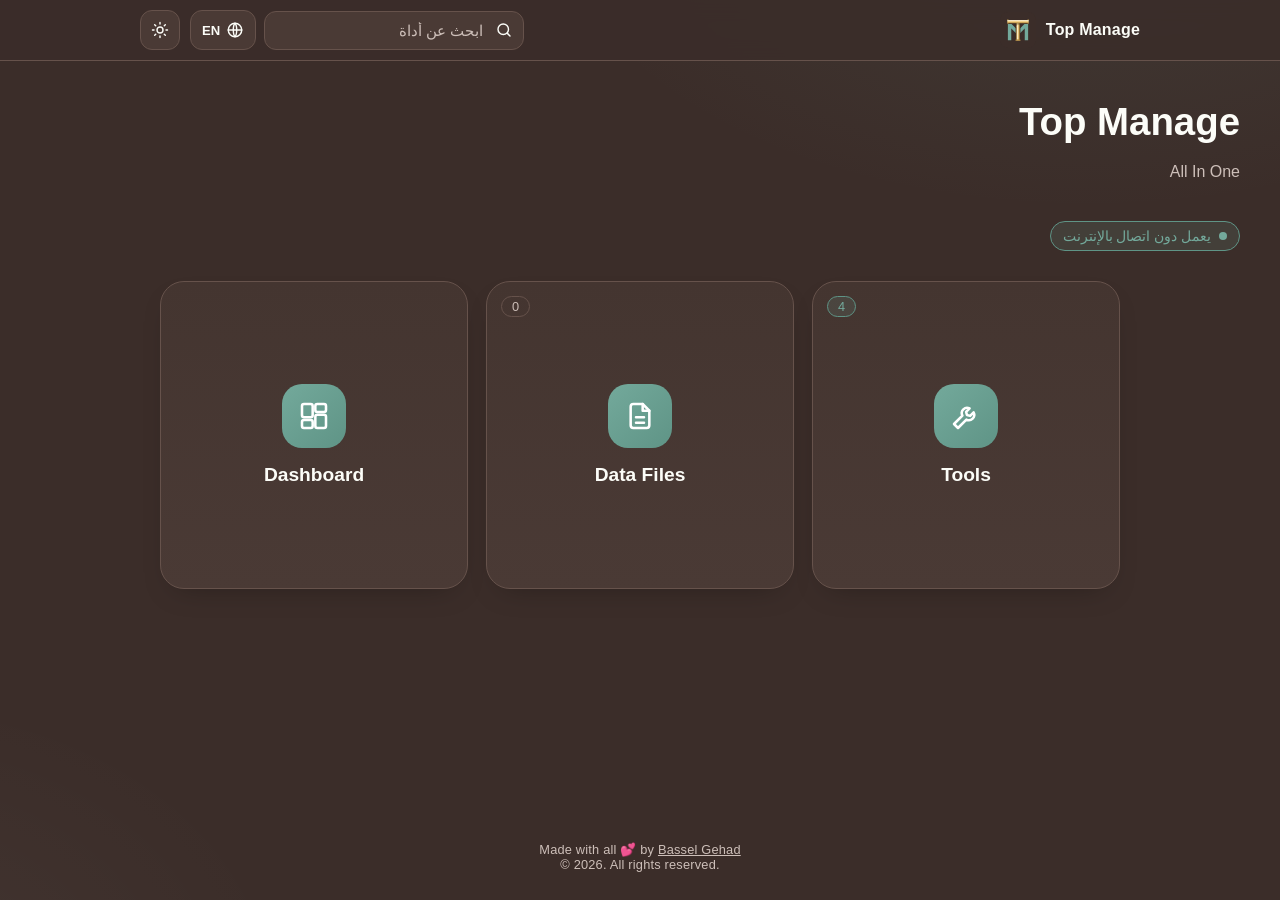
<file: index.html>
<!DOCTYPE html>
<html lang="ar" dir="rtl">
<head>
<meta charset="utf-8">
<meta name="viewport" content="width=device-width, initial-scale=1">
<meta name="theme-color" content="#3b2d29">
<script src="tm.js?v=26"></script>
<script src="search.js?v=5"></script>
<title>Top Manage</title>
<link rel="stylesheet" href="tm.css?v=26">
<style>
.search{flex:0 1 260px;width:100%}
.search input{width:100%;padding:10px 14px;border-radius:12px;border:1px solid var(--line);background:var(--bg2);color:var(--ink);font-size:.95rem;font-family:inherit;outline:none}
.search input:focus{border-color:var(--g)}
.search input::placeholder{color:var(--muted)}
main.home{max-width:1040px;margin:0 auto;padding:36px 20px 56px}
.hero h1{font-size:clamp(1.7rem,4.5vw,2.4rem);line-height:1.3;direction:ltr;text-align:start}
html[dir=rtl] .hero h1{text-align:right}
.hero p{color:var(--muted);margin-top:10px;line-height:1.9;max-width:640px}
.badge{display:inline-flex;align-items:center;gap:8px;margin-top:18px;font-size:.85rem;color:var(--g);background:var(--over);border:1px solid var(--g2);padding:6px 12px;border-radius:999px}
.badge:before{content:"";width:8px;height:8px;border-radius:50%;background:var(--g)}
h2{font-size:.85rem;letter-spacing:.14em;text-transform:uppercase;color:var(--muted);margin:38px 0 14px}
html[dir=rtl] h2{letter-spacing:0;font-size:.95rem}
.grid{display:grid;grid-template-columns:repeat(auto-fill,minmax(250px,1fr));gap:16px}
.app{display:flex;flex-direction:column;gap:12px;background:linear-gradient(180deg,var(--card),var(--bg2));border:1px solid var(--line);border-radius:20px;padding:20px;color:inherit;text-decoration:none;transition:transform .18s,border-color .18s,box-shadow .18s}
.app:hover,.app:focus-visible{transform:translateY(-3px);border-color:var(--g);box-shadow:0 14px 34px var(--shadow);outline:none}
.ico{width:54px;height:54px;border-radius:15px;display:flex;align-items:center;justify-content:center;font-size:1.6rem;background:linear-gradient(135deg,var(--over),transparent);border:1px solid var(--g2)}
.ico svg{width:26px;height:26px;stroke:var(--g);fill:none;stroke-width:1.8;stroke-linecap:round;stroke-linejoin:round}
.app b{font-size:1.08rem;line-height:1.5}
.app .t{font-size:.74rem;letter-spacing:.1em;text-transform:uppercase;color:var(--sand)}
html[dir=rtl] .app .t{letter-spacing:0;font-size:.82rem}
.app p{color:var(--muted);font-size:.92rem;line-height:1.8}
.app .go{margin-top:auto;color:var(--g);font-weight:600;font-size:.92rem}
.soon{opacity:.55;border-style:dashed;pointer-events:none;background:transparent}
.soon .ico{background:transparent;border-style:dashed;border-color:var(--line);color:var(--muted)}
.secs{display:grid;gap:18px;margin-top:30px}
.sec{background:linear-gradient(180deg,var(--card),var(--bg2));border:1px solid var(--line);border-radius:24px;padding:18px;box-shadow:0 12px 30px -16px var(--shadow)}
.sec-h{display:flex;align-items:center;gap:12px;margin-bottom:16px}
.sec-ico{width:40px;height:40px;border-radius:12px;display:flex;align-items:center;justify-content:center;background:linear-gradient(135deg,var(--g),var(--g2))}
.sec-ico svg{width:22px;height:22px;stroke:var(--accink);fill:none;stroke-width:1.9;stroke-linecap:round;stroke-linejoin:round}
.sec-h h3{font-size:1.2rem;direction:ltr;margin:0}
.sec-h .cnt{margin-inline-start:auto;font-size:.8rem;color:var(--g);background:var(--over);border:1px solid var(--g2);border-radius:999px;padding:2px 10px}
.sec .app{background:var(--bg)}
.sec-h{cursor:pointer;margin-bottom:0}
.sec.open .sec-h{margin-bottom:16px}
.sec .grid{display:none}
.sec.open .grid{display:grid}
.sec .vsw{display:none}
.sec.open .vsw{display:flex}
.chev{display:flex;color:var(--muted)}
.chev svg{width:22px;height:22px;stroke:currentColor;fill:none;stroke-width:2;stroke-linecap:round;stroke-linejoin:round;transition:transform .2s}
.sec.open .chev svg{transform:rotate(180deg)}
.sec-h .cnt{margin-inline-start:auto}
.vsw{display:flex;gap:2px;background:var(--bg);border:1px solid var(--line);border-radius:12px;padding:3px}
.vsw button{padding:0;width:32px;height:30px;border:0;border-radius:9px;background:none;display:flex;align-items:center;justify-content:center;color:var(--muted)}
.vsw button svg{width:18px;height:18px;stroke:currentColor;fill:none;stroke-width:1.9;stroke-linecap:round;stroke-linejoin:round}
.vsw button.on{background:linear-gradient(135deg,var(--g),var(--g2));color:var(--accink)}
.grid.v-grid{grid-template-columns:repeat(auto-fill,minmax(130px,1fr));gap:12px}
.grid.v-grid .app{flex-direction:column;align-items:center;text-align:center;padding:18px 10px;gap:10px}
.grid.v-grid .app p,.grid.v-grid .app .go,.grid.v-grid .app .t{display:none}
.grid.v-grid .app>div:nth-child(2){flex:0 0 auto;text-align:center}
.grid.v-grid .app b{font-size:.95rem}
.grid.v-list{grid-template-columns:1fr;gap:8px}
.grid.v-list .app{flex-direction:row;flex-wrap:nowrap;align-items:center;padding:10px 14px;gap:12px;border-radius:16px}
.grid.v-list .app .ico{width:40px;height:40px;flex:0 0 40px;border-radius:12px}
.grid.v-list .app p,.grid.v-list .app .go{display:none}
.grid.v-list .app>div:nth-child(2){flex:1;min-width:0}
.grid.v-list .app:after{content:"\203A";color:var(--g);font-size:1.4rem;line-height:1}
html[dir=rtl] .grid.v-list .app:after{content:"\2039"}
.empty{display:none;color:var(--muted);padding:24px 0}
footer{max-width:1040px;margin:0 auto;padding:0 20px 36px;color:var(--muted);font-size:.85rem;line-height:1.7}
@media(max-width:560px){main.home{padding-top:26px}.grid{grid-template-columns:1fr}.app{flex-direction:row;flex-wrap:wrap;align-items:center}.app .ico{width:48px;height:48px;flex:0 0 48px}.app>div{flex:1;min-width:0}.app p,.app .go{flex:1 1 100%}}
.hero .acts{display:flex;gap:10px;flex-wrap:wrap;align-items:center;margin-top:20px}
.hero .acts .chip{display:inline-flex;align-items:center;gap:8px;height:40px;padding:0 6px 0 14px;border-radius:12px;font-size:.88rem;background:var(--over);border:1px solid var(--g2);color:var(--g);line-height:1}
html[dir=rtl] .hero .acts .chip{padding:0 14px 0 6px}
.hero .acts .chip svg{width:17px;height:17px;stroke:currentColor;fill:none;stroke-width:1.8;stroke-linecap:round;stroke-linejoin:round;flex:0 0 17px}
.hero .acts .chip b{min-width:26px;height:26px;padding:0 7px;border-radius:8px;display:inline-flex;align-items:center;justify-content:center;background:linear-gradient(135deg,var(--g),var(--g2));color:var(--accink);font-size:.85rem}
.hero .acts .chip.zero{background:var(--chip);border-color:var(--line);color:var(--muted);padding:0 14px}
.hero .acts .chip.err{height:auto;padding:8px 12px;line-height:1.5;color:var(--err);background:transparent;border-color:var(--err)}
.hero .acts .tm-btn{height:40px}
.dm table{margin-top:10px}
.dm td.act{white-space:nowrap;text-align:end}
.dm td.act button{padding:6px 12px;font-size:.85rem;margin-inline-start:6px}
.dm .none{color:var(--muted);padding:18px 0}
.dm .top{display:flex;gap:10px;flex-wrap:wrap;align-items:center;margin-top:14px}
.back{margin-top:6px}
.soon-box{margin-top:22px;border:1px dashed var(--line);border-radius:24px;padding:40px 20px;display:flex;flex-direction:column;align-items:center;gap:14px;color:var(--muted)}
.soon-box p{margin:0}
#dm-list{overflow-x:auto;max-width:100%}
#dm-list table{min-width:0}
@media(max-width:560px){#dm-list th:nth-child(3),#dm-list td:nth-child(3){display:none}#dm-list td.act{white-space:normal}#dm-list td.act button{margin:2px}#dm-list td.l{overflow-wrap:anywhere}}
.req{margin-top:18px;border:1px solid var(--line);border-radius:20px;padding:14px 16px;background:linear-gradient(180deg,var(--card),var(--bg2))}
.req-h{display:flex;align-items:center;justify-content:space-between;gap:12px;flex-wrap:wrap}
.req-h b{font-size:1.02rem}
.area{display:flex;align-items:center;gap:8px;font-size:.85rem;color:var(--muted)}
.area input{width:92px!important;padding:6px 10px;font-size:.95rem;text-align:center;direction:ltr;text-transform:uppercase}
.req-hint{margin:8px 0 10px;font-size:.85rem;color:var(--muted)}
.rq{display:flex;align-items:center;gap:12px;padding:10px 0;border-top:1px solid var(--line);cursor:pointer}
.rq i{width:24px;height:24px;border-radius:50%;border:1.5px solid var(--line);display:flex;align-items:center;justify-content:center;flex:0 0 24px}
.rq i svg{width:14px;height:14px;stroke:var(--accink);fill:none;stroke-width:3;stroke-linecap:round;stroke-linejoin:round;display:none}
.rq.over{background:var(--over);outline:2px dashed var(--g);outline-offset:-2px;border-radius:12px}
.rq:not(.ok) em{display:flex;align-items:center;gap:4px;color:var(--g)}
.rq em svg{width:14px;height:14px;stroke:currentColor;fill:none;stroke-width:2.2;stroke-linecap:round;stroke-linejoin:round}
.rq small{display:block;font-weight:400;font-size:.75rem;color:var(--muted);direction:ltr;overflow:hidden;text-overflow:ellipsis;white-space:nowrap;max-width:200px}
.rq.ok i{background:linear-gradient(135deg,var(--g),var(--g2));border-color:transparent}
.rq.ok i svg{display:block}
.rq span{flex:1;direction:ltr;text-align:start;font-weight:600}
.rq em{font-style:normal;font-size:.8rem;color:var(--muted)}
.rq.ok em{color:var(--g)}
#sr{padding-top:18px}
.sr-h{font-size:.8rem;color:var(--muted);margin:18px 2px 8px;letter-spacing:.3px}
.sr-app{display:flex;align-items:center;gap:12px;padding:10px 14px;border:1px solid var(--line);border-radius:16px;background:linear-gradient(180deg,var(--card),var(--bg2));margin-bottom:8px;cursor:pointer;text-decoration:none;color:inherit}
.sr-app .sec-ico{width:36px;height:36px;border-radius:11px;flex:0 0 36px}
.sr-app .sec-ico svg{width:20px;height:20px}
.sr-app b{display:block}
.sr-app small{color:var(--muted)}
.sr-g{border:1px solid var(--line);border-radius:18px;background:linear-gradient(180deg,var(--card),var(--bg2));margin-bottom:12px;overflow:hidden}
.sr-gh{display:flex;align-items:center;gap:8px;padding:10px 14px;border-bottom:1px solid var(--line);font-size:.85rem;direction:ltr}
.sr-gh span{flex:1;overflow:hidden;text-overflow:ellipsis;white-space:nowrap}
.sr-gh em{font-style:normal;color:var(--g);background:var(--over);border:1px solid var(--g2);border-radius:999px;padding:1px 9px;font-size:.78rem}
.sr-r{padding:10px 14px;border-top:1px solid var(--line);cursor:pointer;direction:ltr;text-align:start}
.sr-gh+.sr-r{border-top:0}
.sr-r .rn{font-size:.72rem;color:var(--muted)}
.sr-c{display:flex;flex-wrap:wrap;gap:6px;margin-top:4px}
.sr-c span{font-size:.85rem;padding:2px 8px;border-radius:8px;background:var(--bg);border:1px solid var(--line);max-width:100%;overflow-wrap:anywhere}
.sr-c span i{font-style:normal;color:var(--muted);font-size:.72rem;margin-inline-end:4px}
.sr-c span.hit{border-color:var(--g);background:var(--over)}
.sr-c span.hit b{color:var(--g)}
.sr-r:not(.open) .sr-c span:not(.hit):nth-child(n+4){display:none}
.sr-more{padding:8px 14px;font-size:.8rem;color:var(--muted);border-top:1px solid var(--line)}
.sr-st{color:var(--muted);padding:20px 4px;text-align:center}
a.navc{display:block;text-decoration:none;color:inherit}
a.navc .chev svg{transform:rotate(-90deg)}
.sec-h .cnt.zero{color:var(--muted);border-color:var(--line);background:none}
html[dir=rtl] a.navc .chev svg{transform:rotate(90deg)}
#tgrid .sec .grid{display:grid}#tgrid .sec .vsw{display:flex}#tgrid .sec-h{cursor:default;margin-bottom:16px}
.dm .sz{direction:ltr;unicode-bidi:isolate;white-space:nowrap}

.tm-bar .search{position:relative;display:flex;align-items:center;flex:0 1 260px;width:100%}
.tm-bar .search input{padding-inline-start:40px}
.tm-bar .search #sbtn{position:absolute;inset-inline-start:0;border:0;background:none;pointer-events:none}
.tm-bar .search #sx{display:none}
@media(max-width:700px){
 .tm-bar .search{flex:0 0 auto;width:auto}
 .tm-bar .search input{display:none}
 .tm-bar .search #sbtn{position:static;border:1px solid var(--line);background:var(--bg2);pointer-events:auto}
 .tm-bar.srch-open .tm-nm,.tm-bar.srch-open #lang,.tm-bar.srch-open #tm-theme-btn{display:none}
 .tm-bar.srch-open .tm-slot{flex:1}
 .tm-bar.srch-open .search{flex:1;width:100%}
 .tm-bar.srch-open .search input{display:block;flex:1;min-width:0;padding-inline-start:14px}
 .tm-bar.srch-open .search #sbtn{display:none}
 .tm-bar.srch-open .search #sx{display:flex;margin-inline-start:8px}
}

#grid.secs{grid-template-columns:repeat(3,1fr);gap:18px;align-items:stretch;max-width:960px;margin-inline:auto}
#grid a.navc{display:flex;position:relative;aspect-ratio:1/1;padding:12px}
#grid a.navc .sec-h{flex-direction:column;align-items:center;justify-content:center;width:100%;margin:0;gap:16px;text-align:center}
#grid a.navc .sec-ico{width:64px;height:64px;border-radius:20px}
#grid a.navc .sec-ico svg{width:32px;height:32px}
#grid a.navc .sec-h h3{font-size:1.2rem;text-align:center}
#grid a.navc .cnt{position:absolute;top:14px;inset-inline-end:14px;margin:0}
#grid a.navc .chev{display:none}
main.home{max-width:1240px}

@media(max-width:700px){#grid.secs{grid-template-columns:repeat(2,1fr);gap:12px}#grid a.navc .sec-ico{width:56px;height:56px}#grid a.navc .sec-h h3{font-size:1.05rem}#grid a.navc .sec-h{gap:12px}}
</style>
</head>
<body>
<main class="home" id="home">
<section class="hero">
<h1>Top Manage</h1>
<p id="intro" lang="en"></p>
<span class="badge" id="badge"></span>
</section>
<h2 id="tools-h" class="hidden"></h2>
<div class="secs" id="grid"></div>
</main>
<main class="home hidden" id="tp">
<button class="tm-btn back" id="btnBack2" type="button"></button>
<div class="secs" id="tgrid" style="margin-top:18px"></div>
<div class="empty" id="empty"></div>
</main>
<main class="home hidden" id="sr"><div id="sr-body"></div></main>
<main class="home hidden" id="db">
<button class="tm-btn back" id="btnBack3" type="button"></button>
<h1 id="db-h" style="margin-top:18px">Dashboard</h1>
<div class="soon-box"><div class="sec-ico"><svg viewBox="0 0 24 24"><rect x="3" y="3" width="8" height="10" rx="1.5"/><rect x="13" y="3" width="8" height="6" rx="1.5"/><rect x="13" y="11" width="8" height="10" rx="1.5"/><rect x="3" y="15" width="8" height="6" rx="1.5"/></svg></div><p id="db-p"></p></div>
</main>
<main class="home dm hidden" id="dm">
<button class="tm-btn back" id="btnBack" type="button"></button>
<h1 id="dm-h" style="margin-top:18px"></h1>
<p class="sub" id="dm-p"></p>
<div class="req" id="req"><div class="req-h"><b id="req-t"></b><label class="area"><span id="area-l"></span><input id="area" type="text" maxlength="12" placeholder="1B03" autocomplete="off"></label></div><p class="req-hint" id="req-hint"></p><div id="req-list"></div></div>
<div class="top"><button class="pri" id="btnAdd" type="button"></button><button id="btnClearAll" type="button"></button></div>
<input id="fileAdd" type="file" multiple accept=".xlsx,.xlsb,.csv,.part1,.part2,.part3,.part4,.part5,.part6,.part7,.part8,.part9,application/octet-stream" class="hidden">
<input id="fileSlot" type="file" accept=".xlsx,.xlsb,.csv,.part1,.part2,.part3,.part4,.part5,.part6,.part7,.part8,.part9,application/octet-stream" class="hidden">
<input id="fileRep" type="file" class="hidden">
<div class="card" id="dm-list"></div>
<p class="note err" id="dm-err"></p>
<p class="note" id="dm-note"></p>
</main>
<script>
/* To add a tool: add one entry to TOOLS with its texts in both languages. Nothing else to change. */
var UI={
 ar:{dir:"rtl",toggle:"English",search:"ابحث عن أداة",
  intro:"All In One",
  badge:"يعمل دون اتصال بالإنترنت",vc:"بطاقات",vg:"شبكة",vl:"قائمة",
  rqT:"الملفات المطلوبة",rqArea:"منطقتك",rqHint:"اسحب كل ملف إلى مكانه، أو أضفها كلها معًا. لمنطقتك فقط.",rqOk:"تم",rqNo:"ارفع",srApp:"التطبيق",srSheets:"الشيتات",srNone:"لا نتائج",srBusy:"جارٍ البحث...",srPage:"صفحة",srTool:"أداة",srItem:"قسم",srMore:"نتيجة إضافية",srUnread:"لا يمكن البحث في",soon:"قريبًا",data:"رفع ملفات البيانات",dmH:"مدير البيانات",back:"→ الرئيسية",
  dmP:"ارفع الجداول مرة واحدة، وتقرؤها الأدوات تلقائيًا.",
  add:"إضافة ملفات",clearAll:"حذف الكل",colName:"الملف",colSize:"الحجم",colAdded:"تاريخ الإضافة",replace:"استبدال",remove:"حذف",
  none:"لا توجد ملفات.",confirmClear:"حذف جميع الملفات المحفوظة؟",confirmRm:"حذف هذا الملف؟",
  dmNote:"تُحفظ الملفات على هذا الجهاز فقط.",
  stored:"المحفوظ:",files:"ملفات",statNone:"لا توجد ملفات",statN:"ملفات محفوظة",saveErr:"تعذّر الحفظ. افتح الموقع في كروم خارج التصفح الخفي وأعد المحاولة.",noPersist:"قد يحذف المتصفح الملفات عند امتلاء التخزين.",tools:"الأدوات",open:"افتح ←",
  empty:"لا توجد أداة مطابقة لبحثك.",foot:""},
 en:{dir:"ltr",toggle:"العربية",search:"Search tools",
  intro:"All In One",
  badge:"Works offline",vc:"Cards",vg:"Grid",vl:"List",
  rqT:"Required files",rqArea:"Your area",rqHint:"Drop each file on its row, or add all at once. Your area only.",rqOk:"Done",rqNo:"Upload",srApp:"App",srSheets:"Sheets",srNone:"No results",srBusy:"Searching...",srPage:"Page",srTool:"Tool",srItem:"Section",srMore:"more results",srUnread:"Cannot search",soon:"Coming soon",data:"Upload data files",dmH:"Data manager",back:"\u2190 Home",
  dmP:"Upload sheets once. Tools read them automatically.",
  add:"Add files",clearAll:"Remove all",colName:"File",colSize:"Size",colAdded:"Added",replace:"Replace",remove:"Remove",
  none:"No files.",confirmClear:"Remove all stored files?",confirmRm:"Remove this file?",
  dmNote:"Files stay on this device only.",
  stored:"Stored:",files:"files",statNone:"No files",statN:"Stored files",saveErr:"Could not save. Open the site in Chrome, outside private mode, and retry.",noPersist:"The browser may delete files when storage is low.",tools:"Tools",open:"Open \u2192",
  empty:"No tool matches your search.",foot:""}
};
var TOOLS=[
 {href:"TP_selectionset_tool.html",
  icon:'<svg viewBox="0 0 24 24"><rect x="3" y="3" width="7" height="7" rx="1.5"/><rect x="14" y="3" width="7" height="7" rx="1.5"/><rect x="3" y="14" width="7" height="7" rx="1.5"/><path d="M14 17.5h7M17.5 14v7"/></svg>',
  ar:{tag:"نافيسووركس",name:"منشئ مجموعات التحديد",desc:"ملف مجموعات تحديد من رقم الدائرة أو من ملف إكسل."},
  en:{tag:"Navisworks",name:"Selection Set Builder",desc:"Selection-set XML from a test pack number or an Excel sheet."}},
 {href:"TP_monitor_tool_no_index.html",
  icon:'<svg viewBox="0 0 24 24"><path d="M4 20V10M10 20V4M16 20v-8M22 20H2"/></svg>',
  ar:{tag:"المتابعة",name:"متابع حزم الاختبار",desc:"ملف متابعة لحزمة الاختبار."},
  en:{tag:"Monitoring",name:"Test Pack Monitor",desc:"Test-pack monitor file."}},
 {href:"TP_wasla.html",
  icon:'<svg viewBox="0 0 24 24"><circle cx="11" cy="11" r="7"/><path d="M20 20l-3.5-3.5"/></svg>',
  ar:{tag:"البحث",name:"Find",desc:"اسبولة أو ايزو أو Test Pack."},
  en:{tag:"Search",name:"Find",desc:"Spool, ISO or Test Pack."}},
 {href:"TP_pdf2xlsx.html",
  icon:'<svg viewBox="0 0 24 24"><path d="M6 2h8l4 4v6M6 2v20h6"/><path d="M14 2v4h4"/><rect x="13" y="14" width="9" height="8" rx="1"/><path d="M13 18h9M17.5 14v8"/></svg>',
  ar:{tag:"تحويل",name:"PDF to Excel",desc:"PDF نصي أو مصوّر إلى جدول Excel."},
  en:{tag:"Convert",name:"PDF to Excel",desc:"Text or scanned PDF to an Excel table."}}
];
var L="ar";try{L=localStorage.getItem("tm-lang")||"ar"}catch(e){}
if(!UI[L])L="ar";
var bar=TM.bar({home:"index.html"});
document.getElementById("tm-slot").innerHTML='<div class="search" id="srch"><button class="tm-btn tm-ic" id="sbtn" type="button"><svg viewBox="0 0 24 24"><circle cx="11" cy="11" r="7"/><path d="M20 20l-3.5-3.5"/></svg></button><input id="q" type="search" autocomplete="off"><button class="tm-btn tm-ic" id="sx" type="button" aria-label="x"><svg viewBox="0 0 24 24"><path d="M6 6l12 12M18 6L6 18"/></svg></button></div><button class="tm-btn tm-ic wide" id="lang" type="button"><svg viewBox="0 0 24 24"><circle cx="12" cy="12" r="9"/><path d="M3 12h18M12 3c3 3.2 3 14.8 0 18M12 3c-3 3.2-3 14.8 0 18"/></svg><span id="langt"></span></button>';
document.getElementById("sbtn").onclick=function(){bar.classList.add("srch-open");q.focus()};
document.getElementById("sx").onclick=function(){q.value="";bar.classList.remove("srch-open");leaveSr()};
var grid=document.getElementById("grid"),tgrid=document.getElementById("tgrid"),q=document.getElementById("q"),empty=document.getElementById("empty");
function esc(s){return String(s).replace(/[&<>"]/g,function(c){return{"&":"&amp;","<":"&lt;",">":"&gt;",'"':"&quot;"}[c]})}
function render(){
 var u=UI[L],f="",n=0,h="";
 TOOLS.forEach(function(t){
  var x=t[L],hay=(x.name+" "+x.tag+" "+x.desc).toLowerCase();
  if(f&&(t.soon||hay.indexOf(f)<0))return;
  n++;
  var tag=t.soon?"div":"a";
  h+='<'+tag+(t.soon?'':' href="'+esc(t.href)+'"')+' class="app'+(t.soon?' soon':'')+'"><div class="ico">'+t.icon+'</div><div><span class="t">'+esc(x.tag)+'</span><br><b>'+esc(x.name)+'</b></div><p>'+esc(x.desc)+'</p>'+(t.soon?'':'<span class="go">'+u.open+'</span>')+'</'+tag+'>';
 });
 var V="grid";try{V=localStorage.getItem("tm-view")||"grid"}catch(e){}
 if(["cards","grid","list"].indexOf(V)<0)V="cards";
 var IC={cards:'<svg viewBox="0 0 24 24"><rect x="3" y="3" width="18" height="8" rx="2"/><rect x="3" y="13" width="18" height="8" rx="2"/></svg>',grid:'<svg viewBox="0 0 24 24"><rect x="3" y="3" width="7" height="7" rx="1.5"/><rect x="14" y="3" width="7" height="7" rx="1.5"/><rect x="3" y="14" width="7" height="7" rx="1.5"/><rect x="14" y="14" width="7" height="7" rx="1.5"/></svg>',list:'<svg viewBox="0 0 24 24"><path d="M8 6h13M8 12h13M8 18h13"/><circle cx="3.5" cy="6" r="1"/><circle cx="3.5" cy="12" r="1"/><circle cx="3.5" cy="18" r="1"/></svg>'};
 var sw='<div class="vsw" role="group">'+["cards","grid","list"].map(function(k){var nm=u["v"+k[0]];return '<button type="button" data-v="'+k+'" class="'+(k===V?"on":"")+'" title="'+nm+'" aria-label="'+nm+'" aria-pressed="'+(k===V)+'">'+IC[k]+'</button>'}).join("")+'</div>';
 var cnt=TOOLS.filter(function(t){return !t.soon}).length;
 var SEC='<section class="sec open"><div class="sec-h"><div class="sec-ico"><svg viewBox="0 0 24 24"><path d="M14.7 6.3a4 4 0 0 0-5.4 5.4L3 18l3 3 6.3-6.3a4 4 0 0 0 5.4-5.4l-2.6 2.6-2.4-.6-.6-2.4z"/></svg></div><h3>Tools</h3><span class="cnt">'+n+'</span>'+sw+'</div><div class="grid v-'+V+'">'+h+'</div></section>';
 tgrid.innerHTML=n?SEC:"";
 grid.innerHTML='<a class="sec navc" href="#tools" id="navTools"><div class="sec-h"><div class="sec-ico"><svg viewBox="0 0 24 24"><path d="M14.7 6.3a4 4 0 0 0-5.4 5.4L3 18l3 3 6.3-6.3a4 4 0 0 0 5.4-5.4l-2.6 2.6-2.4-.6-.6-2.4z"/></svg></div><h3>Tools</h3><span class="cnt">'+cnt+'</span><span class="chev"><svg viewBox="0 0 24 24"><path d="M6 9l6 6 6-6"/></svg></span></div></a><a class="sec navc" href="#data" id="navData"><div class="sec-h">'+'<div class="sec-ico"><svg viewBox="0 0 24 24"><path d="M14 3H7a2 2 0 0 0-2 2v14a2 2 0 0 0 2 2h10a2 2 0 0 0 2-2V8z"/><path d="M14 3v5h5M9 13h6M9 17h6"/></svg></div>'+'<h3>Data Files</h3><span class="cnt" id="dcnt">0</span><span class="chev"><svg viewBox="0 0 24 24"><path d="M6 9l6 6 6-6"/></svg></span></div></a><a class="sec navc" href="#dashboard" id="navDb"><div class="sec-h"><div class="sec-ico"><svg viewBox="0 0 24 24"><rect x="3" y="3" width="8" height="10" rx="1.5"/><rect x="13" y="3" width="8" height="6" rx="1.5"/><rect x="13" y="11" width="8" height="10" rx="1.5"/><rect x="3" y="15" width="8" height="6" rx="1.5"/></svg></div><h3>Dashboard</h3><span class="chev" style="margin-inline-start:auto"><svg viewBox="0 0 24 24"><path d="M6 9l6 6 6-6"/></svg></span></div></a>';
 document.getElementById("navDb").onclick=function(e){e.preventDefault();showDb(true)};
 document.getElementById("navData").onclick=function(e){e.preventDefault();showDm(true)};if(S&&S.list)stat();
 document.getElementById("navTools").onclick=function(e){e.preventDefault();showTp(true)};
 [].forEach.call(tgrid.querySelectorAll(".vsw"),function(w){w.onclick=function(e){e.stopPropagation()}});
 [].forEach.call(tgrid.querySelectorAll(".vsw button"),function(b){b.onclick=function(){try{localStorage.setItem("tm-view",b.dataset.v)}catch(e){}render()}});empty.style.display=n?"none":"block";
}
function apply(){
 var u=UI[L],d=document.documentElement;
 d.lang=L;d.dir=u.dir;
 document.getElementById("langt").textContent=L==="ar"?"EN":"ع";document.getElementById("lang").title=u.toggle;document.getElementById("lang").setAttribute("aria-label",u.toggle);dmText();
 q.placeholder=u.search;q.setAttribute("aria-label",u.search);
 document.getElementById("intro").textContent=u.intro;
 document.getElementById("badge").textContent=u.badge;
 document.getElementById("tools-h").textContent=u.tools;
 empty.textContent=u.empty;
 render();
}
document.getElementById("lang").addEventListener("click",function(){L=L==="ar"?"en":"ar";try{localStorage.setItem("tm-lang",L)}catch(e){}apply()});
var srT=0;q.addEventListener("input",function(){clearTimeout(srT);srT=setTimeout(doSearch,200)});

var S=TM.store,$=function(i){return document.getElementById(i)};
function dmText(){var u=UI[L];stat();$("btnBack").textContent=u.back;$("btnBack2").textContent=u.back;$("btnBack3").textContent=u.back;$("db-p").textContent=u.soon;$("dm-h").textContent="Data Files";$("dm-p").textContent=u.dmP;$("btnAdd").textContent=u.add;$("btnClearAll").textContent=u.clearAll;$("dm-note").textContent=u.dmNote;if(!$("dm").classList.contains("hidden"))dmList()}
function fmtSize(n){return n>1048576?(n/1048576).toFixed(1)+" MB":Math.max(1,Math.round(n/1024))+" KB"}
function fmtDate(t){try{return new Date(t).toLocaleString(L==="ar"?"ar-EG-u-nu-latn":"en-GB",{dateStyle:"medium",timeStyle:"short"})}catch(e){return new Date(t).toISOString().slice(0,16).replace("T"," ")}}
var repName=null;
function stat(){S.list().then(function(a){var c=$("dcnt");if(c){c.textContent=a.length;c.classList.toggle("zero",!a.length)}}).catch(function(){})}
function showErr(m){$("dm-err").textContent=m||""}
var slotSel=null;
function slots(){try{return JSON.parse(localStorage.getItem("tm-slots")||"{}")}catch(e){return{}}}
function setSlot(k,name){var m=slots();if(name)m[k]=name;else delete m[k];try{localStorage.setItem("tm-slots",JSON.stringify(m))}catch(e){}}
function takeSlot(k,f){if(!f)return;showErr("");var old=slots()[k];S.put(f).then(function(){setSlot(k,f.name);var used=slots();var still=Object.keys(used).some(function(x){return x!==k&&used[x]===old});return old&&old!==f.name&&!still?S.remove(old):0}).then(function(){return S.persist()}).then(function(p){if(p===false)showErr(UI[L].noPersist)}).catch(function(){showErr(UI[L].saveErr)}).then(dmList)}
function reqRender(a){
 var u=UI[L],R=[["inv",/invent/i],["mto",/mto/i],["tp",/technip|(^|[^a-z])tp([^a-z]|$)/i],["weld",/weld/i],["sup",/support|سابورت/i],["spool",/spool/i]],got={},sl=slots(),names={};
 a.forEach(function(f){names[f.name]=1});
 a.forEach(function(f){for(var i=0;i<R.length;i++)if(R[i][1].test(f.name)){if(!got[R[i][0]])got[R[i][0]]=f.name;break}});
 Object.keys(sl).forEach(function(k){if(names[sl[k]])got[k]=sl[k];else if(sl[k]){setSlot(k,null)}});
 var ar=[["spool","Spool Dump"],["weld","Weld Dump"],["inv","Inventory"],["mto","MTO"],["tp","TP Technip"],["sup","Supports"]],n=0,h="";
 var UP='<svg viewBox="0 0 24 24"><path d="M12 16V5M7 10l5-5 5 5M5 19h14"/></svg>';
 ar.forEach(function(r){var ok=!!got[r[0]];if(ok)n++;h+='<div class="rq'+(ok?" ok":"")+'" data-k="'+r[0]+'"><i><svg viewBox="0 0 24 24"><path d="M5 12.5l4.5 4.5L19 7.5"/></svg></i><span>'+r[1]+(ok?'<small>'+esc(got[r[0]])+'</small>':'')+'</span><em>'+(ok?u.rqOk:UP+u.rqNo)+'</em></div>'});
 $("req-list").innerHTML=h;$("req-t").textContent=u.rqT+" "+n+"/6";$("area-l").textContent=u.rqArea;$("req-hint").textContent=u.rqHint;
 [].forEach.call($("req-list").querySelectorAll(".rq"),function(e){var k=e.dataset.k;
  e.onclick=function(){slotSel=k;$("fileSlot").click()};
  e.ondragover=function(ev){ev.preventDefault();e.classList.add("over")};
  e.ondragleave=function(){e.classList.remove("over")};
  e.ondrop=function(ev){ev.preventDefault();e.classList.remove("over");var f=ev.dataTransfer&&ev.dataTransfer.files&&ev.dataTransfer.files[0];takeSlot(k,f)}});
 var ai=$("area");try{if(document.activeElement!==ai)ai.value=localStorage.getItem("tm-area")||""}catch(e){}
}
function dmList(){
 var u=UI[L];stat();
 S.list().then(function(a){reqRender(a);
  if(!a.length){$("dm-list").innerHTML='<div class="none">'+esc(u.none)+'</div>';return}
  var h='<table><thead><tr><th>'+u.colName+'</th><th>'+u.colSize+'</th><th>'+u.colAdded+'</th><th></th></tr></thead><tbody>';
  a.forEach(function(f,i){h+='<tr><td class="l">'+esc(f.name)+'</td><td class="sz">'+fmtSize(f.size)+'</td><td>'+esc(fmtDate(f.added))+'</td><td class="act"><button data-r="'+i+'" type="button">'+u.replace+'</button><button data-d="'+i+'" type="button">'+u.remove+'</button></td></tr>'});
  $("dm-list").innerHTML=h+'</tbody></table>';
  $("dm-list").querySelectorAll("button").forEach(function(b){b.onclick=function(){
   if(b.dataset.r!==undefined){repName=a[+b.dataset.r].name;$("fileRep").click()}
   else if(confirm(u.confirmRm))S.remove(a[+b.dataset.d].name).then(dmList)}});
 });
}
function showTp(on){$("sr").classList.add("hidden");$("db").classList.add("hidden");$("home").classList.toggle("hidden",on);$("tp").classList.toggle("hidden",!on);$("dm").classList.add("hidden");if(!on)q.value="";render();if(location.hash!==(on?"#tools":""))history.replaceState(null,"",on?"#tools":location.pathname+location.search);window.scrollTo(0,0)}
function showDb(on){$("sr").classList.add("hidden");$("home").classList.toggle("hidden",on);$("db").classList.toggle("hidden",!on);$("tp").classList.add("hidden");$("dm").classList.add("hidden");if(location.hash!==(on?"#dashboard":""))history.replaceState(null,"",on?"#dashboard":location.pathname+location.search);window.scrollTo(0,0)}
function showDm(on){$("sr").classList.add("hidden");$("db").classList.add("hidden");$("tp").classList.add("hidden");$("home").classList.toggle("hidden",on);$("dm").classList.toggle("hidden",!on);if(on){dmList();S.persist()}if(location.hash!==(on?"#data":""))history.replaceState(null,"",on?"#data":location.pathname+location.search);window.scrollTo(0,0)}

$("btnBack").onclick=function(){showDm(false)};$("area").oninput=function(){try{localStorage.setItem("tm-area",this.value.trim().toUpperCase())}catch(e){}};$("btnBack2").onclick=function(){showTp(false)};$("btnBack3").onclick=function(){showDb(false)};
$("btnAdd").onclick=function(){$("fileAdd").click()};
$("fileAdd").onchange=function(e){var fs=[].slice.call(e.target.files);e.target.value="";showErr("");Promise.all(fs.map(function(f){return S.put(f)})).then(function(){return S.persist()}).then(function(p){if(p===false)showErr(UI[L].noPersist)}).catch(function(){showErr(UI[L].saveErr)}).then(dmList)};
$("fileSlot").onchange=function(e){var f=e.target.files[0];e.target.value="";takeSlot(slotSel,f)};
$("fileRep").onchange=function(e){var f=e.target.files[0];e.target.value="";if(!f||!repName)return;var old=repName;repName=null;showErr("");S.put(f).then(function(){return f.name===old?0:S.remove(old)}).catch(function(){showErr(UI[L].saveErr)}).then(dmList)};
$("btnClearAll").onclick=function(){if(confirm(UI[L].confirmClear))S.clear().then(dmList)};
S.onchange(function(){stat();if(!$("dm").classList.contains("hidden"))dmList()});

var ICO={tools:'<path d="M14.7 6.3a4 4 0 0 0-5.4 5.4L3 18l3 3 6.3-6.3a4 4 0 0 0 5.4-5.4l-2.6 2.6-2.4-.6-.6-2.4z"/>',data:'<path d="M14 3H7a2 2 0 0 0-2 2v14a2 2 0 0 0 2 2h10a2 2 0 0 0 2-2V8z"/><path d="M14 3v5h5M9 13h6M9 17h6"/>',db:'<rect x="3" y="3" width="8" height="10" rx="1.5"/><rect x="13" y="3" width="8" height="6" rx="1.5"/><rect x="13" y="11" width="8" height="10" rx="1.5"/><rect x="3" y="15" width="8" height="6" rx="1.5"/>',set:'<circle cx="12" cy="12" r="3"/><path d="M12 3v3M12 18v3M3 12h3M18 12h3"/>'};
function appIndex(){
 var A=[
  {t:"page",ic:"tools",ar:"Tools",en:"Tools",kw:"أدوات الادوات tools",go:function(){showTp(true)}},
  {t:"page",ic:"data",ar:"Data Files",en:"Data Files",kw:"ملفات البيانات بيانات رفع شيتات ملفات data files upload sheets excel اكسل",go:function(){showDm(true)}},
  {t:"page",ic:"db",ar:"Dashboard",en:"Dashboard",kw:"لوحة داش بورد احصائيات dashboard statistics stats",go:function(){showDb(true)}},
  {t:"item",ic:"data",ar:"منطقتك",en:"Your area",kw:"منطقة المنطقة اريا area 1b03",go:function(){showDm(true)}},
  {t:"item",ic:"set",ar:"اللغة",en:"Language",kw:"لغة اللغة عربي انجليزي language arabic english",go:function(){$("lang").click()}},
  {t:"item",ic:"set",ar:"المظهر",en:"Theme",kw:"مظهر داكن فاتح ثيم theme dark light",go:function(){TM.setTheme(TM.getTheme()==="dark"?"light":"dark")}}
 ];
 ["Spool Dump","Weld Dump","Inventory","MTO","TP Technip","Supports"].forEach(function(n){A.push({t:"item",ic:"data",ar:n,en:n,kw:"ملف مطلوب required file "+n+(n==="Inventory"?" مخزون جرد":n==="MTO"?" مواد":n==="TP Technip"?" تكنيب حزم اختبار test pack":n==="Supports"?" سابورتات سابورت دعامات supports support":" لحام سبول"),go:function(){showDm(true)}})});
 TOOLS.forEach(function(t){if(t.soon)return;A.push({t:"tool",ic:null,tool:t,ar:t.ar.name,en:t.en.name,kw:[t.ar.name,t.ar.tag,t.ar.desc,t.en.name,t.en.tag,t.en.desc].join(" ")+(t.href.indexOf("selection")>=0?" navisworks نافيسوركس xml selection set مجموعات تحديد circuit دائرة test pack":" monitor مراقب متابعة"),go:function(){location.href=t.href}})});
 return A;
}
function leaveSr(){$("sr").classList.add("hidden");showTp(false)}
var srSeq=0;
function doSearch(){
 var v=q.value.trim();
 if(!v){if(!$("sr").classList.contains("hidden"))leaveSr();return}
 var my=++srSeq,u=UI[L],nq=TMS.norm(v).split(/\s+/).filter(Boolean);
 ["home","tp","dm","db"].forEach(function(i){$(i).classList.add("hidden")});$("sr").classList.remove("hidden");
 var apps=appIndex().filter(function(a){var h=TMS.norm(a.ar+" "+a.en+" "+a.kw);return nq.every(function(t){return h.indexOf(t)>=0})});
 var body=$("sr-body"),h="";
 if(apps.length){h+='<div class="sr-h">'+u.srApp+'</div>';apps.forEach(function(a,i){var ic=a.ic?'<svg viewBox="0 0 24 24">'+ICO[a.ic]+'</svg>':a.tool.icon;h+='<div class="sr-app" data-i="'+i+'"><div class="sec-ico">'+ic+'</div><div><b>'+esc(L==="ar"?a.ar:a.en)+'</b><small>'+(a.t==="page"?u.srPage:a.t==="tool"?u.srTool:u.srItem)+'</small></div></div>'})}
 body.innerHTML=h+'<div class="sr-st" id="sr-st">'+u.srBusy+'</div>';
 [].forEach.call(body.querySelectorAll(".sr-app"),function(e){e.onclick=function(){var a=apps[+e.dataset.i];q.value="";bar.classList.remove("srch-open");$("sr").classList.add("hidden");a.go()}});
 S.files().then(function(fs){return TMS.search(v,fs,8)}).then(function(r){
  if(my!==srSeq)return;
  var o="";
  if(r.groups.length){o+='<div class="sr-h">'+u.srSheets+'</div>';r.groups.forEach(function(g){
   o+='<div class="sr-g"><div class="sr-gh"><span>'+esc(g.file)+(g.sheet?' › '+esc(g.sheet):'')+'</span><em>'+g.total+'</em></div>';
   g.hits.forEach(function(x){o+='<div class="sr-r"><div class="rn">#'+x.row+'</div><div class="sr-c">'+x.cells.map(function(c){return '<span class="'+(c.hit?'hit':'')+'">'+(c.h?'<i>'+esc(c.h)+'</i>':'')+(c.hit?'<b>':'')+esc(c.v)+(c.hit?'</b>':'')+'</span>'}).join('')+'</div></div>'});
   if(g.total>g.hits.length)o+='<div class="sr-more">+'+(g.total-g.hits.length)+' '+u.srMore+'</div>';
   o+='</div>'});}
  if(r.unread.length)o+='<div class="sr-st">'+u.srUnread+': '+r.unread.map(esc).join(', ')+'</div>';
  if(!apps.length&&!r.groups.length)o+='<div class="sr-st">'+u.srNone+'</div>';
  var st=$("sr-st");if(st)st.outerHTML=o;
  [].forEach.call(body.querySelectorAll(".sr-r"),function(e){e.onclick=function(){e.classList.toggle("open")}});
 }).catch(function(){var st=$("sr-st");if(st)st.textContent=u.srNone});
}
stat();
if(location.hash==="#data")showDm(true);else if(location.hash==="#tools")showTp(true);else if(location.hash==="#dashboard")showDb(true);
apply();
</script>
</body>
</html>
</file>
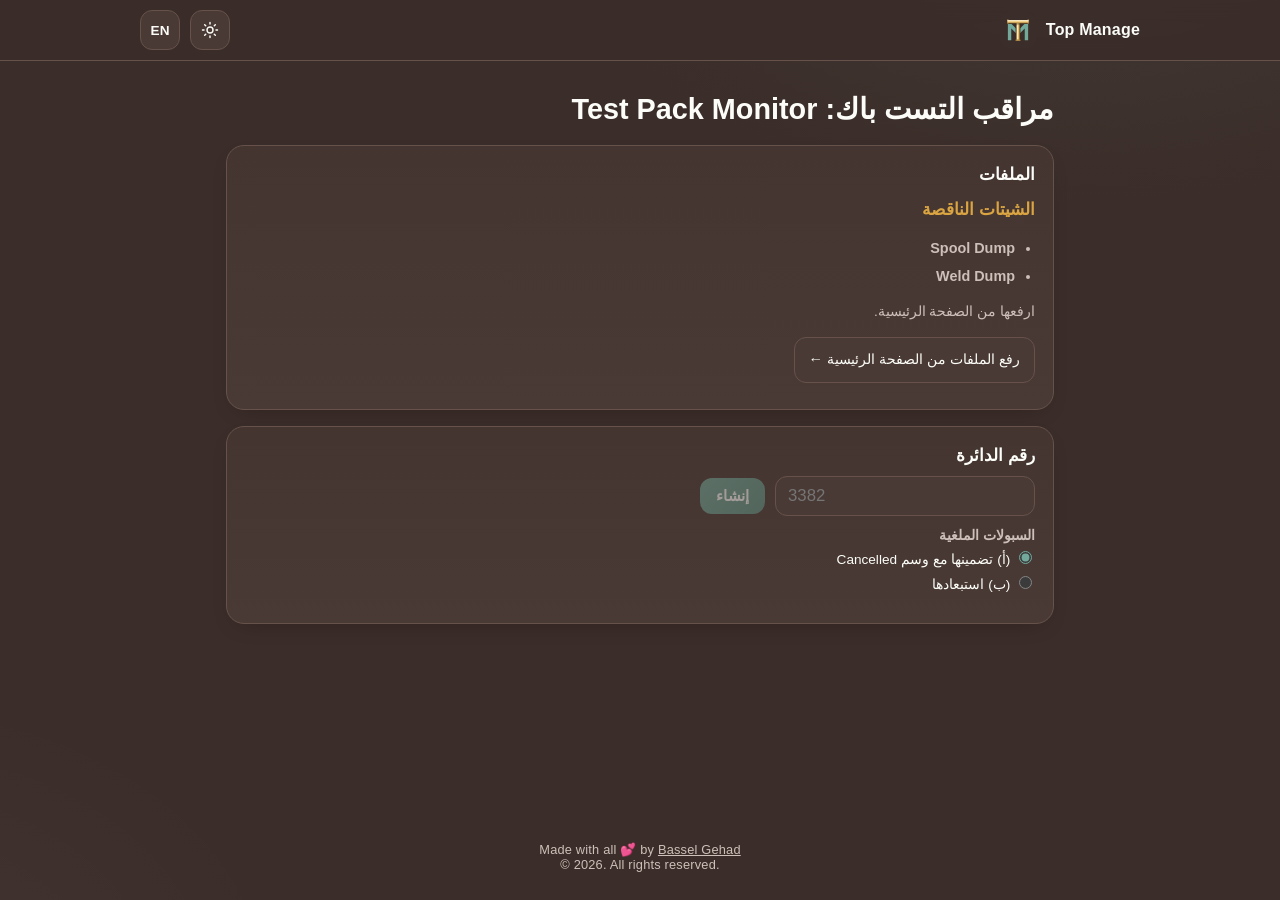
<file: TP_monitor_tool_no_index.html>
<!DOCTYPE html>
<html lang="ar" dir="rtl">
<head>
<meta charset="UTF-8">
<meta name="viewport" content="width=device-width, initial-scale=1">
<title>Test Pack Monitor Builder</title>
<meta name="theme-color" content="#3b2d29">
<link rel="stylesheet" href="tm.css?v=26">
<script src="tm.js?v=26"></script>
</head>
<body>
<script>TM.bar({home:"index.html",lang:true})</script>
<main>
  <h1 data-en="<span class=&quot;en&quot;>Test Pack Monitor</span>">مراقب التست باك: <span class="en">Test Pack Monitor</span></h1>

  <div class="card" id="filesCard">
    <h2 data-en="Files">الملفات</h2>
    <div class="row">
      <button id="btnPick" class="pri">اختيار الفولدر</button>
      <button id="btnAllow" class="hidden pri">اسمح بقراءة الفولدر</button>
      <button id="btnReload">إعادة تحميل الملفات</button>
      <button id="btnClear">مسح الملفات المختارة</button>
      <label class="note"><input type="file" id="fallbackInput" multiple> أو اختار الملفات يدويًا</label>
    </div>
    <div id="drop">أو اسحب ملفات الـ <span class="en">Spool Dump</span> و <span class="en">Weld Dump</span> هنا (<span class="en">.xlsb / .xlsx / .csv</span>)</div>
    <div id="tmStoreNote" class="note"></div>
    <div id="fileList" class="note"></div>
  </div>

  <div class="card">
    <h2 data-en="Circuit number">رقم الدائرة</h2>
    <div class="row">
      <input type="text" id="circ" placeholder="3382" autocomplete="off">
      <button id="btnGo" class="pri" data-en="Create">إنشاء</button>
    </div>
    <div class="note" style="margin-top:8px"><b data-en="Cancelled spools">السبولات الملغية</b><br>
      <label><input type="radio" name="cmode" value="a" checked> <span data-en="Include, marked <span class=&quot;en&quot;>Cancelled</span>">(أ) تضمينها مع وسم <span class="en">Cancelled</span></span></label><br>
      <label><input type="radio" name="cmode" value="b"> <span data-en="Exclude">(ب) استبعادها</span></label></div>
    <div id="choices"></div>
    <div id="indexInfo" class="note"></div>
    <input type="file" id="indexInput" accept=".xlsx" class="hidden">
  </div>

  <div class="card hidden" id="progCard"><div id="progText">...</div><progress id="prog" max="100" value="0"></progress></div>
  <div class="card hidden" id="outCard"></div>
</main>
<script type="application/json" id="embeddedIndex">{"date":"","circuits":{}}</script>
<script>
"use strict";
/* ================= generic helpers ================= */
const UTF8 = new TextDecoder("utf-8");
const sleep0 = () => new Promise(r => setTimeout(r, 0));
function colIdx(ref) { let n = 0; for (let i = 0; i < ref.length; i++) { const c = ref.charCodeAt(i); if (c < 65 || c > 90) break; n = n * 26 + (c - 64); } return n - 1; }
function unesc(s) { return s.indexOf("&") < 0 ? s : s.replace(/&lt;/g, "<").replace(/&gt;/g, ">").replace(/&quot;/g, '"').replace(/&apos;/g, "'").replace(/&#(\d+);/g, (_, d) => String.fromCharCode(+d)).replace(/&#x([0-9a-fA-F]+);/g, (_, h) => String.fromCharCode(parseInt(h, 16))).replace(/&amp;/g, "&"); }
const norm = s => String(s == null ? "" : s).trim();
const lowKey = s => norm(s).toLowerCase();

/* ================= zip (Blob based, streaming) ================= */
async function openZip(blob) {
  const size = blob.size;
  const tailLen = Math.min(size, 65557);
  const tail = new DataView(await blob.slice(size - tailLen, size).arrayBuffer());
  let eocd = -1;
  for (let i = tailLen - 22; i >= 0; i--) if (tail.getUint32(i, true) === 0x06054b50) { eocd = i; break; }
  if (eocd < 0) throw new Error(TM.tt("الملف ليس بصيغة zip/xlsx/xlsb صحيحة","Not a valid zip/xlsx/xlsb file"));
  const count = tail.getUint16(eocd + 10, true);
  const cdSize = tail.getUint32(eocd + 12, true), cdOff = tail.getUint32(eocd + 16, true);
  if (cdOff === 0xFFFFFFFF || cdSize === 0xFFFFFFFF) throw new Error(TM.tt("zip64 غير مدعوم","zip64 is not supported"));
  const cd = new DataView(await blob.slice(cdOff, cdOff + cdSize).arrayBuffer());
  const u8 = new Uint8Array(cd.buffer);
  const entries = {}; let p = 0;
  for (let n = 0; n < count; n++) {
    if (cd.getUint32(p, true) !== 0x02014b50) throw new Error(TM.tt("ملف zip تالف","Corrupt zip file"));
    const method = cd.getUint16(p + 10, true), csize = cd.getUint32(p + 20, true);
    const nl = cd.getUint16(p + 28, true), el = cd.getUint16(p + 30, true), cl = cd.getUint16(p + 32, true);
    const lho = cd.getUint32(p + 42, true);
    entries[UTF8.decode(u8.subarray(p + 46, p + 46 + nl))] = { method, csize, lho };
    p += 46 + nl + el + cl;
  }
  async function stream(name) {
    const e = entries[name]; if (!e) return null;
    const lh = new DataView(await blob.slice(e.lho, e.lho + 30).arrayBuffer());
    const start = e.lho + 30 + lh.getUint16(26, true) + lh.getUint16(28, true);
    const s = blob.slice(start, start + e.csize).stream();
    return e.method === 0 ? s : s.pipeThrough(new DecompressionStream("deflate-raw"));
  }
  async function bytes(name) { const s = await stream(name); return s ? new Uint8Array(await new Response(s).arrayBuffer()) : null; }
  async function text(name) { const b = await bytes(name); return b ? UTF8.decode(b) : null; }
  return { has: n => n in entries, names: () => Object.keys(entries), stream, bytes, text };
}

/* ================= XLSB records ================= */
async function recordStream(stream, cb) {
  const reader = stream.getReader();
  let buf = new Uint8Array(0), stop = false;
  while (!stop) {
    const { done, value } = await reader.read();
    if (done) break;
    if (buf.length) { const nb = new Uint8Array(buf.length + value.length); nb.set(buf); nb.set(value, buf.length); buf = nb; } else buf = value;
    let p = 0; const L = buf.length;
    while (p < L) {
      let q = p; const b1 = buf[q++]; let id = b1;
      if (b1 & 0x80) { if (q >= L) break; id = (b1 & 0x7f) | (buf[q++] << 7); }
      let size = 0, shift = 0, ok = false;
      for (let i = 0; i < 4; i++) { if (q >= L) break; const b = buf[q++]; size |= (b & 0x7f) << shift; shift += 7; if (!(b & 0x80)) { ok = true; break; } }
      if (!ok || q + size > L) break;
      if (cb(id, buf, q, size) === true) { stop = true; break; }
      p = q + size;
    }
    buf = p >= L ? new Uint8Array(0) : buf.slice(p);
  }
  if (stop) { try { await reader.cancel(); } catch (e) {} }
}
function wideStr(buf, off) { const dv = new DataView(buf.buffer, buf.byteOffset + off, 4); const n = dv.getUint32(0, true); let s = ""; const base = off + 4; if (n < 200) { for (let i = 0; i < n; i++) s += String.fromCharCode(buf[base + 2 * i] | (buf[base + 2 * i + 1] << 8)); return s; } return new TextDecoder("utf-16le").decode(buf.subarray(base, base + 2 * n)); }
const BUILTIN_DATE = new Set([14, 15, 16, 17, 18, 19, 20, 21, 22, 27, 28, 29, 30, 31, 32, 33, 34, 35, 36, 45, 46, 47, 50, 51, 52, 53, 54, 55, 56, 57, 58]);
function isDateFmtStr(f) { return /[dyhms]/i.test(f.replace(/"[^"]*"|\[[^\]]*\]|\\./g, "")); }
async function xlsbStyles(zip) {
  const dateXf = []; const fmts = {}; let inXf = false;
  const s = await zip.stream("xl/styles.bin"); if (!s) return dateXf;
  await recordStream(s, (id, buf, off, size) => {
    const dv = new DataView(buf.buffer, buf.byteOffset + off, size);
    if (id === 44) fmts[dv.getUint16(0, true)] = wideStr(buf, off + 2);
    else if (id === 617) inXf = true; else if (id === 618) inXf = false;
    else if (id === 47 && inXf) { const f = dv.getUint16(2, true); dateXf.push(BUILTIN_DATE.has(f) || (fmts[f] != null && isDateFmtStr(fmts[f]))); }
  });
  return dateXf;
}
async function xlsbSST(zip) {
  const out = []; const s = await zip.stream("xl/sharedStrings.bin"); if (!s) return out;
  await recordStream(s, (id, buf, off) => { if (id === 19) out.push(wideStr(buf, off + 1)); });
  return out;
}
function decodeRK(u) { let v; if (u & 2) v = u >> 2; else { const b = new DataView(new ArrayBuffer(8)); b.setUint32(4, (u & 0xfffffffc) >>> 0, true); v = b.getFloat64(0, true); } return (u & 1) ? v / 100 : v; }

/* each reader calls onRow(rowIndex, cells[], dateCols[]) ; returning true stops */
async function readXlsb(blob, zip, onRow, sheetEntry) {
  const dateXf = await xlsbStyles(zip), sst = await xlsbSST(zip);
  const s = await zip.stream(sheetEntry);
  let cur = -1, cells = [], dates = [], stopped = false;
  const flush = () => { if (cur >= 0 && onRow(cur, cells, dates) === true) { stopped = true; } cells = []; dates = []; };
  await recordStream(s, (id, buf, off, size) => {
    if (id === 0) { flush(); if (stopped) return true; cur = new DataView(buf.buffer, buf.byteOffset + off, 4).getUint32(0, true); return false; }
    if (id < 1 || id > 11) return false;
    const dv = new DataView(buf.buffer, buf.byteOffset + off, size);
    const col = dv.getUint32(0, true), xf = dv.getUint32(4, true) & 0xFFFFFF;
    let v = null, isNum = false;
    switch (id) {
      case 2: v = decodeRK(dv.getUint32(8, true)); isNum = true; break;
      case 4: case 10: v = dv.getUint8(8) ? "TRUE" : "FALSE"; break;
      case 5: case 9: v = dv.getFloat64(8, true); isNum = true; break;
      case 6: case 8: v = wideStr(buf, off + 8); break;
      case 7: v = sst[dv.getUint32(8, true)]; if (v === undefined) v = null; break;
      default: v = null;
    }
    if (v === null) return false;
    cells[col] = v;
    if (isNum && dateXf[xf]) dates.push(col);
    return false;
  });
  if (!stopped) flush();
}

/* ================= XLSX streaming ================= */
async function readXlsx(blob, zip, onRow, sheetName) {
  const wbx = await zip.text("xl/workbook.xml");
  let target = "xl/worksheets/sheet1.xml";
  if (wbx) {
    const sheets = [...wbx.matchAll(/<sheet\b[^>]*>/g)].map(m => m[0]);
    let pick = sheets[0];
    if (sheetName) { const f = sheets.find(x => unesc((/name="([^"]*)"/.exec(x) || [])[1] || "") === sheetName); if (f) pick = f; }
    const rid = pick && (/r:id="([^"]*)"/.exec(pick) || [])[1];
    const rels = await zip.text("xl/_rels/workbook.xml.rels");
    if (rid && rels) { const m = [...rels.matchAll(/<Relationship\b[^>]*>/g)].map(x => x[0]).find(x => new RegExp('Id="' + rid + '"').test(x)); if (m) { const t = (/Target="([^"]*)"/.exec(m) || [])[1]; target = t.startsWith("/") ? t.slice(1) : "xl/" + t.replace(/^\.\//, ""); } }
  }
  if (!zip.has(target)) throw new Error(TM.tt("الورقة غير موجودة في الملف","Sheet not found in file"));
  const sst = []; const sx = await zip.text("xl/sharedStrings.xml");
  if (sx) for (const m of sx.matchAll(/<si>([\s\S]*?)<\/si>|<si\/>/g)) { let t = ""; if (m[1]) { const body = m[1].replace(/<rPh\b[\s\S]*?<\/rPh>/g, ""); for (const x of body.matchAll(/<t\b[^>]*>([\s\S]*?)<\/t>/g)) t += x[1]; } sst.push(unesc(t)); }
  const dateXf = [];
  const st = await zip.text("xl/styles.xml");
  if (st) {
    const fm = {}; for (const m of st.matchAll(/<numFmt\b[^>]*numFmtId="(\d+)"[^>]*formatCode="([^"]*)"/g)) fm[m[1]] = unesc(m[2]);
    const cx = /<cellXfs\b[^>]*>([\s\S]*?)<\/cellXfs>/.exec(st);
    if (cx) for (const m of cx[1].matchAll(/<xf\b[^>]*?numFmtId="(\d+)"/g)) { const f = +m[1]; dateXf.push(BUILTIN_DATE.has(f) || (fm[f] != null && isDateFmtStr(fm[f]))); }
  }
  const stream = await zip.stream(target);
  const reader = stream.getReader(); const td = new TextDecoder("utf-8");
  let acc = "", stop = false;
  const procRow = (rowXml, attrs) => {
    const rn = +((/\br="(\d+)"/.exec(attrs) || [])[1] || 0) - 1;
    const cells = [], dates = [];
    const re = /<c\b([^>]*?)(?:\/>|>([\s\S]*?)<\/c>)/g; let m;
    while ((m = re.exec(rowXml))) {
      if (m[2] == null) continue;
      const a = m[1]; const ref = (/\br="([A-Z]+)\d+"/.exec(a) || [])[1]; if (!ref) continue;
      const t = (/\bt="([^"]*)"/.exec(a) || [])[1]; const sIdx = +((/\bs="(\d+)"/.exec(a) || [])[1] || 0);
      const col = colIdx(ref); let v = null;
      if (t === "inlineStr") { let s = ""; for (const x of m[2].matchAll(/<t\b[^>]*>([\s\S]*?)<\/t>/g)) s += x[1]; v = unesc(s); }
      else { const vm = /<v>([\s\S]*?)<\/v>/.exec(m[2]); if (!vm) continue; const raw = vm[1];
        if (t === "s") { v = sst[+raw]; if (v === undefined) v = null; }
        else if (t === "str" || t === "e") v = unesc(raw);
        else if (t === "b") v = raw === "1" ? "TRUE" : "FALSE";
        else { v = +raw; if (dateXf[sIdx]) dates.push(col); } }
      if (v === null) continue; cells[col] = v;
    }
    return onRow(rn, cells, dates) === true;
  };
  while (!stop) {
    const { done, value } = await reader.read();
    acc += td.decode(value || new Uint8Array(0), { stream: !done });
    let pos = 0, idx;
    while (!stop && (idx = acc.indexOf("</row>", pos)) >= 0) {
      const start = acc.lastIndexOf("<row", idx);
      if (start >= pos) { const hdrEnd = acc.indexOf(">", start); const attrs = acc.slice(start + 4, hdrEnd); if (acc[hdrEnd - 1] !== "/") { if (procRow(acc.slice(hdrEnd + 1, idx), attrs)) stop = true; } }
      pos = idx + 6;
    }
    acc = acc.slice(pos);
    if (done) break;
  }
  if (stop) { try { await reader.cancel(); } catch (e) {} }
}

/* ================= CSV streaming ================= */
async function readCsv(blob, onRow) {
  const reader = blob.stream().getReader(); const td = new TextDecoder("utf-8");
  let delim = null, row = [], field = "", inQ = false, rn = 0, first = true, stop = false, pendingQuote = false;
  const num = s => /^-?(0|[1-9]\d*)(\.\d+)?$/.test(s) ? +s : s;
  const endField = () => { row.push(row.length >= 0 ? field : field); field = ""; };
  const endRow = () => {
    endField(); const cells = [];
    for (let i = 0; i < row.length; i++) { const f = row[i]; if (f === "") continue; cells[i] = rn === 0 ? f : num(f); }
    row = []; const r = rn++; return onRow(r, cells, []) === true;
  };
  while (!stop) {
    const { done, value } = await reader.read();
    let s = td.decode(value || new Uint8Array(0), { stream: !done });
    if (first && s) { if (s.charCodeAt(0) === 0xFEFF) s = s.slice(1); first = false; const nl = s.search(/[\r\n]/); const h = nl < 0 ? s : s.slice(0, nl); const c = { ",": 0, ";": 0, "\t": 0 }; for (const ch of h) if (ch in c) c[ch]++; delim = Object.entries(c).sort((a, b) => b[1] - a[1])[0][0]; }
    for (let i = 0; i < s.length && !stop; i++) {
      const ch = s[i];
      if (pendingQuote) { pendingQuote = false; if (ch === '"') { field += '"'; continue; } inQ = false; }
      if (inQ) { if (ch === '"') pendingQuote = true; else field += ch; continue; }
      if (ch === '"' && field === "") inQ = true;
      else if (ch === delim) endField();
      else if (ch === "\n") { if (endRow()) stop = true; }
      else if (ch === "\r") { /* ignore */ }
      else field += ch;
    }
    if (done) { if (!stop && (field !== "" || row.length)) endRow(); break; }
  }
  if (stop) { try { await reader.cancel(); } catch (e) {} }
}

/* ================= unified reader ================= */
async function sniffKind(blob, name) {
  const head = new Uint8Array(await blob.slice(0, 4).arrayBuffer());
  if (head[0] === 0x50 && head[1] === 0x4b) { const zip = await openZip(blob); const e = zip.names().find(n => /^xl\/worksheets\/sheet\d+\.(bin|xml)$/.test(n)); return { kind: /\.bin$/.test(e) ? "xlsb" : "xlsx", zip }; }
  return { kind: "csv" };
}
/* scan(blob, name, {sheetName, onHeader(header)->keep(cells)|null , peek}) */
async function scanTable(blob, name, opts, progress) {
  const sn = await sniffKind(blob, name);
  const header = []; let keep = null, rows = [], dateCols = [], seen = 0, gotHeader = false;
  const onRow = (r, cells, dates) => {
    if (!gotHeader) {
      if (!cells.length) return false;
      gotHeader = true; for (let i = 0; i < cells.length; i++) header[i] = norm(cells[i]);
      for (let i = 0; i < header.length; i++) if (header[i] === undefined) header[i] = "";
      if (opts.peek) return true;
      keep = opts.onHeader(header); return keep === null;
    }
    if (++seen % 20000 === 0 && progress) progress(seen);
    if (!cells.length) return false;
    if (keep(cells)) {
      const row = new Array(header.length);
      for (let i = 0; i < header.length; i++) row[i] = cells[i] === undefined ? null : cells[i];
      rows.push(row); for (const d of dates) dateCols[d] = true;
    }
    return false;
  };
  if (sn.kind === "xlsb") { const e = sn.zip.names().filter(n => /^xl\/worksheets\/sheet\d+\.bin$/.test(n)).sort()[0]; await readXlsb(blob, sn.zip, onRow, e); }
  else if (sn.kind === "xlsx") await readXlsx(blob, sn.zip, onRow, opts.sheetName);
  else await readCsv(blob, onRow);
  return { kind: sn.kind, header, rows, dateCols, scanned: seen };
}
function isoColOf(header) { return header.findIndex(h => ["iso number", "iso", "iso no", "iso no."].includes(h.toLowerCase())); }
function classifyHeader(header) {
  const low = header.map(h => h.toLowerCase());
  if (low.includes("weld no.") && low.includes("weld cat")) return "weld";
  if (low.includes("spool length") || (low.includes("barcode number") && low.includes("spool no."))) return "spool";
  if (low.includes("circuit (testpack no)") && low.includes("iso number")) return "index";
  return "other";
}

/* ================= xlsx writer ================= */
const CRC_T = (() => { const t = new Uint32Array(256); for (let n = 0; n < 256; n++) { let c = n; for (let k = 0; k < 8; k++) c = c & 1 ? 0xEDB88320 ^ (c >>> 1) : c >>> 1; t[n] = c >>> 0; } return t; })();
function crc32(u8) { let c = 0xFFFFFFFF; for (let i = 0; i < u8.length; i++) c = CRC_T[(c ^ u8[i]) & 0xFF] ^ (c >>> 8); return (c ^ 0xFFFFFFFF) >>> 0; }
async function deflateRaw(u8) { const s = new Blob([u8]).stream().pipeThrough(new CompressionStream("deflate-raw")); return new Uint8Array(await new Response(s).arrayBuffer()); }
async function makeZip(files) { // files: [{name, data:Uint8Array}]
  const enc = new TextEncoder(); const parts = [], central = []; let offset = 0;
  const now = new Date(); const dt = ((now.getHours() << 11) | (now.getMinutes() << 5) | (now.getSeconds() >> 1)) & 0xFFFF; const dd = (((now.getFullYear() - 1980) << 9) | ((now.getMonth() + 1) << 5) | now.getDate()) & 0xFFFF;
  for (const f of files) {
    const nameB = enc.encode(f.name), crc = crc32(f.data), comp = await deflateRaw(f.data);
    const lh = new DataView(new ArrayBuffer(30)); lh.setUint32(0, 0x04034b50, true); lh.setUint16(4, 20, true); lh.setUint16(6, 0x0800, true); lh.setUint16(8, 8, true); lh.setUint16(10, dt, true); lh.setUint16(12, dd, true); lh.setUint32(14, crc, true); lh.setUint32(18, comp.length, true); lh.setUint32(22, f.data.length, true); lh.setUint16(26, nameB.length, true); lh.setUint16(28, 0, true);
    parts.push(lh.buffer, nameB, comp);
    const ch = new DataView(new ArrayBuffer(46)); ch.setUint32(0, 0x02014b50, true); ch.setUint16(4, 20, true); ch.setUint16(6, 20, true); ch.setUint16(8, 0x0800, true); ch.setUint16(10, 8, true); ch.setUint16(12, dt, true); ch.setUint16(14, dd, true); ch.setUint32(16, crc, true); ch.setUint32(20, comp.length, true); ch.setUint32(24, f.data.length, true); ch.setUint16(28, nameB.length, true); ch.setUint32(42, offset, true);
    central.push(ch.buffer, nameB);
    offset += 30 + nameB.length + comp.length;
  }
  let cdSize = 0; for (let i = 0; i < central.length; i++) cdSize += central[i].byteLength !== undefined ? central[i].byteLength : central[i].length;
  const eo = new DataView(new ArrayBuffer(22)); eo.setUint32(0, 0x06054b50, true); eo.setUint16(8, files.length, true); eo.setUint16(10, files.length, true); eo.setUint32(12, cdSize, true); eo.setUint32(16, offset, true);
  return new Blob([...parts, ...central, eo.buffer], { type: "application/vnd.openxmlformats-officedocument.spreadsheetml.sheet" });
}
const xesc = s => String(s).replace(/&/g, "&amp;").replace(/</g, "&lt;").replace(/>/g, "&gt;").replace(/"/g, "&quot;");
const clean = s => String(s).replace(/[\u0000-\u0008\u000B\u000C\u000E-\u001F]/g, "");
function colName(i) { let s = ""; i++; while (i > 0) { const m = (i - 1) % 26; s = String.fromCharCode(65 + m) + s; i = Math.floor((i - 1) / 26); } return s; }
class SST { constructor() { this.m = new Map(); this.list = []; this.refs = 0; } id(s) { s = clean(s); this.refs++; let i = this.m.get(s); if (i === undefined) { i = this.list.length; this.m.set(s, i); this.list.push(s); } return i; }
  xml() { return `<?xml version="1.0" encoding="UTF-8" standalone="yes"?>\n<sst xmlns="http://schemas.openxmlformats.org/spreadsheetml/2006/main" count="${this.refs}" uniqueCount="${this.list.length}">` + this.list.map(s => `<si><t xml:space="preserve">${xesc(s)}</t></si>`).join("") + `</sst>`; } }
/* style ids (cellXfs): 0 general, 1 0.00, 2 date, 3 0.00%, 4 0.0 */
const ST = { gen: 0, n2: 1, date: 2, pct: 3, n1: 4 };
const NS = 'xmlns="http://schemas.openxmlformats.org/spreadsheetml/2006/main" xmlns:r="http://schemas.openxmlformats.org/officeDocument/2006/relationships"';
const num = v => (Number.isInteger(v) ? String(v) : String(+v.toPrecision(15)));
function cStr(ref, v, sst, s) { return `<c r="${ref}"${s ? ` s="${s}"` : ""} t="s"><v>${sst.id(v)}</v></c>`; }
function cNum(ref, v, s) { return `<c r="${ref}"${s ? ` s="${s}"` : ""}><v>${num(v)}</v></c>`; }
function cEmpty(ref, s) { return `<c r="${ref}"${s ? ` s="${s}"` : ""}/>`; }
function cFmlStr(ref, f, v, s) { return `<c r="${ref}"${s ? ` s="${s}"` : ""} t="str"><f>${xesc(f)}</f><v>${xesc(v)}</v></c>`; }
function cFmlNum(ref, f, v, s) { return `<c r="${ref}"${s ? ` s="${s}"` : ""}><f>${xesc(f)}</f><v>${num(v)}</v></c>`; }
function cAny(ref, v, sst, isDate) { if (v === null || v === undefined || v === "") return ""; if (typeof v === "number") return cNum(ref, v, isDate ? ST.date : 0); return cStr(ref, String(v), sst, 0); }
function tableXml(id, name, ref, cols) { // cols: [{name, formula?}]
  return `<?xml version="1.0" encoding="UTF-8" standalone="yes"?>\n<table xmlns="http://schemas.openxmlformats.org/spreadsheetml/2006/main" id="${id}" name="${name}" displayName="${name}" ref="${ref}" totalsRowShown="0"><autoFilter ref="${ref}"/><tableColumns count="${cols.length}">` +
    cols.map((c, i) => `<tableColumn id="${i + 1}" name="${xesc(c.name)}"${c.f ? `><calculatedColumnFormula>${xesc(c.f)}</calculatedColumnFormula></tableColumn>` : "/>"}`).join("") +
    `</tableColumns><tableStyleInfo name="TableStyleMedium2" showFirstColumn="0" showLastColumn="0" showRowStripes="1" showColumnStripes="0"/></table>`;
}
const STYLES = `<?xml version="1.0" encoding="UTF-8" standalone="yes"?>
<styleSheet xmlns="http://schemas.openxmlformats.org/spreadsheetml/2006/main"><numFmts count="1"><numFmt numFmtId="164" formatCode="0.0"/></numFmts><fonts count="1"><font><sz val="11"/><name val="Calibri"/><family val="2"/></font></fonts><fills count="2"><fill><patternFill patternType="none"/></fill><fill><patternFill patternType="gray125"/></fill></fills><borders count="1"><border><left/><right/><top/><bottom/><diagonal/></border></borders><cellStyleXfs count="1"><xf numFmtId="0" fontId="0" fillId="0" borderId="0"/></cellStyleXfs><cellXfs count="5"><xf numFmtId="0" fontId="0" fillId="0" borderId="0" xfId="0"/><xf numFmtId="2" fontId="0" fillId="0" borderId="0" xfId="0" applyNumberFormat="1"/><xf numFmtId="14" fontId="0" fillId="0" borderId="0" xfId="0" applyNumberFormat="1"/><xf numFmtId="10" fontId="0" fillId="0" borderId="0" xfId="0" applyNumberFormat="1"/><xf numFmtId="164" fontId="0" fillId="0" borderId="0" xfId="0" applyNumberFormat="1"/></cellXfs><cellStyles count="1"><cellStyle name="Normal" xfId="0" builtinId="0"/></cellStyles></styleSheet>`;

/* ================= monitor builder ================= */
function findCol(header, names) { const low = header.map(h => h.toLowerCase()); for (const n of names) { const i = low.indexOf(n); if (i >= 0) return i; } return -1; }
async function buildMonitor(circuit, isos, spool, weld, opts) {
  const excl = !!(opts && opts.excludeCancelled);
  const isoSet = new Set(isos); const warn = [];
  const sH = spool.header, wH = weld.header;
  const sIso = isoColOf(sH), sLen = findCol(sH, ["spool length"]), sArea = findCol(sH, ["pds area"]), sTp = findCol(sH, ["testpack no"]), sRev = findCol(sH, ["revision status"]), sNo = findCol(sH, ["spool no."]);
  const wIso = isoColOf(wH), wSp = findCol(wH, ["spool no."]), wNo = findCol(wH, ["weld no."]), wCat = findCol(wH, ["weld cat"]), wTy = findCol(wH, ["weld type"]), wFac = findCol(wH, ["dia inch factor"]), wDia = findCol(wH, ["dia inch"]), wDate = findCol(wH, ["weld date"]), wRev = findCol(wH, ["revision status"]);
  if (sIso < 0 || sLen < 0) throw new Error(TM.tt("Spool Dump ينقصه عمود ISO أو Spool Length","Spool Dump is missing the ISO or Spool Length column"));
  for (const [n, i] of [["Spool No.", wSp], ["Weld No.", wNo], ["Weld Cat", wCat], ["Weld Type", wTy], ["Dia Inch Factor", wFac], ["Dia inch", wDia], ["Weld Date", wDate]]) if (i < 0) throw new Error(TM.tt("Weld Dump ينقصه عمود ","Weld Dump is missing column ") + n);
  // line status data
  const cancSet = new Set(), cancInfo = new Map(); const isSpCanc = r => sRev >= 0 && lowKey(r[sRev]) === "cancelled";
  const order = [], len = new Map(), area = new Map(); let otherTp = 0;
  for (const r of spool.rows) {
    const iso = norm(r[sIso]); if (!isoSet.has(iso)) continue;
    if (!len.has(iso)) { order.push(iso); len.set(iso, 0); area.set(iso, sArea >= 0 && r[sArea] ? norm(r[sArea]) : iso.slice(0, 7)); }
    const canc = isSpCanc(r); if (canc) { cancSet.add(iso + "\u0001" + norm(r[sNo])); const cc = cancInfo.get(iso) || { n: 0, l: 0 }; cc.n++; cc.l += typeof r[sLen] === "number" ? r[sLen] : 0; cancInfo.set(iso, cc); if (excl) continue; }
    const L = typeof r[sLen] === "number" ? r[sLen] : 0; len.set(iso, len.get(iso) + L);
    if (sTp >= 0 && r[sTp] && !String(r[sTp]).includes(circuit)) otherTp++;
  }
  const missingSpool = isos.filter(i => !len.has(i));
  for (const i of missingSpool) { order.push(i); len.set(i, 0); area.set(i, i.slice(0, 7)); }
  if (missingSpool.length) warn.push(`${missingSpool.length} ISO ${TM.tt("في الفهرس بلا سبولات في Spool Dump (الطول 0)","in the index have no spools in the Spool Dump (length 0)")}: ${missingSpool.slice(0, 6).join(" , ")}${missingSpool.length > 6 ? " ..." : ""}`);
  if (otherTp) warn.push(`${otherTp} ${TM.tt("صف سبول يتبع حزمة اختبار أخرى (ISO مشترك)","spool rows belong to another test pack (shared ISO)")}`);
  const cancelledSpools = sRev >= 0 ? spool.rows.filter(r => isoSet.has(norm(r[sIso])) && lowKey(r[sRev]) === "cancelled").length : 0;
  if (cancelledSpools) warn.push(excl ? `${cancelledSpools} ${TM.tt("سبولة ملغية (Cancelled) استُبعدت مع لحاماتها من كل الشيتات والإجماليات","cancelled spools (Cancelled) removed with their welds from all sheets and totals")}` : `${cancelledSpools} ${TM.tt("سبولة ملغية (Cancelled) محسوبة في الأطوال ومعلَّمة في كل الشيتات","cancelled spools (Cancelled) counted in lengths and marked in all sheets")}`);
  const subAreas = [...new Set(order.map(i => area.get(i)))].sort();
  // welding status rows
  const wsRows = []; let wRowsAll = 0, wCancelled = 0, wNoFactor = 0, wOfCancSp = 0;
  for (const r of weld.rows) {
    const iso = norm(r[wIso]); if (!isoSet.has(iso)) continue; wRowsAll++;
    if (wRev >= 0 && lowKey(r[wRev]) === "cancelled") { wCancelled++; continue; }
    if (excl && wSp >= 0 && cancSet.has(iso + "\u0001" + norm(r[wSp]))) { wOfCancSp++; continue; }
    if (norm(r[wFac]).toUpperCase() !== "Y") { wNoFactor++; continue; }
    wsRows.push(r);
  }
  // ----- sheets -----
  const sst = new SST(); const sheets = []; const tables = []; const nIso = order.length;
  /* LINE STATUSS */
  const rowsXml = new Map(); const addC = (r, x) => { if (!x) return; (rowsXml.get(r) || rowsXml.set(r, []).get(r)).push(x); };
  const totalLen = order.reduce((a, i) => a + len.get(i), 0);
  addC(1, cFmlNum("C1", "SUBTOTAL(9,Table2[LENGTH])", totalLen)); addC(1, cFmlNum("D1", "C1/SUM(Table2[LENGTH])", totalLen ? 1 : 0, ST.pct)); addC(1, cFmlNum("E1", "SUBTOTAL(9,Table2[TEST COLUMN])", 0, ST.n2)); addC(1, cFmlNum("F1", "SUBTOTAL(9,Table2[TEST COLUMN])", 0));
  const t2cols = ["ISO", "SUB_AREA", "LENGTH", "pipe fitter", "STATUS", "TEST COLUMN", "ten check"]; if (!excl) t2cols.push("cancelled spools");
  t2cols.forEach((h, i) => addC(2, cStr(colName(i) + "2", h, sst)));
  const F_TC = 'IF(Table2[[#This Row],[STATUS]]="","ON GOINING",Table2[[#This Row],[LENGTH]])';
  order.forEach((iso, k) => { const r = k + 3;
    addC(r, cStr("A" + r, iso, sst)); addC(r, cStr("B" + r, area.get(iso), sst)); addC(r, cNum("C" + r, len.get(iso), ST.n2)); addC(r, cEmpty("D" + r, ST.n2)); addC(r, cEmpty("E" + r)); addC(r, cFmlStr("F" + r, F_TC, "ON GOINING")); addC(r, cEmpty("G" + r, ST.date)); if (!excl) { const cc = cancInfo.get(iso); if (cc) addC(r, cStr("H" + r, `ملغية / Cancelled: ${cc.n} spool (${cc.l.toFixed(2)} m)`, sst)); else addC(r, cEmpty("H" + r)); } });
  const t3cols = ["sub area", "TOTAL LINES", "CLEARED", "REMEAINING", "TOTAL LENGTH", "CLEARED2", "REMEAINING3", "Rem.Dia Inch"];
  t3cols.forEach((h, i) => addC(3, cStr(colName(9 + i) + "3", h, sst)));
  const F3 = { K: r => `COUNTIF(Table2[SUB_AREA],J${r})`, L: r => `COUNTIFS(Table2[SUB_AREA],J${r},Table2[STATUS],"DONE")`, M: r => `K${r}-L${r}`, N: r => `SUMIFS(Table2[LENGTH],Table2[SUB_AREA],J${r})`, O: r => `SUMIFS(Table2[LENGTH],Table2[SUB_AREA],J${r},Table2[STATUS],"DONE")`, P: r => `N${r}-O${r}`, Q: () => `SUMIFS('WELDING STATUS'!G:G,'WELDING STATUS'!B:B,Table3[[#This Row],[sub area]],'WELDING STATUS'!E:E,"F",'WELDING STATUS'!H:H,"")` };
  const t3Total = { K: 0, N: 0, Q: 0 };
  subAreas.forEach((sa, k) => { const r = k + 4;
    const cnt = order.filter(i => area.get(i) === sa).length, tl = order.filter(i => area.get(i) === sa).reduce((a, i) => a + len.get(i), 0);
    const dia = wsRows.filter(w => norm(w[wIso]).slice(0, 7) === sa && norm(w[wCat]) === "F" && (w[wDate] === null || w[wDate] === "")).reduce((a, w) => a + (typeof w[wDia] === "number" ? w[wDia] : 0), 0);
    t3Total.K += cnt; t3Total.N += tl; t3Total.Q += dia;
    addC(r, cStr("J" + r, sa, sst)); addC(r, cFmlNum("K" + r, F3.K(r), cnt)); addC(r, cFmlNum("L" + r, F3.L(r), 0)); addC(r, cFmlNum("M" + r, F3.M(r), cnt));
    addC(r, cFmlNum("N" + r, F3.N(r), tl, ST.n1)); addC(r, cFmlNum("O" + r, F3.O(r), 0, ST.n1)); addC(r, cFmlNum("P" + r, F3.P(r), tl, ST.n1)); addC(r, cFmlNum("Q" + r, F3.Q(r), dia, ST.n1)); });
  const rt = subAreas.length + 4, last3 = rt - 1;
  addC(rt, cStr("J" + rt, "TOTAL", sst));
  addC(rt, cFmlNum("K" + rt, "SUBTOTAL(9,Table3[TOTAL LINES])", t3Total.K)); addC(rt, cFmlNum("L" + rt, "SUBTOTAL(9,Table3[CLEARED])", 0)); addC(rt, cFmlNum("M" + rt, "SUBTOTAL(9,Table3[REMEAINING])", t3Total.K));
  addC(rt, cFmlNum("N" + rt, "SUBTOTAL(9,Table3[TOTAL LENGTH])", t3Total.N, ST.n1)); addC(rt, cFmlNum("O" + rt, "SUBTOTAL(9,Table3[CLEARED2])", 0, ST.n1)); addC(rt, cFmlNum("P" + rt, "SUBTOTAL(9,Table3[REMEAINING3])", t3Total.N, ST.n1)); addC(rt, cFmlNum("Q" + rt, "SUBTOTAL(109,Table3[Rem.Dia Inch])", t3Total.Q, ST.n1));
  const maxRow1 = Math.max(nIso + 2, rt);
  const colOrd = c => { const m = /^([A-Z]+)/.exec(c)[1]; return colIdx(m); };
  let sd1 = ""; for (let r = 1; r <= maxRow1; r++) { const cs = rowsXml.get(r); if (cs) { cs.sort((a, b) => colOrd(/r="([A-Z]+)/.exec(a)[1]) - colOrd(/r="([A-Z]+)/.exec(b)[1])); sd1 += `<row r="${r}">${cs.join("")}</row>`; } }
  sheets.push({ name: "LINE STATUSS", rels: [1, 2], xml: `<?xml version="1.0" encoding="UTF-8" standalone="yes"?>\n<worksheet ${NS}><sheetPr><tabColor rgb="FF00B0F0"/></sheetPr><dimension ref="A1:Q${maxRow1}"/><sheetViews><sheetView showGridLines="0" workbookViewId="0" tabSelected="1"/></sheetViews><sheetFormatPr defaultColWidth="12.5703125" defaultRowHeight="15"/><cols><col min="1" max="1" width="28.5703125" customWidth="1"/><col min="4" max="4" width="19.7109375" customWidth="1"/><col min="5" max="5" width="9.85546875" customWidth="1"/><col min="6" max="6" width="0" hidden="1" customWidth="1"/><col min="7" max="7" width="12.5703125" customWidth="1"/><col min="8" max="8" width="${excl ? 12.57 : 34}" customWidth="1"/><col min="11" max="11" width="14" customWidth="1"/><col min="13" max="13" width="14.85546875" customWidth="1"/><col min="14" max="14" width="16.140625" customWidth="1"/><col min="16" max="16" width="15.85546875" customWidth="1"/></cols><sheetData>${sd1}</sheetData><pageMargins left="0.7" right="0.7" top="0.75" bottom="0.75" header="0.3" footer="0.3"/><tableParts count="2"><tablePart r:id="rId1"/><tablePart r:id="rId2"/></tableParts></worksheet>` });
  tables.push({ id: 2, name: "Table2", xml: tableXml(2, "Table2", `A2:${excl ? "G" : "H"}${nIso + 2}`, t2cols.map(n => ({ name: n, f: n === "TEST COLUMN" ? F_TC : null }))) });
  tables.push({ id: 3, name: "Table3", xml: tableXml(3, "Table3", `J3:Q${last3}`, t3cols.map((n, i) => ({ name: n, f: i === 0 ? null : F3["KLMNOPQ"[i - 1]](4) }))) });
  /* WELDING STATUS */
  const t5cols = ["ISO Number", "Sub area", "Spool No.", "Weld No.", "Weld Cat", "Weld Type", "Dia inch", "Weld Date", "LINE STATUS", "asbuilt "]; if (!excl) t5cols.push("cancelled spool");
  const F_SA = "LEFT(Table5[[#This Row],[ISO Number]],7)", F_LS = 'IF(COUNTIFS(Table2[ISO],Table5[[#This Row],[ISO Number]],Table2[STATUS],"DONE"),"done","not finished")';
  let sd2 = `<row r="1">${t5cols.map((h, i) => cStr(colName(i) + "1", h, sst)).join("")}</row>`;
  wsRows.forEach((w, k) => { const r = k + 2; const iso = norm(w[wIso]);
    sd2 += `<row r="${r}">` + cStr("A" + r, iso, sst) + cFmlStr("B" + r, F_SA, iso.slice(0, 7)) + cAny("C" + r, w[wSp], sst) + cAny("D" + r, w[wNo], sst) + cAny("E" + r, w[wCat], sst) + cAny("F" + r, w[wTy], sst) + cAny("G" + r, w[wDia], sst) + (w[wDate] === null || w[wDate] === "" ? cEmpty("H" + r, ST.date) : cAny("H" + r, w[wDate], sst, true).replace(/^<c r="H\d+"(?: s="\d+")?/, `<c r="H${r}" s="${ST.date}"`)) + cFmlStr("I" + r, F_LS, "not finished") + cEmpty("J" + r) + (excl ? "" : (cancSet.has(iso + "\u0001" + norm(w[wSp])) ? cStr("K" + r, "ملغية / Cancelled spool", sst) : cEmpty("K" + r))) + `</row>`; });
  const n5 = Math.max(wsRows.length, 1);
  sheets.push({ name: "WELDING STATUS", rels: [3], xml: `<?xml version="1.0" encoding="UTF-8" standalone="yes"?>\n<worksheet ${NS}><dimension ref="A1:${excl ? "J" : "K"}${n5 + 1}"/><sheetViews><sheetView workbookViewId="0"/></sheetViews><sheetFormatPr defaultRowHeight="15"/><cols><col min="1" max="1" width="28.5703125" customWidth="1"/><col min="2" max="2" width="21.140625" customWidth="1"/><col min="3" max="3" width="11.7109375" customWidth="1"/><col min="4" max="5" width="11.5" customWidth="1"/><col min="6" max="6" width="12.7109375" customWidth="1"/><col min="7" max="7" width="10.140625" customWidth="1"/><col min="8" max="8" width="12.5703125" customWidth="1"/><col min="9" max="9" width="16.5703125" customWidth="1"/><col min="10" max="10" width="15.7109375" customWidth="1"/><col min="11" max="11" width="24" customWidth="1"/></cols><sheetData>${sd2}</sheetData><pageMargins left="0.7" right="0.7" top="0.75" bottom="0.75" header="0.3" footer="0.3"/><tableParts count="1"><tablePart r:id="rId1"/></tableParts></worksheet>` });
  tables.push({ id: 5, name: "Table5", xml: tableXml(5, "Table5", `A1:${excl ? "J" : "K"}${n5 + 1}`, t5cols.map((n, i) => ({ name: n, f: i === 1 ? F_SA : i === 8 ? F_LS : null }))) });
  /* raw dump sheets */
  const rawSheet = (name, T, keepFn, markFn) => {
    const rows = T.rows.filter(keepFn); const nc0 = T.header.length; const nc = markFn ? nc0 + 1 : nc0;
    let sd = `<row r="1">${T.header.map((h, i) => h === "" ? "" : cStr(colName(i) + "1", h, sst)).join("")}${markFn ? cStr(colName(nc0) + "1", "CANCELLED FLAG (ملغية)", sst) : ""}</row>`;
    rows.forEach((row, k) => { const r = k + 2; let x = ""; for (let i = 0; i < nc0; i++) x += cAny(colName(i) + r, row[i], sst, T.dateCols[i]); if (markFn) { const m = markFn(row); if (m) x += cStr(colName(nc0) + r, m, sst); } sd += `<row r="${r}">${x}</row>`; });
    return { name, rels: [], rowsN: rows.length, xml: `<?xml version="1.0" encoding="UTF-8" standalone="yes"?>\n<worksheet ${NS}><dimension ref="A1:${colName(nc - 1)}${rows.length + 1}"/><sheetViews><sheetView workbookViewId="0"/></sheetViews><sheetFormatPr defaultRowHeight="15"/><cols><col min="1" max="1" width="31" customWidth="1"/></cols><sheetData>${sd}</sheetData><autoFilter ref="A1:${colName(nc - 1)}${rows.length + 1}"/><pageMargins left="0.7" right="0.7" top="0.75" bottom="0.75" header="0.3" footer="0.3"/></worksheet>`, filterRef: `$A$1:$${colName(nc - 1)}$${rows.length + 1}` };
  };
  const sdump = rawSheet("SPOOL DUMP", spool, r => isoSet.has(norm(r[sIso])) && !(excl && isSpCanc(r)), excl ? null : (r => isSpCanc(r) ? "ملغية / Cancelled" : ""));
  const wdump = rawSheet("WELD DUMP", weld, r => isoSet.has(norm(r[wIso])) && !(excl && ((wRev >= 0 && lowKey(r[wRev]) === "cancelled") || cancSet.has(norm(r[wIso]) + "\u0001" + norm(r[wSp])))), excl ? null : (r => (wRev >= 0 && lowKey(r[wRev]) === "cancelled") ? "ملغية / Cancelled weld" : cancSet.has(norm(r[wIso]) + "\u0001" + norm(r[wSp])) ? "ملغية / Cancelled spool" : ""));
  sheets.push(sdump, wdump);
  /* package */
  const enc = new TextEncoder(); const files = [];
  const wbSheets = sheets.map((s, i) => `<sheet name="${xesc(s.name)}" sheetId="${i + 1}" r:id="rId${i + 1}"/>`).join("");
  const dn = [2, 3].map(i => `<definedName name="_xlnm._FilterDatabase" localSheetId="${i}" hidden="1">'${sheets[i].name}'!${sheets[i].filterRef}</definedName>`).join("");
  files.push({ name: "[Content_Types].xml", data: enc.encode(`<?xml version="1.0" encoding="UTF-8" standalone="yes"?>\n<Types xmlns="http://schemas.openxmlformats.org/package/2006/content-types"><Default Extension="rels" ContentType="application/vnd.openxmlformats-package.relationships+xml"/><Default Extension="xml" ContentType="application/xml"/><Override PartName="/xl/workbook.xml" ContentType="application/vnd.openxmlformats-officedocument.spreadsheetml.sheet.main+xml"/>${sheets.map((s, i) => `<Override PartName="/xl/worksheets/sheet${i + 1}.xml" ContentType="application/vnd.openxmlformats-officedocument.spreadsheetml.worksheet+xml"/>`).join("")}${tables.map((t, i) => `<Override PartName="/xl/tables/table${i + 1}.xml" ContentType="application/vnd.openxmlformats-officedocument.spreadsheetml.table+xml"/>`).join("")}<Override PartName="/xl/styles.xml" ContentType="application/vnd.openxmlformats-officedocument.spreadsheetml.styles+xml"/><Override PartName="/xl/sharedStrings.xml" ContentType="application/vnd.openxmlformats-officedocument.spreadsheetml.sharedStrings+xml"/></Types>`) });
  files.push({ name: "_rels/.rels", data: enc.encode(`<?xml version="1.0" encoding="UTF-8" standalone="yes"?>\n<Relationships xmlns="http://schemas.openxmlformats.org/package/2006/relationships"><Relationship Id="rId1" Type="http://schemas.openxmlformats.org/officeDocument/2006/relationships/officeDocument" Target="xl/workbook.xml"/></Relationships>`) });
  files.push({ name: "xl/workbook.xml", data: enc.encode(`<?xml version="1.0" encoding="UTF-8" standalone="yes"?>\n<workbook ${NS}><bookViews><workbookView activeTab="0"/></bookViews><sheets>${wbSheets}</sheets><definedNames>${dn}</definedNames><calcPr calcId="191029" fullCalcOnLoad="1"/></workbook>`) });
  files.push({ name: "xl/_rels/workbook.xml.rels", data: enc.encode(`<?xml version="1.0" encoding="UTF-8" standalone="yes"?>\n<Relationships xmlns="http://schemas.openxmlformats.org/package/2006/relationships">${sheets.map((s, i) => `<Relationship Id="rId${i + 1}" Type="http://schemas.openxmlformats.org/officeDocument/2006/relationships/worksheet" Target="worksheets/sheet${i + 1}.xml"/>`).join("")}<Relationship Id="rId${sheets.length + 1}" Type="http://schemas.openxmlformats.org/officeDocument/2006/relationships/styles" Target="styles.xml"/><Relationship Id="rId${sheets.length + 2}" Type="http://schemas.openxmlformats.org/officeDocument/2006/relationships/sharedStrings" Target="sharedStrings.xml"/></Relationships>`) });
  files.push({ name: "xl/styles.xml", data: enc.encode(STYLES) });
  sheets.forEach((s, i) => {
    files.push({ name: `xl/worksheets/sheet${i + 1}.xml`, data: enc.encode(s.xml) });
    if (s.rels.length) files.push({ name: `xl/worksheets/_rels/sheet${i + 1}.xml.rels`, data: enc.encode(`<?xml version="1.0" encoding="UTF-8" standalone="yes"?>\n<Relationships xmlns="http://schemas.openxmlformats.org/package/2006/relationships">${s.rels.map((t, j) => `<Relationship Id="rId${j + 1}" Type="http://schemas.openxmlformats.org/officeDocument/2006/relationships/table" Target="../tables/table${t === 1 ? 1 : t === 2 ? 2 : 3}.xml"/>`).join("")}</Relationships>`) });
  });
  tables.forEach((t, i) => files.push({ name: `xl/tables/table${i + 1}.xml`, data: enc.encode(t.xml) }));
  files.push({ name: "xl/sharedStrings.xml", data: enc.encode(sst.xml()) });
  const blob = await makeZip(files);
  return { blob, stats: { isos: nIso, subAreas: subAreas.length, totalLen, spoolRows: sdump.rowsN, weldRowsDump: wdump.rowsN, weldRowsStatus: wsRows.length, wRowsAll, wCancelled, wNoFactor, wOfCancSp, cancelledSpools, missingSpool }, warn };
}

/* ================= index ================= */
let INDEX = null; // {date, source, circuits: {name:[iso...]}}
const ptjOf = c => { const m = /(\d{5})-[A-Za-z]$/.exec(c); return m ? m[1] : null; };
function setIndex(obj, source) { INDEX = obj; INDEX.source = source; const n = Object.keys(obj.circuits).length; if (!n) { document.getElementById("indexInfo").innerHTML = ""; return; } document.getElementById("indexInfo").innerHTML = `${TM.tt("الفهرس","Index")}: <span class="en">${esc(source)}</span> · ${n} ${TM.tt("دائرة","circuits")} · ${TM.tt("تاريخ البيانات","data date")} <span class="en">${esc(obj.date || "?")}</span>`; }
const esc = s => String(s).replace(/&/g, "&amp;").replace(/</g, "&lt;").replace(/>/g, "&gt;");
async function indexFromFile(file) {
  const circuits = {}; let ci = -1, ii = -1, got = false;
  const T = await scanTable(file, file.name, { sheetName: "Circuit-ISO", onHeader: h => { ci = h.findIndex(x => x.toLowerCase().startsWith("circuit")); ii = h.findIndex(x => x.toLowerCase() === "iso number"); if (ci < 0 || ii < 0) return null; got = true; return cells => { const c = norm(cells[ci]), i = norm(cells[ii]); if (c && i) (circuits[c] || (circuits[c] = [])).push(i); return false; }; } });
  if (!got) throw new Error(TM.tt("ملف الفهرس يجب أن يحتوي ورقة Circuit-ISO بعمودي Circuit و ISO Number","The index file needs a Circuit-ISO sheet with Circuit and ISO Number columns"));
  for (const k in circuits) circuits[k] = [...new Set(circuits[k])];
  return { date: TM.tt("من ","from ") + file.name, circuits };
}
/* ================= IndexedDB ================= */
function idb() { return new Promise((res, rej) => { const q = indexedDB.open("tp-monitor", 1); q.onupgradeneeded = () => q.result.createObjectStore("kv"); q.onsuccess = () => res(q.result); q.onerror = () => rej(q.error); }); }
async function kvGet(k) { try { const db = await idb(); return await new Promise((res, rej) => { const r = db.transaction("kv").objectStore("kv").get(k); r.onsuccess = () => res(r.result); r.onerror = () => rej(r.error); }); } catch (e) { return undefined; } }
async function kvSet(k, v) { try { const db = await idb(); await new Promise((res, rej) => { const t = db.transaction("kv", "readwrite"); t.objectStore("kv").put(v, k); t.oncomplete = res; t.onerror = () => rej(t.error); }); } catch (e) {} }
/* ================= files ================= */
let dirHandle = null, manualFiles = [], lastScan = [];
const $ = id => document.getElementById(id);
async function listDir(h) { const out = []; for await (const [name, e] of h.entries()) if (e.kind === "file") out.push(await e.getFile()); return out; }
const fmtMB = n => (n / 1048576).toFixed(1) + " MB";
function groupFiles(files) { // -> [{key, parts:[File], label, size, mtime}]
  const groups = new Map();
  for (const f of files) {
    const pm = /\.part(\d+)$/i.exec(f.name);
    let key = f.name, order = 0;
    if (pm) { key = f.name.replace(/\.part\d+$/i, "").replace(/-[0-9a-f]{8}$/i, "").replace(/^\d\d-/, ""); order = +pm[1]; }
    else if (!/\.(xlsb|xlsx|csv)$/i.test(f.name)) continue;
    if (!groups.has(key)) groups.set(key, []); groups.get(key).push({ f, order });
  }
  return [...groups.entries()].map(([key, arr]) => { arr.sort((a, b) => a.order - b.order); const parts = arr.map(x => x.f); return { key, parts, size: parts.reduce((a, f) => a + f.size, 0), mtime: Math.max(...parts.map(f => f.lastModified || 0)), sig: parts.map(f => f.name + f.size + f.lastModified).join("|") }; });
}
const classCache = new Map();
async function classify(files) {
  const gs = groupFiles(files); const out = { spool: [], weld: [], index: [], other: [] };
  for (const g of gs) {
    let cls = classCache.get(g.sig);
    if (!cls) { try { const blob = g.parts.length === 1 ? g.parts[0] : new Blob(g.parts); const T = await scanTable(blob, g.key, { peek: true }); cls = classifyHeader(T.header); } catch (e) { cls = "other"; } classCache.set(g.sig, cls); }
    out[cls].push(g);
  }
  for (const k of ["spool", "weld", "index"]) out[k].sort((a, b) => b.mtime - a.mtime);
  return out;
}
function renderFiles(cls, note) {
  const row = (g, t) => `<tr><td>${t}</td><td class="l">${esc(g.key)}${g.parts.length > 1 ? ` (${g.parts.length} parts)` : ""}</td><td>${fmtMB(g.size)}</td><td class="l">${g.mtime ? new Date(g.mtime).toISOString().slice(0, 16).replace("T", " ") : ""}</td></tr>`;
  let h = (note ? `<div>${note}</div>` : "") + `<table><tbody>`;
  h += cls.spool.length ? row(cls.spool[0], '<span class="ok">Spool Dump</span>') : `<tr><td colspan="4" class="err">${TM.tt("لا يوجد","No")} Spool Dump</td></tr>`;
  h += cls.weld.length ? row(cls.weld[0], '<span class="ok">Weld Dump</span>') : `<tr><td colspan="4" class="err">${TM.tt("لا يوجد","No")} Weld Dump</td></tr>`;
  h += `</tbody></table>`;
  if (cls.spool.length > 1 || cls.weld.length > 1) h += `<div class="warn">${TM.tt("عدة ملفات من النوع نفسه: يُستخدم الأحدث.","Several files of the same type: using the newest.")}</div>`;
  $("fileList").innerHTML = h;
}
let usingStore = false;
async function currentFiles() { usingStore = false; if (dirHandle) return await listDir(dirHandle); if (manualFiles.length) return manualFiles; try { const f = window.TM ? await TM.store.files() : []; usingStore = f.length > 0; return f; } catch (e) { return []; } }
async function refreshFiles(note) {
  try { const files = await currentFiles(); if (!files.length) { $("fileList").innerHTML = ""; return null; } $("fileList").innerHTML = "جاري فحص الملفات..."; const cls = await classify(files); lastScan = cls; renderFiles(cls, note); return cls; }
  catch (e) { $("fileList").innerHTML = `<span class="err">${esc(e.message)}</span>`; return null; }
}
async function setDir(h) { dirHandle = h; clearManual(); await kvSet("dir", h); $("btnAllow").classList.add("hidden"); await refreshFiles(`الفولدر: <span class="en">${esc(h.name)}</span>`); }
async function initDir() {
  if (!window.showDirectoryPicker) { $("btnPick").classList.add("hidden"); $("fileList").innerHTML = `<span class="warn">المتصفح ده مش بيدعم اختيار الفولدر. استخدم <span class="en">Chrome</span> أو <span class="en">Edge</span>، أو اختار الملفات يدويًا.</span>`; return; }
  const h = await kvGet("dir"); if (!h) return;
  try { const p = await h.queryPermission({ mode: "read" }); if (p === "granted") { await setDir(h); } else { dirHandle = h; $("btnAllow").classList.remove("hidden"); $("fileList").innerHTML = `الفولدر المحفوظ: <span class="en">${esc(h.name)}</span>. دوس "اسمح بقراءة الفولدر".`; } } catch (e) { /* ignore */ }
}
$("btnPick").addEventListener("click", async () => { try { const h = await showDirectoryPicker({ mode: "read" }); await setDir(h); } catch (e) { if (e.name !== "AbortError") $("fileList").innerHTML = `<span class="err">${esc(e.message)}</span>`; } });
$("btnAllow").addEventListener("click", async () => { try { const p = await dirHandle.requestPermission({ mode: "read" }); if (p === "granted") await setDir(dirHandle); } catch (e) { $("fileList").innerHTML = `<span class="err">${esc(e.message)}</span>`; } });
$("btnReload").addEventListener("click", async () => { classCache.clear(); await refreshFiles("تم إعادة فحص الملفات."); });
let manualCls = new Map(); // File -> class
async function takeManual(list) {
  const nf = [...list]; if (!nf.length) return; dirHandle = null;
  $("fileList").innerHTML = "جاري فحص الملفات...";
  try {
    const gs = groupFiles(nf);
    for (const g of gs) {
      let cls; try { const blob = g.parts.length === 1 ? g.parts[0] : new Blob(g.parts); const T = await scanTable(blob, g.key, { peek: true }); cls = classifyHeader(T.header); } catch (e) { cls = "other"; }
      if (cls === "spool" || cls === "weld") { for (const [f, c] of [...manualCls]) if (c === cls) { manualCls.delete(f); manualFiles = manualFiles.filter(x => x !== f); } for (const f of g.parts) { manualCls.set(f, cls); manualFiles.push(f); } }
      else if (cls === "index") $("fileList").innerHTML = `<span class="warn">الملف ${esc(g.key)} ده فهرس مش Dump. استخدم خانة تحديث الفهرس.</span>`;
      else $("fileList").innerHTML = `<span class="warn">الملف ${esc(g.key)} مش Spool Dump ولا Weld Dump (اتجاهل).</span>`;
    }
    const msg = $("fileList").innerHTML.includes("warn") ? $("fileList").innerHTML : "";
    await refreshFiles("الملفات المختارة بتتضاف لبعض: لو اخترت ملف من نفس النوع بيتبدل بس." + msg);
  } catch (e) { $("fileList").innerHTML = `<span class="err">${esc(e.message)}</span>`; }
}
function clearManual() { manualFiles = []; manualCls = new Map(); $("fileList").innerHTML = ""; }
$("btnClear").addEventListener("click", () => { clearManual(); if (dirHandle) refreshFiles(); else if (window.syncStore) syncStore(); });
$("fallbackInput").addEventListener("change", async e => { await takeManual(e.target.files); e.target.value = ""; });
const drop = $("drop");
["dragenter", "dragover"].forEach(ev => drop.addEventListener(ev, e => { e.preventDefault(); drop.classList.add("over"); }));
["dragleave", "drop"].forEach(ev => drop.addEventListener(ev, e => { e.preventDefault(); drop.classList.remove("over"); }));
drop.addEventListener("drop", e => takeManual(e.dataTransfer.files));
window.addEventListener("dragover", e => e.preventDefault()); window.addEventListener("drop", e => e.preventDefault());
$("indexInput").addEventListener("change", async e => { const f = e.target.files[0]; if (!f) return; try { const idx = await indexFromFile(f); setIndex(idx, f.name); await kvSet("index", idx); } catch (err) { $("indexInfo").innerHTML = `<span class="err">${esc(err.message)}</span>`; } });

/* ================= circuit resolve + run ================= */
async function indexFromSpool(cls) { // no circuit index file: build circuit -> ISOs from the Spool Dump itself (Testpack No + ISO Number)
  const g = cls.spool[0], blob = g.parts.length === 1 ? g.parts[0] : new Blob(g.parts); const circuits = {}; let ti = -1, ii = -1;
  await scanTable(blob, g.key, { onHeader: h => { ii = isoColOf(h); ti = h.findIndex(x => /test\s*pack/i.test(x)); if (ii < 0 || ti < 0) throw new Error(TM.tt("لا يوجد عمود Testpack No أو ISO Number في Spool Dump","Spool Dump has no Testpack No or ISO Number column")); return cells => { const c = norm(cells[ti]), i = norm(cells[ii]); if (c && i) (circuits[c] || (circuits[c] = [])).push(i); return false; }; } }, n => progress(`${TM.tt("قراءة الدوائر من Spool Dump","Reading circuits from Spool Dump")}: ${n.toLocaleString()} ${TM.tt("صف","rows")}`, 5));
  for (const k in circuits) circuits[k] = [...new Set(circuits[k])];
  setIndex({ date: "", circuits }, TM.tt("من Spool Dump (Testpack No)","from Spool Dump (Testpack No)")); INDEX.derived = true;
}
let chosen = null;
function resolveCircuit(input) {
  const t = input.trim(); if (!t) return { error: TM.tt("أدخل رقم الدائرة","Enter the circuit number") };
  const names = Object.keys(INDEX.circuits);
  if (INDEX.circuits[t]) return { list: [t] };
  const digits = t.replace(/\D/g, ""); if (!digits || digits.length > 5) return { error: TM.tt("رقم غير مفهوم","Invalid number") };
  const p = digits.padStart(5, "0"); const list = names.filter(n => ptjOf(n) === p);
  return list.length ? { list } : { error: TM.tt(`الدائرة ${p} غير موجودة في الفهرس`, `Circuit ${p} is not in the index`) };
}
function showChoices(list) { $("choices").innerHTML = `<div class="warn" style="margin-top:8px">${TM.tt("عدة دوائر بهذا الرقم. اختر:","Several circuits match. Choose:")}</div>` + list.map((n, i) => `<label style="display:block;margin:4px 0"><input type="radio" name="ch" value="${esc(n)}"${i === 0 ? "" : ""}> <span class="en">${esc(n)}</span> (${INDEX.circuits[n].length} ISO)</label>`).join(""); }
function progress(t, pct) { $("progCard").classList.remove("hidden"); $("progText").textContent = t; if (pct != null) $("prog").value = pct; }
let lastBlob = null, lastName = "";
async function run() {
  $("outCard").classList.add("hidden"); lastBlob = null;
  try {
    if (!Object.keys(INDEX.circuits).length) { progress(TM.tt("فحص الملفات...","Checking files..."), 2); const f0 = await currentFiles(); classCache.clear(); const c0 = await classify(f0); if (!c0.spool.length) throw new Error(TM.tt("يلزم وجود Spool Dump","Spool Dump is required")); await indexFromSpool(c0); }
    const r = resolveCircuit($("circ").value); if (r.error) { $("choices").innerHTML = `<div class="err">${esc(r.error)}</div>`; return; }
    let circuit;
    if (r.list.length === 1) { circuit = r.list[0]; $("choices").innerHTML = ""; }
    else { const sel = document.querySelector('input[name="ch"]:checked'); if (!sel || !r.list.includes(sel.value)) { showChoices(r.list); return; } circuit = sel.value; }
    const isos = INDEX.circuits[circuit];
    $("btnGo").disabled = true;
    progress(TM.tt("فحص الملفات...","Checking files..."), 2);
    const files = await currentFiles(); classCache.clear(); const cls = await classify(files); lastScan = cls; renderFiles(cls);
    if (!cls.spool.length || !cls.weld.length) throw new Error(TM.tt("يلزم وجود Spool Dump و Weld Dump","Spool Dump and Weld Dump are required"));
    const isoSet = new Set(isos);
    const mk = g => g.parts.length === 1 ? g.parts[0] : new Blob(g.parts);
    const reader = (label, base) => async g => { let ic = -1; const T = await scanTable(mk(g), g.key, { onHeader: h => { ic = isoColOf(h); if (ic < 0) throw new Error(TM.tt("لا يوجد عمود ISO في ملف ","No ISO column in ") + label); return cells => isoSet.has(norm(cells[ic])); } }, n => progress(`${TM.tt("قراءة","Reading")} ${label}: ${n.toLocaleString()} ${TM.tt("صف","rows")}`, base)); return T; };
    progress(TM.tt("قراءة Spool Dump...","Reading Spool Dump..."), 10); const spool = await reader("Spool Dump", 15)(cls.spool[0]);
    progress(TM.tt("قراءة Weld Dump (قد تستغرق دقيقة)...","Reading Weld Dump (may take a minute)..."), 40); const weld = await reader("Weld Dump", 60)(cls.weld[0]);
    progress(TM.tt("إنشاء ملف Excel...","Building Excel file..."), 90);
    const res = await buildMonitor(circuit, isos, spool, weld, { excludeCancelled: document.querySelector('input[name="cmode"]:checked').value === "b" });
    const ptj = ptjOf(circuit) || "circuit";
    lastName = `Monitor_${ptj}_${(/-([A-Z]{3})-PTJ/.exec(circuit) || [, ""])[1]}.xlsx`.replace("_.xlsx", ".xlsx"); if (document.querySelector('input[name="cmode"]:checked').value === "b") lastName = lastName.replace(".xlsx", "_no_cancelled.xlsx");
    lastBlob = res.blob;
    progress(TM.tt("تم","Done"), 100);
    const s = res.stats;
    $("outCard").classList.remove("hidden");
    $("outCard").innerHTML = `<h2 class="ok">${TM.tt("تم إنشاء الملف","File created")}</h2>
      <table><tbody>
      <tr><td>${TM.tt("الدائرة","Circuit")}</td><td class="l">${esc(circuit)}</td></tr>
      <tr><td>${TM.tt("عدد","Count of")} ISO (<span class="en">LINE STATUSS</span>)</td><td>${s.isos} · ${s.subAreas} <span class="en">sub area</span> · ${TM.tt("الطول","length")} ${s.totalLen.toFixed(2)} ${TM.tt("م","m")}</td></tr>
      <tr><td><span class="en">SPOOL DUMP</span></td><td>${s.spoolRows} ${TM.tt("صف","rows")} (${TM.tt("من","of")} ${spool.scanned.toLocaleString()} ${TM.tt("صف في الملف","rows in file")})</td></tr>
      <tr><td><span class="en">WELD DUMP</span></td><td>${s.weldRowsDump} ${TM.tt("صف","rows")} · <span class="en">WELDING STATUS</span>: ${s.weldRowsStatus} ${TM.tt("صف","rows")} (${TM.tt("استبعاد","excluded")} ${s.wCancelled}${s.wOfCancSp ? " + " + s.wOfCancSp + " " + TM.tt("لحام سبولة ملغية","welds of cancelled spools") : ""} <span class="en">Cancelled</span> ${TM.tt("و","and")} ${s.wNoFactor} ${TM.tt("لحام","welds with")} <span class="en">Dia Inch Factor</span> ${TM.tt("ليس","not")} <span class="en">Y</span>)</td></tr>
      <tr><td>${TM.tt("الملف","File")}</td><td class="l">${esc(lastName)}</td></tr></tbody></table>
      <ul class="notes">${res.warn.map(w => `<li class="warn">${esc(w)}</li>`).join("")}
      <li>${TM.tt("عمود","Column")} <span class="en">ten check</span> ${TM.tt("فارغ.","is empty.")}</li>
      <li>${TM.tt("المعادلات حية: اكتب","Live formulas: enter")} <span class="en">DONE</span> ${TM.tt("في عمود","in column")} <span class="en">STATUS</span>.</li></ul>
      <button class="pri" id="btnDl">${TM.tt("تحميل","Download")} <span class="en">Excel</span></button>`;
    $("btnDl").addEventListener("click", dl);
    window.__monResult = { circuit, stats: s, warn: res.warn, name: lastName };
  } catch (e) { progress(TM.tt("فشل","Failed"), 0); $("outCard").classList.remove("hidden"); $("outCard").innerHTML = `<h2 class="err">${esc(e.message || e)}</h2>`; console.error(e); window.__monError = String(e && e.stack || e); }
  finally { $("btnGo").disabled = false; }
}
function dl() { if (!lastBlob) return; const u = URL.createObjectURL(lastBlob); const a = document.createElement("a"); a.href = u; a.download = lastName; document.body.appendChild(a); a.click(); a.remove(); setTimeout(() => URL.revokeObjectURL(u), 3000); }
$("btnGo").addEventListener("click", run);
$("circ").addEventListener("keydown", e => { if (e.key === "Enter") run(); });
window.__mon = { run, getBlob: () => lastBlob, getName: () => lastName, setFiles: takeManual, setMockDir: async fl => { dirHandle = { name: "mock", entries: async function* () { for (const f of fl) yield [f.name, { kind: "file", getFile: async () => f }]; } }; manualFiles = []; await refreshFiles("mock dir"); } };
/* ================= boot ================= */
/* ---- Top Manage shared store hook (additive) ---- */
async function storeIndex() { // use an index sheet from the shared store when one is there (any stored file that is not a spool/weld dump and has a Circuit-ISO sheet)
  if (!window.TM) return false;
  try { const fs = await TM.store.files(); for (const f of fs) { try { let cls = "other"; try { const T = await scanTable(f, f.name, { peek: true }); cls = classifyHeader(T.header); } catch (e) {} if (cls === "spool" || cls === "weld") continue; const idx = await indexFromFile(f); if (Object.keys(idx.circuits).length) { setIndex(idx, f.name + " (" + TM.tt("من مخزن البيانات","from the data store") + ")"); await kvSet("index", idx); return true; } } catch (e) {} } } catch (e) {}
  return false;
}
function tmHideUploads() { // no upload inside this tool: files come from the home page
  const card = $("filesCard"); for (const el of [...card.children]) if (!["tmStoreNote", "fileList"].includes(el.id) && el.tagName !== "H2") el.classList.add("hidden");
  const ii = $("indexInput"); if (ii) { const n = ii.closest(".note"); if (n) n.classList.add("hidden"); }
}
async function syncStore() {
  if (!window.TM) return;
  if (INDEX && INDEX.derived) setIndex({ date: "", circuits: {} }, "");
  tmHideUploads();
  await storeIndex(); classCache.clear();
  const files = await currentFiles(); const cls = files.length ? await refreshFiles(TM.tt("من مخزن البيانات","from the data store")) : null;
  if (!files.length) $("fileList").innerHTML = "";
  const miss = [];
  if (!cls || !cls.spool.length) miss.push('<b>Spool Dump</b> ');
  if (!cls || !cls.weld.length) miss.push('<b>Weld Dump</b> ');
  if (miss.length) {
    $("tmStoreNote").innerHTML = `<h2 class="warn">${TM.tt("الشيتات الناقصة","Missing sheets")}</h2><ul class="notes">${miss.map(x => `<li>${x}</li>`).join("")}</ul><p style="margin:10px 0 12px">${TM.tt("ارفعها من الصفحة الرئيسية.","Upload them on the home page.")}</p><a class="tm-btn" href="index.html#data" style="display:inline-flex">${TM.tt("رفع الملفات من الصفحة الرئيسية ←","Upload files on the home page \u2192")}</a>`;
    $("indexInfo").innerHTML = ""; $("btnGo").disabled = true;
  } else { $("tmStoreNote").innerHTML = `<span class="ok">${TM.tt("كل الشيتات المطلوبة موجودة.","All required sheets are present.")}</span>`; $("btnGo").disabled = false; }
}
(async () => {
  let idx = await kvGet("index");
  if (idx && idx.circuits) setIndex(idx, TM.tt("محفوظ على الجهاز","saved on device")); else setIndex(JSON.parse(document.getElementById("embeddedIndex").textContent), TM.tt("مدمج في الأداة","built in"));
  await syncStore();
  if (window.TM) TM.store.onchange(syncStore);
})();

</script>
</body>
</html>
</file>
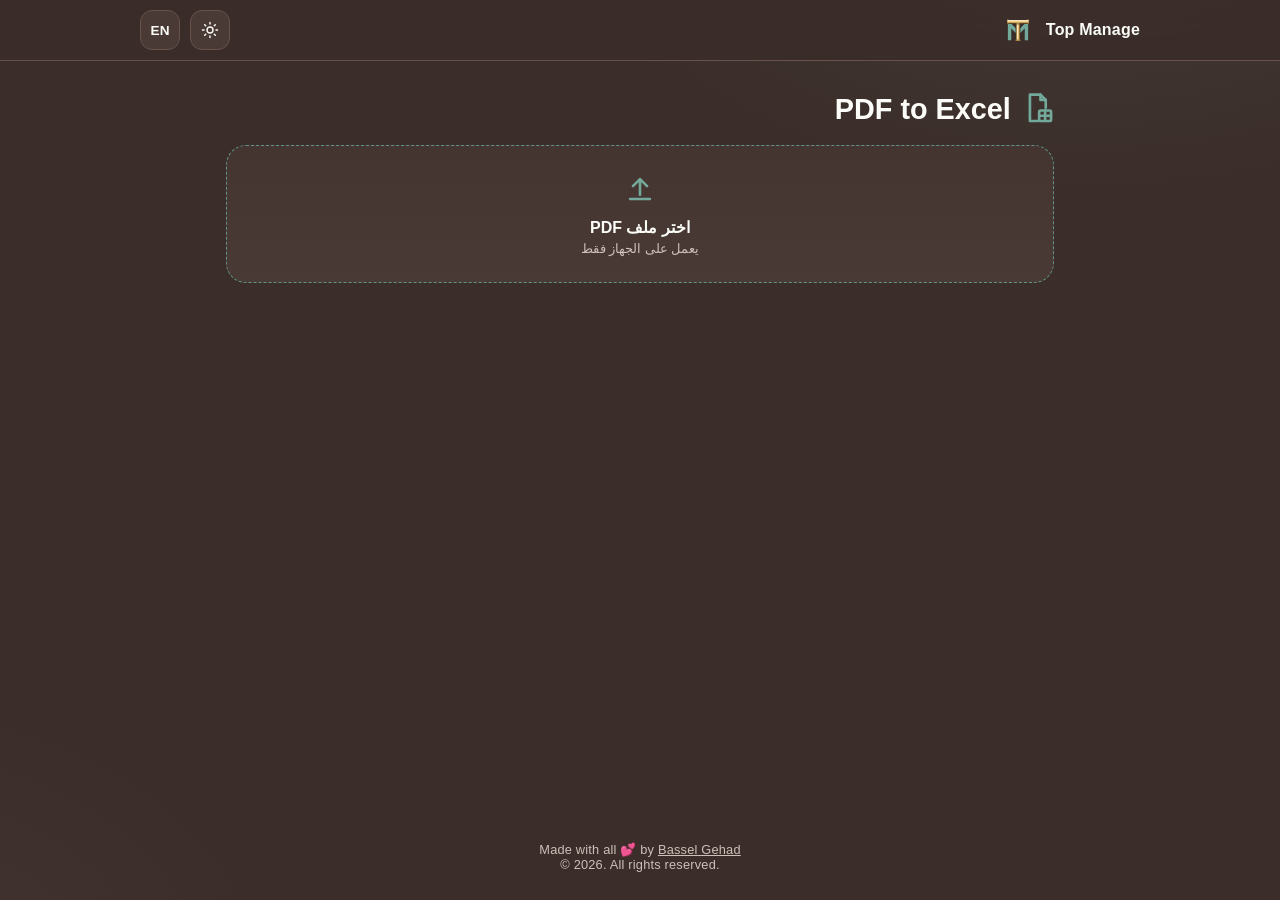
<file: TP_pdf2xlsx.html>
<!DOCTYPE html>
<html lang="ar" dir="rtl">
<head>
<meta charset="UTF-8">
<meta name="viewport" content="width=device-width, initial-scale=1">
<title>PDF to Excel | Top Manage</title>
<meta name="theme-color" content="#3b2d29">
<link rel="stylesheet" href="tm.css?v=26">
<script src="tm.js?v=26"></script>
<style>
.pk{margin-top:16px;border:1.5px dashed var(--g2);border-radius:20px;padding:26px 16px;text-align:center;background:linear-gradient(180deg,var(--card),var(--bg2));cursor:pointer}
.pk svg{width:34px;height:34px;fill:none;stroke:var(--g);stroke-width:1.8;stroke-linecap:round;stroke-linejoin:round}
.pk b{display:block;margin-top:8px;font-size:1rem}
.pk small{display:block;margin-top:4px;color:var(--muted);font-size:.8rem}
.fl{margin-top:14px;display:flex;align-items:center;gap:10px;border:1px solid var(--line);border-radius:16px;padding:12px 14px;background:var(--card)}
.fl i{flex:0 0 auto;width:38px;height:38px;border-radius:11px;background:var(--over);display:grid;place-items:center}
.fl i svg{width:20px;height:20px;fill:none;stroke:var(--g);stroke-width:1.9}
.fl div{min-width:0;flex:1}.fl b{display:block;direction:ltr;text-align:start;overflow:hidden;text-overflow:ellipsis;white-space:nowrap;font-size:.92rem}
.fl small{color:var(--muted);font-size:.78rem}
.chips{display:flex;gap:8px;margin-top:14px;flex-wrap:wrap}
.chips span{padding:7px 14px;border-radius:999px;border:1px solid var(--line);font-size:.86rem;color:var(--muted);cursor:pointer}
.chips span.on{background:var(--over);border-color:var(--g2);color:var(--g);font-weight:600}
.lb{margin:16px 2px 0;font-size:.78rem;color:var(--muted)}
.go{margin-top:18px;width:100%;padding:13px;font-size:1rem;font-weight:700;border-radius:14px;border:0;background:linear-gradient(135deg,var(--g2),var(--g));color:#ffffff;cursor:pointer}
.go[disabled]{opacity:.45}
.pg{margin-top:16px}.pg .bar{height:10px;border-radius:99px;background:var(--line);overflow:hidden}
.pg .bar b{display:block;height:100%;background:linear-gradient(90deg,var(--g2),var(--g));border-radius:99px}
.pg .tx{display:flex;justify-content:space-between;margin-top:8px;font-size:.84rem;color:var(--muted)}
.nt{margin-top:12px;font-size:.8rem;color:var(--muted);line-height:1.6}
.pv{direction:ltr;margin-top:14px;border:1px solid var(--line);border-radius:16px;overflow:auto;background:var(--bg)}
.pv table{border-collapse:collapse;min-width:100%;direction:ltr;font-size:.8rem}
.pv th,.pv td{padding:7px 10px;border-bottom:1px solid var(--line);border-inline-end:1px solid var(--line);white-space:nowrap;text-align:start}
.pv th{background:var(--over);color:var(--g);font-weight:600;position:sticky;top:0}
.pv td.n{color:var(--muted)}
.ok{display:flex;align-items:center;justify-content:space-between;margin-top:16px;font-size:.88rem}
.ok em{font-style:normal;color:var(--g);background:var(--over);border:1px solid var(--g2);border-radius:999px;padding:2px 12px;font-size:.8rem}
.lk2{margin-top:14px;background:none;border:0;color:var(--muted);font-size:.84rem;text-decoration:underline;cursor:pointer;padding:0}
.s{display:none}.s.on{display:block}
h1 .fi{width:1.1em;height:1.1em;vertical-align:-.15em;margin-inline-end:.4em;fill:none;stroke:var(--g);stroke-width:2;stroke-linecap:round;stroke-linejoin:round}
</style>
</head>
<body>
<script>TM.bar({home:"index.html",lang:true})</script>
<main>
<h1><svg class="fi" viewBox="0 0 24 24"><path d="M6 2h8l4 4v6M6 2v20h6"/><path d="M14 2v4h4"/><rect x="13" y="14" width="9" height="8" rx="1"/><path d="M13 18h9M17.5 14v8"/></svg><span>PDF to Excel</span></h1>
<div id="v"></div>
</main>
<input type="file" id="fi" accept="application/pdf,.pdf" hidden>
<script src="pdfx.js?v=1"></script>
<script>
var T=TM.tt,$=function(i){return document.getElementById(i)};
var UPI='<svg viewBox="0 0 24 24"><path d="M12 16V5M7 10l5-5 5 5M5 19h14"/></svg>',DOC='<svg viewBox="0 0 24 24"><path d="M6 2h8l4 4v16H6zM14 2v4h4M9 13h6M9 17h6"/></svg>';
var S={st:"idle",mode:"auto",lang:"en",file:null,doc:null,kind:"",pages:0,sheets:[],pct:0,err:""};
function esc(x){return String(x).replace(/[&<>"]/g,function(c){return{"&":"&amp;","<":"&lt;",">":"&gt;",'"':"&quot;"}[c]})}
function chips(arr,cur,k){return '<div class="chips">'+arr.map(function(a){return '<span class="'+(a[0]===cur?"on":"")+'" data-k="'+k+'" data-v="'+a[0]+'">'+a[1]+'</span>'}).join("")+'</div>'}
function mb(n){return n>1048576?(n/1048576).toFixed(1)+" MB":Math.max(1,Math.round(n/1024))+" KB"}
function useScan(){return S.mode==="scan"||(S.mode==="auto"&&S.kind==="scan")}
function view(){var h="";
 if(S.st==="idle"){h='<div class="pk" id="pk">'+UPI+'<b>'+T("اختر ملف PDF","Choose a PDF")+'</b><small>'+T("يعمل على الجهاز فقط","Stays on this device")+'</small></div>'+(S.err?'<div class="nt">'+esc(S.err)+'</div>':'')}
 else{
  h='<div class="fl"><i>'+DOC+'</i><div><b>'+esc(S.file.name)+'</b><small>'+S.pages+' '+T("صفحة","pages")+' · '+mb(S.file.size)+'</small></div></div>';
  h+='<div class="lb">'+T("النوع","Type")+'</div>'+chips([["auto",T("تلقائي","Auto")],["digital",T("نصي","Digital")],["scan",T("مصوّر (OCR)","Scan (OCR)")]],S.mode,"mode");
  if(S.st==="ready"||S.st==="done"){
   if(useScan()){h+='<div class="nt">'+T("هذا الملف مصوّر ولا يحتوي نصًا. قراءة الصور (OCR) تُضاف في الخطوة التالية.","This file is scanned (no text inside). OCR comes in the next step.")+'</div><button class="go" disabled>'+T("قريبًا","Coming soon")+'</button>'}
   else if(S.kind==="scan"&&S.mode==="digital"){h+='<div class="nt">'+T("لا نص داخل الملف، وقد تكون النتيجة فارغة.","No text found in this file; the result may be empty.")+'</div><button class="go" id="go">'+T("حوّل إلى Excel","Convert to Excel")+'</button>'}
   else if(S.st==="ready"){h+='<div class="nt">'+T("وُجد نص داخل الملف: سيُستخرج مباشرة وبسرعة.","Text found in the file: extracted directly and fast.")+'</div><button class="go" id="go">'+T("حوّل إلى Excel","Convert to Excel")+'</button>'}
   if(S.st==="done"){h+='<div class="ok"><span>'+T("اكتمل التحويل","Done")+'</span><em>'+S.sheets.length+' '+T("ورقة","sheets")+'</em></div>'+prev()+'<button class="go" id="dl">'+T("تنزيل Excel","Download Excel")+'</button>'}
  }
  if(S.st==="busy")h+='<div class="pg"><div class="bar"><b style="width:'+S.pct+'%"></b></div><div class="tx"><span>'+T("صفحة","Page")+' '+S.cur+' / '+S.pages+'</span><span>'+S.pct+'%</span></div></div><button class="go" disabled>'+T("جارٍ التحويل...","Converting...")+'</button>';
  h+='<button class="lk2" id="other">'+T("ملف آخر","Another file")+'</button>';
 }
 $("v").innerHTML=h;
 var pk=$("pk");if(pk)pk.onclick=function(){$("fi").click()};
 var o=$("other");if(o)o.onclick=function(){$("fi").value="";S.st="idle";S.err="";view()};
 var g=$("go");if(g)g.onclick=convert;var d=$("dl");if(d)d.onclick=download;
 [].forEach.call(document.querySelectorAll(".chips span"),function(e){e.onclick=function(){S[e.dataset.k]=e.dataset.v;if(S.st==="done"&&useScan())S.st="ready";view()}})}
function prev(){var sh=null;for(var i=0;i<S.sheets.length;i++)if(S.sheets[i].rows.length){sh=S.sheets[i];break}
 if(!sh)return '<div class="nt">'+T("لا توجد بيانات.","No data found.")+'</div>';
 var r=sh.rows.slice(0,8),w=Math.min(8,Math.max.apply(null,r.map(function(x){return x.length})));
 return '<div class="lb">'+esc(sh.name)+'</div><div class="pv"><table>'+r.map(function(x,i){var c="";for(var j=0;j<w;j++){var v=x[j]==null?"":x[j];c+=(i?'<td>':'<th>')+esc(v)+(i?'</td>':'</th>')}return '<tr>'+c+'</tr>'}).join("")+'</table></div>'}
function pick(f){if(!f)return;S.err="";
 f.arrayBuffer().then(function(buf){S.file=f;S.buf=buf;return PDFX.openPdf(buf.slice(0))}).then(function(doc){S.doc=doc;S.pages=doc.numPages;
  var n=Math.min(3,doc.numPages),ps=[];for(var i=1;i<=n;i++)ps.push(PDFX.pageItems(doc,i));
  return Promise.all(ps)}).then(function(arr){var ch=0;arr.forEach(function(a){a.forEach(function(it){ch+=it.s.trim().length})});S.kind=ch>=20*arr.length?"digital":"scan";S.st="ready";S.mode="auto";S.sheets=[];view()})
 .catch(function(){S.st="idle";S.err=T("تعذّرت قراءة الملف. هل هو PDF سليم؟","Could not read the file. Is it a valid PDF?");view()})}
function convert(){S.st="busy";S.pct=0;S.cur=1;S.sheets=[];view();var i=1;
 (function next(){if(i>S.pages){S.st="done";view();return}
  S.cur=i;PDFX.pageItems(S.doc,i).then(function(it){var rows=PDFX.tableFromItems(it);S.sheets.push({name:"Page "+i,rows:rows});S.pct=Math.round(i/S.pages*100);i++;view();setTimeout(next,0)}).catch(function(){S.sheets.push({name:"Page "+i,rows:[]});i++;setTimeout(next,0)})})()}
function download(){var sh=S.sheets.filter(function(x){return x.rows.length});if(!sh.length)sh=[{name:"Page 1",rows:[[""]]}];
 var b=PDFX.writeXlsx(sh),a=document.createElement("a"),nm=S.file.name.replace(/\.pdf$/i,"")+".xlsx";a.href=URL.createObjectURL(b);a.download=nm;document.body.appendChild(a);a.click();setTimeout(function(){URL.revokeObjectURL(a.href);a.remove()},2000)}
$("fi").addEventListener("change",function(){pick($("fi").files[0])});
view();
</script>
</body>
</html>
</file>
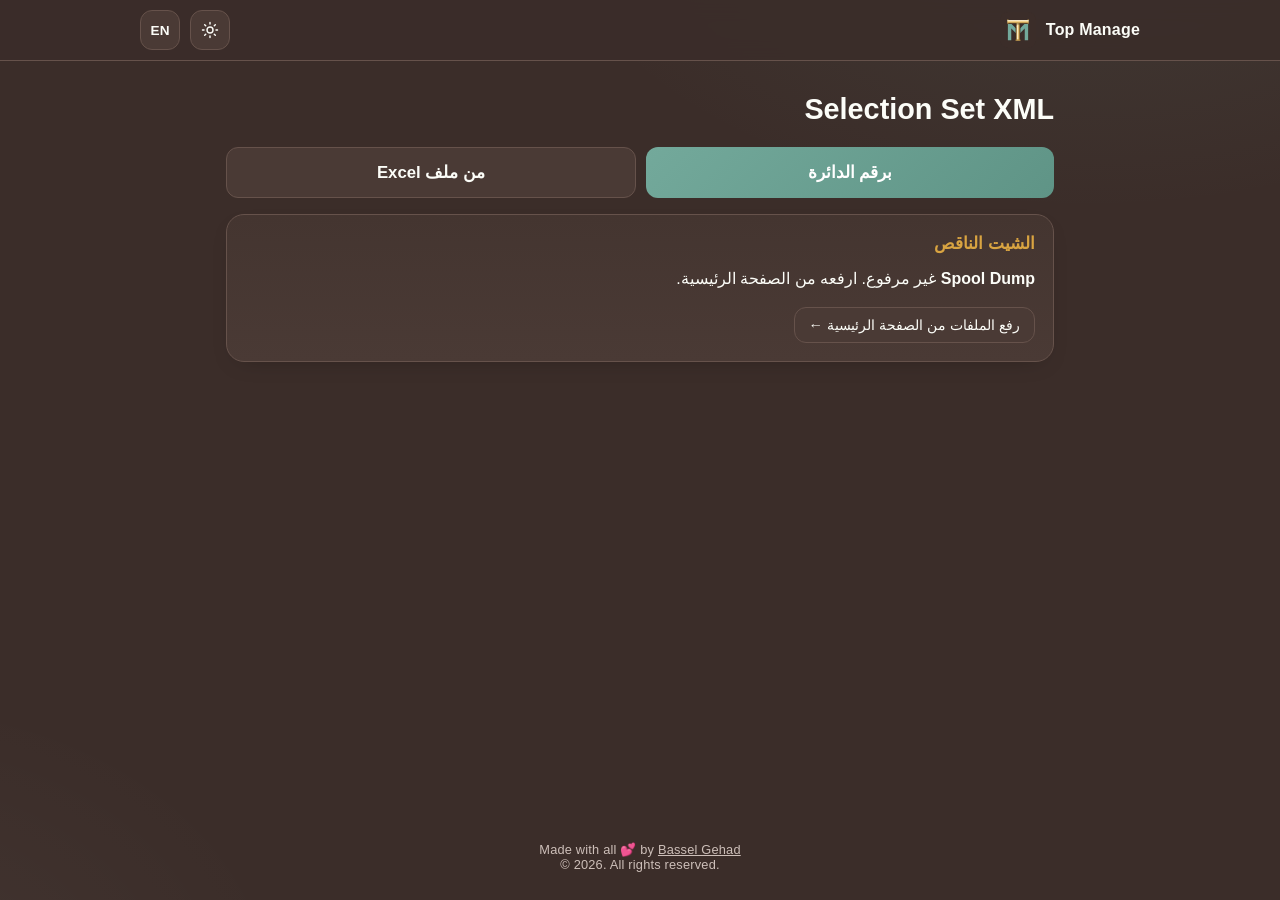
<file: TP_selectionset_tool.html>
<!DOCTYPE html>
<html lang="ar" dir="rtl">
<head>
<meta charset="UTF-8">
<meta name="viewport" content="width=device-width, initial-scale=1">
<title>Excel → Navisworks Selection Set XML</title>
<meta name="theme-color" content="#3b2d29">
<link rel="stylesheet" href="tm.css?v=26">
<script src="tm.js?v=26"></script>
<style>
.tabs{display:flex;gap:10px;margin-top:18px}
.tab{flex:1;padding:14px 10px;font-size:1.05rem;font-weight:600}
.tab.on{background:linear-gradient(135deg,var(--g),var(--g2));color:var(--accink);border:0}
.sr{display:flex;gap:10px;margin-top:8px}
.sr input{flex:1;width:auto!important;min-width:0}
label.pk{display:flex;align-items:center;gap:8px;margin-top:8px;direction:ltr;justify-content:flex-end}
</style>
</head>
<body>
<script>TM.bar({home:"index.html",lang:true})</script>
<main>
  <h1>Selection Set XML</h1>
  <div class="tabs">
    <button type="button" class="tab on" id="tabA" data-en="By circuit number">برقم الدائرة</button>
    <button type="button" class="tab" id="tabB" data-en="From Excel file">من ملف Excel</button>
  </div>

  <div class="card" id="panA">
    <div id="aMissing" class="hidden">
      <h2 class="warn" data-en="Missing sheet">الشيت الناقص</h2>
      <p id="aMissingText" style="line-height:1.9;margin:6px 0 12px"></p>
      <a class="tm-btn" href="index.html#data" style="display:inline-flex" data-en="Upload files on the home page →">رفع الملفات من الصفحة الرئيسية ←</a>
    </div>
    <div id="aForm">
      <label for="tpNum" data-en="Circuit number">رقم الدائرة</label>
      <div class="sr"><input type="text" id="tpNum" placeholder="3382" inputmode="text" autocomplete="off"><button type="button" class="pri" id="tpGo" data-en="Search">بحث</button></div>
      <div class="note" id="aSrc"></div>
      <div id="aPick" class="hidden"></div>
    </div>
  </div>

  <div class="card hidden" id="panB">
    <label for="xlIn" data-en="Excel file">ملف Excel</label>
    <div class="note" style="margin:0 0 10px" data-en="Two columns: <span class=&quot;en&quot;>Testpack No</span> and <span class=&quot;en&quot;>ISO</span>">عمودان: <span class="en">Testpack No</span> و <span class="en">ISO</span></div>
    <input type="file" id="xlIn" accept=".xlsx">
  </div>

  <div id="result" class="hidden">
    <div class="card" id="summary"></div>
    <div class="card" id="notes-card"></div>
  </div>
</main>

<script>
"use strict";
(function(){
const UTF8 = new TextDecoder("utf-8");
const sleep0 = () => new Promise(r => setTimeout(r, 0));
function colIdx(ref) { let n = 0; for (let i = 0; i < ref.length; i++) { const c = ref.charCodeAt(i); if (c < 65 || c > 90) break; n = n * 26 + (c - 64); } return n - 1; }
function unesc(s) { return s.indexOf("&") < 0 ? s : s.replace(/&lt;/g, "<").replace(/&gt;/g, ">").replace(/&quot;/g, '"').replace(/&apos;/g, "'").replace(/&#(\d+);/g, (_, d) => String.fromCharCode(+d)).replace(/&#x([0-9a-fA-F]+);/g, (_, h) => String.fromCharCode(parseInt(h, 16))).replace(/&amp;/g, "&"); }
const norm = s => String(s == null ? "" : s).trim();
const lowKey = s => norm(s).toLowerCase();

/* ================= zip (Blob based, streaming) ================= */
async function openZip(blob) {
  const size = blob.size;
  const tailLen = Math.min(size, 65557);
  const tail = new DataView(await blob.slice(size - tailLen, size).arrayBuffer());
  let eocd = -1;
  for (let i = tailLen - 22; i >= 0; i--) if (tail.getUint32(i, true) === 0x06054b50) { eocd = i; break; }
  if (eocd < 0) throw new Error(TM.tt("الملف ليس بصيغة zip/xlsx/xlsb صحيحة","Not a valid zip/xlsx/xlsb file"));
  const count = tail.getUint16(eocd + 10, true);
  const cdSize = tail.getUint32(eocd + 12, true), cdOff = tail.getUint32(eocd + 16, true);
  if (cdOff === 0xFFFFFFFF || cdSize === 0xFFFFFFFF) throw new Error(TM.tt("zip64 غير مدعوم","zip64 is not supported"));
  const cd = new DataView(await blob.slice(cdOff, cdOff + cdSize).arrayBuffer());
  const u8 = new Uint8Array(cd.buffer);
  const entries = {}; let p = 0;
  for (let n = 0; n < count; n++) {
    if (cd.getUint32(p, true) !== 0x02014b50) throw new Error(TM.tt("ملف zip تالف","Corrupt zip file"));
    const method = cd.getUint16(p + 10, true), csize = cd.getUint32(p + 20, true);
    const nl = cd.getUint16(p + 28, true), el = cd.getUint16(p + 30, true), cl = cd.getUint16(p + 32, true);
    const lho = cd.getUint32(p + 42, true);
    entries[UTF8.decode(u8.subarray(p + 46, p + 46 + nl))] = { method, csize, lho };
    p += 46 + nl + el + cl;
  }
  async function stream(name) {
    const e = entries[name]; if (!e) return null;
    const lh = new DataView(await blob.slice(e.lho, e.lho + 30).arrayBuffer());
    const start = e.lho + 30 + lh.getUint16(26, true) + lh.getUint16(28, true);
    const s = blob.slice(start, start + e.csize).stream();
    return e.method === 0 ? s : s.pipeThrough(new DecompressionStream("deflate-raw"));
  }
  async function bytes(name) { const s = await stream(name); return s ? new Uint8Array(await new Response(s).arrayBuffer()) : null; }
  async function text(name) { const b = await bytes(name); return b ? UTF8.decode(b) : null; }
  return { has: n => n in entries, names: () => Object.keys(entries), stream, bytes, text };
}

/* ================= XLSB records ================= */
async function recordStream(stream, cb) {
  const reader = stream.getReader();
  let buf = new Uint8Array(0), stop = false;
  while (!stop) {
    const { done, value } = await reader.read();
    if (done) break;
    if (buf.length) { const nb = new Uint8Array(buf.length + value.length); nb.set(buf); nb.set(value, buf.length); buf = nb; } else buf = value;
    let p = 0; const L = buf.length;
    while (p < L) {
      let q = p; const b1 = buf[q++]; let id = b1;
      if (b1 & 0x80) { if (q >= L) break; id = (b1 & 0x7f) | (buf[q++] << 7); }
      let size = 0, shift = 0, ok = false;
      for (let i = 0; i < 4; i++) { if (q >= L) break; const b = buf[q++]; size |= (b & 0x7f) << shift; shift += 7; if (!(b & 0x80)) { ok = true; break; } }
      if (!ok || q + size > L) break;
      if (cb(id, buf, q, size) === true) { stop = true; break; }
      p = q + size;
    }
    buf = p >= L ? new Uint8Array(0) : buf.slice(p);
  }
  if (stop) { try { await reader.cancel(); } catch (e) {} }
}
function wideStr(buf, off) { const dv = new DataView(buf.buffer, buf.byteOffset + off, 4); const n = dv.getUint32(0, true); let s = ""; const base = off + 4; if (n < 200) { for (let i = 0; i < n; i++) s += String.fromCharCode(buf[base + 2 * i] | (buf[base + 2 * i + 1] << 8)); return s; } return new TextDecoder("utf-16le").decode(buf.subarray(base, base + 2 * n)); }
const BUILTIN_DATE = new Set([14, 15, 16, 17, 18, 19, 20, 21, 22, 27, 28, 29, 30, 31, 32, 33, 34, 35, 36, 45, 46, 47, 50, 51, 52, 53, 54, 55, 56, 57, 58]);
function isDateFmtStr(f) { return /[dyhms]/i.test(f.replace(/"[^"]*"|\[[^\]]*\]|\\./g, "")); }
async function xlsbStyles(zip) {
  const dateXf = []; const fmts = {}; let inXf = false;
  const s = await zip.stream("xl/styles.bin"); if (!s) return dateXf;
  await recordStream(s, (id, buf, off, size) => {
    const dv = new DataView(buf.buffer, buf.byteOffset + off, size);
    if (id === 44) fmts[dv.getUint16(0, true)] = wideStr(buf, off + 2);
    else if (id === 617) inXf = true; else if (id === 618) inXf = false;
    else if (id === 47 && inXf) { const f = dv.getUint16(2, true); dateXf.push(BUILTIN_DATE.has(f) || (fmts[f] != null && isDateFmtStr(fmts[f]))); }
  });
  return dateXf;
}
async function xlsbSST(zip) {
  const out = []; const s = await zip.stream("xl/sharedStrings.bin"); if (!s) return out;
  await recordStream(s, (id, buf, off) => { if (id === 19) out.push(wideStr(buf, off + 1)); });
  return out;
}
function decodeRK(u) { let v; if (u & 2) v = u >> 2; else { const b = new DataView(new ArrayBuffer(8)); b.setUint32(4, (u & 0xfffffffc) >>> 0, true); v = b.getFloat64(0, true); } return (u & 1) ? v / 100 : v; }

/* each reader calls onRow(rowIndex, cells[], dateCols[]) ; returning true stops */
async function readXlsb(blob, zip, onRow, sheetEntry) {
  const dateXf = await xlsbStyles(zip), sst = await xlsbSST(zip);
  const s = await zip.stream(sheetEntry);
  let cur = -1, cells = [], dates = [], stopped = false;
  const flush = () => { if (cur >= 0 && onRow(cur, cells, dates) === true) { stopped = true; } cells = []; dates = []; };
  await recordStream(s, (id, buf, off, size) => {
    if (id === 0) { flush(); if (stopped) return true; cur = new DataView(buf.buffer, buf.byteOffset + off, 4).getUint32(0, true); return false; }
    if (id < 1 || id > 11) return false;
    const dv = new DataView(buf.buffer, buf.byteOffset + off, size);
    const col = dv.getUint32(0, true), xf = dv.getUint32(4, true) & 0xFFFFFF;
    let v = null, isNum = false;
    switch (id) {
      case 2: v = decodeRK(dv.getUint32(8, true)); isNum = true; break;
      case 4: case 10: v = dv.getUint8(8) ? "TRUE" : "FALSE"; break;
      case 5: case 9: v = dv.getFloat64(8, true); isNum = true; break;
      case 6: case 8: v = wideStr(buf, off + 8); break;
      case 7: v = sst[dv.getUint32(8, true)]; if (v === undefined) v = null; break;
      default: v = null;
    }
    if (v === null) return false;
    cells[col] = v;
    if (isNum && dateXf[xf]) dates.push(col);
    return false;
  });
  if (!stopped) flush();
}

/* ================= XLSX streaming ================= */
async function readXlsx(blob, zip, onRow, sheetName) {
  const wbx = await zip.text("xl/workbook.xml");
  let target = "xl/worksheets/sheet1.xml";
  if (wbx) {
    const sheets = [...wbx.matchAll(/<sheet\b[^>]*>/g)].map(m => m[0]);
    let pick = sheets[0];
    if (sheetName) { const f = sheets.find(x => unesc((/name="([^"]*)"/.exec(x) || [])[1] || "") === sheetName); if (f) pick = f; }
    const rid = pick && (/r:id="([^"]*)"/.exec(pick) || [])[1];
    const rels = await zip.text("xl/_rels/workbook.xml.rels");
    if (rid && rels) { const m = [...rels.matchAll(/<Relationship\b[^>]*>/g)].map(x => x[0]).find(x => new RegExp('Id="' + rid + '"').test(x)); if (m) { const t = (/Target="([^"]*)"/.exec(m) || [])[1]; target = t.startsWith("/") ? t.slice(1) : "xl/" + t.replace(/^\.\//, ""); } }
  }
  if (!zip.has(target)) throw new Error(TM.tt("الورقة غير موجودة في الملف","Sheet not found in file"));
  const sst = []; const sx = await zip.text("xl/sharedStrings.xml");
  if (sx) for (const m of sx.matchAll(/<si>([\s\S]*?)<\/si>|<si\/>/g)) { let t = ""; if (m[1]) { const body = m[1].replace(/<rPh\b[\s\S]*?<\/rPh>/g, ""); for (const x of body.matchAll(/<t\b[^>]*>([\s\S]*?)<\/t>/g)) t += x[1]; } sst.push(unesc(t)); }
  const dateXf = [];
  const st = await zip.text("xl/styles.xml");
  if (st) {
    const fm = {}; for (const m of st.matchAll(/<numFmt\b[^>]*numFmtId="(\d+)"[^>]*formatCode="([^"]*)"/g)) fm[m[1]] = unesc(m[2]);
    const cx = /<cellXfs\b[^>]*>([\s\S]*?)<\/cellXfs>/.exec(st);
    if (cx) for (const m of cx[1].matchAll(/<xf\b[^>]*?numFmtId="(\d+)"/g)) { const f = +m[1]; dateXf.push(BUILTIN_DATE.has(f) || (fm[f] != null && isDateFmtStr(fm[f]))); }
  }
  const stream = await zip.stream(target);
  const reader = stream.getReader(); const td = new TextDecoder("utf-8");
  let acc = "", stop = false;
  const procRow = (rowXml, attrs) => {
    const rn = +((/\br="(\d+)"/.exec(attrs) || [])[1] || 0) - 1;
    const cells = [], dates = [];
    const re = /<c\b([^>]*?)(?:\/>|>([\s\S]*?)<\/c>)/g; let m;
    while ((m = re.exec(rowXml))) {
      if (m[2] == null) continue;
      const a = m[1]; const ref = (/\br="([A-Z]+)\d+"/.exec(a) || [])[1]; if (!ref) continue;
      const t = (/\bt="([^"]*)"/.exec(a) || [])[1]; const sIdx = +((/\bs="(\d+)"/.exec(a) || [])[1] || 0);
      const col = colIdx(ref); let v = null;
      if (t === "inlineStr") { let s = ""; for (const x of m[2].matchAll(/<t\b[^>]*>([\s\S]*?)<\/t>/g)) s += x[1]; v = unesc(s); }
      else { const vm = /<v>([\s\S]*?)<\/v>/.exec(m[2]); if (!vm) continue; const raw = vm[1];
        if (t === "s") { v = sst[+raw]; if (v === undefined) v = null; }
        else if (t === "str" || t === "e") v = unesc(raw);
        else if (t === "b") v = raw === "1" ? "TRUE" : "FALSE";
        else { v = +raw; if (dateXf[sIdx]) dates.push(col); } }
      if (v === null) continue; cells[col] = v;
    }
    return onRow(rn, cells, dates) === true;
  };
  while (!stop) {
    const { done, value } = await reader.read();
    acc += td.decode(value || new Uint8Array(0), { stream: !done });
    let pos = 0, idx;
    while (!stop && (idx = acc.indexOf("</row>", pos)) >= 0) {
      const start = acc.lastIndexOf("<row", idx);
      if (start >= pos) { const hdrEnd = acc.indexOf(">", start); const attrs = acc.slice(start + 4, hdrEnd); if (acc[hdrEnd - 1] !== "/") { if (procRow(acc.slice(hdrEnd + 1, idx), attrs)) stop = true; } }
      pos = idx + 6;
    }
    acc = acc.slice(pos);
    if (done) break;
  }
  if (stop) { try { await reader.cancel(); } catch (e) {} }
}

/* ================= CSV streaming ================= */
async function readCsv(blob, onRow) {
  const reader = blob.stream().getReader(); const td = new TextDecoder("utf-8");
  let delim = null, row = [], field = "", inQ = false, rn = 0, first = true, stop = false, pendingQuote = false;
  const num = s => /^-?(0|[1-9]\d*)(\.\d+)?$/.test(s) ? +s : s;
  const endField = () => { row.push(row.length >= 0 ? field : field); field = ""; };
  const endRow = () => {
    endField(); const cells = [];
    for (let i = 0; i < row.length; i++) { const f = row[i]; if (f === "") continue; cells[i] = rn === 0 ? f : num(f); }
    row = []; const r = rn++; return onRow(r, cells, []) === true;
  };
  while (!stop) {
    const { done, value } = await reader.read();
    let s = td.decode(value || new Uint8Array(0), { stream: !done });
    if (first && s) { if (s.charCodeAt(0) === 0xFEFF) s = s.slice(1); first = false; const nl = s.search(/[\r\n]/); const h = nl < 0 ? s : s.slice(0, nl); const c = { ",": 0, ";": 0, "\t": 0 }; for (const ch of h) if (ch in c) c[ch]++; delim = Object.entries(c).sort((a, b) => b[1] - a[1])[0][0]; }
    for (let i = 0; i < s.length && !stop; i++) {
      const ch = s[i];
      if (pendingQuote) { pendingQuote = false; if (ch === '"') { field += '"'; continue; } inQ = false; }
      if (inQ) { if (ch === '"') pendingQuote = true; else field += ch; continue; }
      if (ch === '"' && field === "") inQ = true;
      else if (ch === delim) endField();
      else if (ch === "\n") { if (endRow()) stop = true; }
      else if (ch === "\r") { /* ignore */ }
      else field += ch;
    }
    if (done) { if (!stop && (field !== "" || row.length)) endRow(); break; }
  }
  if (stop) { try { await reader.cancel(); } catch (e) {} }
}

/* ================= unified reader ================= */
async function sniffKind(blob, name) {
  const head = new Uint8Array(await blob.slice(0, 4).arrayBuffer());
  if (head[0] === 0x50 && head[1] === 0x4b) { const zip = await openZip(blob); const e = zip.names().find(n => /^xl\/worksheets\/sheet\d+\.(bin|xml)$/.test(n)); return { kind: /\.bin$/.test(e) ? "xlsb" : "xlsx", zip }; }
  return { kind: "csv" };
}
/* scan(blob, name, {sheetName, onHeader(header)->keep(cells)|null , peek}) */
async function scanTable(blob, name, opts, progress) {
  const sn = await sniffKind(blob, name);
  const header = []; let keep = null, rows = [], dateCols = [], seen = 0, gotHeader = false;
  const onRow = (r, cells, dates) => {
    if (!gotHeader) {
      if (!cells.length) return false;
      gotHeader = true; for (let i = 0; i < cells.length; i++) header[i] = norm(cells[i]);
      for (let i = 0; i < header.length; i++) if (header[i] === undefined) header[i] = "";
      if (opts.peek) return true;
      keep = opts.onHeader(header); return keep === null;
    }
    if (++seen % 20000 === 0 && progress) progress(seen);
    if (!cells.length) return false;
    if (keep(cells)) {
      const row = new Array(header.length);
      for (let i = 0; i < header.length; i++) row[i] = cells[i] === undefined ? null : cells[i];
      rows.push(row); for (const d of dates) dateCols[d] = true;
    }
    return false;
  };
  if (sn.kind === "xlsb") { const e = sn.zip.names().filter(n => /^xl\/worksheets\/sheet\d+\.bin$/.test(n)).sort()[0]; await readXlsb(blob, sn.zip, onRow, e); }
  else if (sn.kind === "xlsx") await readXlsx(blob, sn.zip, onRow, opts.sheetName);
  else await readCsv(blob, onRow);
  return { kind: sn.kind, header, rows, dateCols, scanned: seen };
}
window.scanTable=scanTable; window.classifyHeader=function(header){const low=header.map(h=>h.toLowerCase());if(low.includes("spool length")||(low.includes("barcode number")&&low.includes("spool no.")))return "spool";return "other";};
})();
</script>
<script>
"use strict";
/* ---------- minimal XLSX reader (zip + inflate via built-in DecompressionStream; no network, no libraries) ---------- */
async function inflateRaw(bytes) {
  const ds = new DecompressionStream("deflate-raw");
  const stream = new Blob([bytes]).stream().pipeThrough(ds);
  return new Uint8Array(await new Response(stream).arrayBuffer());
}
async function readZip(buf) {
  const u8 = new Uint8Array(buf), dv = new DataView(buf);
  let eocd = -1;
  for (let i = u8.length - 22; i >= Math.max(0, u8.length - 65557); i--) {
    if (dv.getUint32(i, true) === 0x06054b50) { eocd = i; break; }
  }
  if (eocd < 0) throw new Error(TM.tt("الملف ليس xlsx صحيحًا","Not a valid xlsx file"));
  const count = dv.getUint16(eocd + 10, true);
  let p = dv.getUint32(eocd + 16, true);
  const dec = new TextDecoder("utf-8");
  const entries = {};
  for (let n = 0; n < count; n++) {
    if (dv.getUint32(p, true) !== 0x02014b50) throw new Error(TM.tt("ملف zip تالف","Corrupt zip file"));
    const method = dv.getUint16(p + 10, true);
    const csize = dv.getUint32(p + 20, true);
    const nlen = dv.getUint16(p + 28, true), elen = dv.getUint16(p + 30, true), clen = dv.getUint16(p + 32, true);
    const lho = dv.getUint32(p + 42, true);
    const name = dec.decode(u8.subarray(p + 46, p + 46 + nlen));
    entries[name] = { method, csize, lho };
    p += 46 + nlen + elen + clen;
  }
  return {
    has: n => n in entries,
    async text(name) {
      const e = entries[name];
      if (!e) return null;
      const lnl = dv.getUint16(e.lho + 26, true), lel = dv.getUint16(e.lho + 28, true);
      const start = e.lho + 30 + lnl + lel;
      const raw = u8.subarray(start, start + e.csize);
      const data = e.method === 0 ? raw : await inflateRaw(raw);
      return dec.decode(data);
    }
  };
}
function colIndex(ref) {
  const m = /^([A-Z]+)/.exec(ref); let n = 0;
  for (const ch of m[1]) n = n * 26 + (ch.charCodeAt(0) - 64);
  return n - 1;
}
async function readFirstSheet(buf) {
  const zip = await readZip(buf);
  const parse = s => new DOMParser().parseFromString(s, "application/xml");
  let sheetPath = "xl/worksheets/sheet1.xml";
  try {
    const wb = parse(await zip.text("xl/workbook.xml"));
    const rels = parse(await zip.text("xl/_rels/workbook.xml.rels"));
    const sh = wb.getElementsByTagName("sheet")[0];
    const rid = sh.getAttribute("r:id") || sh.getAttributeNS("http://schemas.openxmlformats.org/officeDocument/2006/relationships", "id");
    for (const r of rels.getElementsByTagName("Relationship")) {
      if (r.getAttribute("Id") === rid) {
        let t = r.getAttribute("Target");
        sheetPath = t.startsWith("/") ? t.slice(1) : "xl/" + t.replace(/^\.\//, "");
      }
    }
  } catch (e) { /* fall back to sheet1 */ }
  if (!zip.has(sheetPath)) throw new Error(TM.tt("الورقة غير موجودة في الملف","Sheet not found in file"));
  const shared = [];
  const ssText = await zip.text("xl/sharedStrings.xml");
  if (ssText) {
    for (const si of parse(ssText).getElementsByTagName("si")) {
      let s = ""; for (const t of si.getElementsByTagName("t")) s += t.textContent;
      shared.push(s);
    }
  }
  const sheet = parse(await zip.text(sheetPath));
  const rows = []; // {n: rowNumber, cells: []}
  for (const r of sheet.getElementsByTagName("row")) {
    const n = parseInt(r.getAttribute("r"), 10);
    const cells = [];
    for (const c of r.getElementsByTagName("c")) {
      const idx = colIndex(c.getAttribute("r"));
      const t = c.getAttribute("t");
      let v = "";
      if (t === "s") { const e = c.getElementsByTagName("v")[0]; v = e ? shared[parseInt(e.textContent, 10)] : ""; }
      else if (t === "inlineStr") { for (const x of c.getElementsByTagName("t")) v += x.textContent; }
      else { const e = c.getElementsByTagName("v")[0]; v = e ? e.textContent : ""; }
      cells[idx] = v;
    }
    rows.push({ n, cells });
  }
  return rows;
}

/* ---------- build selection sets ---------- */
function uuid() {
  const b = crypto.getRandomValues(new Uint8Array(16));
  b[6] = (b[6] & 0x0f) | 0x40; b[8] = (b[8] & 0x3f) | 0x80;
  const h = [...b].map(x => x.toString(16).padStart(2, "0")).join("");
  return `${h.slice(0,8)}-${h.slice(8,12)}-${h.slice(12,16)}-${h.slice(16,20)}-${h.slice(20)}`;
}
const esc = s => s.replace(/&/g, "&amp;").replace(/</g, "&lt;").replace(/>/g, "&gt;").replace(/"/g, "&quot;");
const LINE_RE = /^[A-Za-z0-9]{2,6}-[A-Za-z0-9]+$/;
const CIRC_RE = /^\d{2}-[A-Za-z0-9]{4}-.+-PTJ-.*\d{5}-[A-Za-z]$/;

function analyze(rows) {
  const norm = s => String(s ?? "").trim();
  let lineCol = 0, circCol = 1, headerRow = -1;
  for (const r of rows) {
    const low = r.cells.map(c => norm(c).toLowerCase().replace(/[\s._]+/g, ""));
    const li = low.findIndex(x => x === "lineno" || x === "line" || x === "linenumber");
    const ci = low.findIndex(x => x === "testpackno" || x === "testpack" || x === "testpackno." || x === "circuit");
    if (li >= 0 && ci >= 0) { lineCol = li; circCol = ci; headerRow = r.n; break; }
  }
  const groups = new Map(); // circuit -> {rows:int, lines:Set}
  const blank = [], half = [], badLine = [], badCirc = [];
  let prev = headerRow >= 0 ? headerRow : rows[0].n;
  for (const r of rows) {
    if (r.n <= headerRow) continue;
    if (r.n > prev + 1) for (let k = prev + 1; k < r.n; k++) blank.push(k); // rows missing from the file = empty
    prev = r.n;
    if (headerRow < 0 && r.n === rows[0].n) continue; // assume first row is a header
    const l = norm(r.cells[lineCol]), c = norm(r.cells[circCol]);
    if (!l && !c) { blank.push(r.n); continue; }
    if (!l || !c) { half.push(r.n); continue; }
    if (!LINE_RE.test(l)) { badLine.push(r.n); continue; }
    let g = groups.get(c);
    if (!g) { g = { rows: 0, lines: new Set() }; groups.set(c, g); }
    g.rows++; g.lines.add(l);
    if (!CIRC_RE.test(c) && !badCirc.includes(c)) badCirc.push(c);
  }
  return { groups, blank, half, badLine, badCirc, headerRow, lineCol, circCol };
}
function ptj(c) { const m = /(\d{5})-[A-Za-z]$/.exec(c); return m ? m[1] : null; }
function fileNameFor(circuits) {
  const nums = circuits.map(ptj);
  if (nums.some(n => !n)) return "TP_selectionsets_OR.xml";
  const u = [...new Set(nums)].sort();
  return u.length === 1 ? `TP_${u[0]}_selectionset_OR.xml` : `TP_combined_${u.map(x => String(parseInt(x, 10))).join("_")}_OR.xml`;
}
function buildXml(groups) {
  const cond = v =>
`            <condition test="contains" flags="74">
              <category>
                <name internal="SP3D">SmartPlant 3D</name>
              </category>
              <property>
                <name internal="Test">System Path</name>
              </property>
              <value>
                <data type="wstring">${esc(v)}</data>
              </value>
            </condition>
`;
  let out = `<?xml version="1.0" encoding="UTF-8" ?>

<exchange xmlns:xsi="http://www.w3.org/2001/XMLSchema-instance" xsi:noNamespaceSchemaLocation="http://download.autodesk.com/us/navisworks/schemas/nw-exchange-12.0.xsd" units="m" filename="Model.nwd" filepath="C:\\Models">
  <selectionsets>
   
    <viewfolder name="Test Packs" guid="${uuid()}">
`;
  for (const [c, g] of groups) {
    out += `      <selectionset name="${esc(c)}" guid="${uuid()}">
        <findspec mode="all" disjoint="1">
          <conditions>
`;
    for (const l of [...g.lines].sort()) out += cond(l);
    out += `          </conditions>
        </findspec>
      </selectionset>
`;
  }
  out += `    </viewfolder>
  </selectionsets>
</exchange>
`;
  return out;
}

/* ---------- UI ---------- */
const $ = id => document.getElementById(id);
let currentBlob = null, currentName = "";
function rowsText(a) { return a.length > 12 ? a.slice(0, 12).join("، ") + ` ... (+${a.length - 12})` : a.join("، "); }
function download() {
  if (!currentBlob) return;
  const url = URL.createObjectURL(currentBlob);
  const a = document.createElement("a");
  a.href = url; a.download = currentName;
  document.body.appendChild(a); a.click(); a.remove();
  setTimeout(() => URL.revokeObjectURL(url), 2000);
}

function showResult(groups, notes, extraCols) {
  const xml = buildXml(groups);
  const chk = new DOMParser().parseFromString(xml, "application/xml");
  if (chk.getElementsByTagName("parsererror").length) throw new Error(TM.tt("ملف XML الناتج غير صالح","The generated XML is not valid"));
  currentName = fileNameFor([...groups.keys()]);
  currentBlob = new Blob(["\uFEFF" + xml], { type: "application/xml" });
  let html = `<h2 class="msg-ok">${groups.size} <span class="en">selectionset</span></h2>
    <table><thead><tr><th>${TM.tt("الدائرة","Circuit")}</th>${extraCols ? '<th class="num">ISO</th><th class="num">Line No</th>' : '<th class="num">ISO</th>'}</tr></thead><tbody>`;
  for (const [c, g] of groups) html += `<tr><td class="circ">${esc(c)}</td>${extraCols ? `<td class="num">${g.isos ?? ""}</td><td class="num">${g.lines.size}</td>` : `<td class="num">${g.lines.size}</td>`}</tr>`;
  html += `</tbody></table><p><span class="fname">${esc(currentName)}</span></p><button class="dl" id="dlbtn">${TM.tt("تحميل","Download")} <span class="en">XML</span></button>`;
  $("result").classList.remove("hidden");
  $("summary").innerHTML = html;
  $("dlbtn").addEventListener("click", download);
  $("notes-card").innerHTML = notes.length ? `<ul class="notes">${notes.join("")}</ul>` : "";
  $("notes-card").classList.toggle("hidden", !notes.length);
}
function showError(msg) { currentBlob = null; $("result").classList.remove("hidden"); $("summary").innerHTML = `<h2 class="msg-err">${esc(msg)}</h2>`; $("notes-card").classList.add("hidden"); }

/* tabs */
function tab(which) {
  $("tabA").classList.toggle("on", which === "A"); $("tabB").classList.toggle("on", which === "B");
  $("panA").classList.toggle("hidden", which !== "A"); $("panB").classList.toggle("hidden", which !== "B");
  $("result").classList.add("hidden");
}
$("tabA").addEventListener("click", () => tab("A")); $("tabB").addEventListener("click", () => tab("B"));

/* option B: uploaded two-column sheet (testpack + ISO/line) */
const k = s => String(s ?? "").trim().toLowerCase().replace(/[\s._()-]+/g, "");
const TP_KEYS = ["testpackno", "testpack", "circuit", "circuittestpackno", "tpno", "tp"];
const ISO_KEYS = ["isonumber", "iso", "isono", "lineno", "line", "linenumber"];
function analyzeTwoCols(rows) {
  let ti = 0, ii = 1, hdr = -1;
  for (const r of rows) {
    const low = r.cells.map(k);
    const a = low.findIndex(x => TP_KEYS.includes(x)), b = low.findIndex(x => ISO_KEYS.includes(x));
    if (a >= 0 && b >= 0) { ti = a; ii = b; hdr = r.n; break; }
  }
  const groups = new Map(), bad = [];
  let first = true;
  for (const r of rows) {
    if (hdr >= 0 ? r.n <= hdr : first) { first = false; continue; }
    first = false;
    const c = String(r.cells[ti] ?? "").trim(), v = String(r.cells[ii] ?? "").trim();
    if (!c && !v) continue;
    if (!c || !v) { bad.push(r.n); continue; }
    let g = groups.get(c); if (!g) { g = { rows: 0, lines: new Set() }; groups.set(c, g); }
    g.rows++; g.lines.add(v);
  }
  return { groups, bad, hdr };
}
$("xlIn").addEventListener("change", async () => {
  const f = $("xlIn").files[0]; if (!f) return;
  try {
    if (!/\.xlsx$/i.test(f.name)) throw new Error(TM.tt("الملف يجب أن يكون .xlsx","File must be .xlsx"));
    const a = analyzeTwoCols(await readFirstSheet(await f.arrayBuffer()));
    if (!a.groups.size) throw new Error(TM.tt("لا توجد صفوف صالحة","No valid rows"));
    const notes = [];
    if (a.bad.length) notes.push(`<li class="msg-err">${a.bad.length} ${TM.tt("صف ناقص تم تجاهله","incomplete rows ignored")}: <span class="en">${rowsText(a.bad)}</span></li>`);
    if (a.hdr < 0) notes.push(`<li class="msg-warn">${TM.tt("لا يوجد عنوان: العمود الأول دائرة والثاني","No header: first column is the circuit, second is")} <span class="en">ISO</span></li>`);
    showResult(a.groups, notes, false);
  } catch (e) { showError(e.message); }
});

/* option A: spool dump from the shared store */
const LINE_KEYS = ["lineno", "line", "linenumber"];
let spoolRef = null; // {name, tp, line, iso}
async function findSpool() {
  spoolRef = null;
  let list = []; try { list = await TM.store.list(); } catch (e) {}
  let seenSpool = false;
  for (const m of list) {
    if (!/\.(xlsb|xlsx|csv)$/i.test(m.name)) continue;
    try {
      const f = await TM.store.get(m.name); if (!f) continue;
      const T = await scanTable(f, m.name, { peek: true });
      if (classifyHeader(T.header) !== "spool") continue;
      seenSpool = true;
      const low = T.header.map(k);
      const tp = low.findIndex(x => TP_KEYS.includes(x)), line = low.findIndex(x => LINE_KEYS.includes(x)), iso = low.findIndex(x => ["isonumber", "iso", "isono"].includes(x));
      if (tp >= 0 && line >= 0) { spoolRef = { name: m.name, tp, line, iso }; return { ok: true }; }
    } catch (e) {}
  }
  return { ok: false, seenSpool, any: list.length > 0 };
}
async function refreshA() {
  const r = await findSpool();
  $("aMissing").classList.toggle("hidden", r.ok); $("aForm").classList.toggle("hidden", !r.ok);
  if (r.ok) { $("aSrc").textContent = spoolRef.name; return; }
  $("aMissingText").innerHTML = r.seenSpool ? TM.tt('<span class="en">Spool Dump</span> لا يحتوي العمودين <span class="en">Line No</span> و <span class="en">Testpack No</span>.','<span class="en">Spool Dump</span> has no <span class="en">Line No</span> or <span class="en">Testpack No</span> column.') : TM.tt('<b><span class="en">Spool Dump</span></b> غير مرفوع. ارفعه من الصفحة الرئيسية.','<b><span class="en">Spool Dump</span></b> not uploaded. Upload it on the home page.');
}
const ptjNum = c => { const m = /(\d{5})-[A-Za-z]$/.exec(c) || /PTJ-?0*(\d+)/i.exec(c); return m ? String(parseInt(m[1], 10)) : null; };
let found = null;
async function searchA() {
  const q = $("tpNum").value.trim(); if (!q || !spoolRef) return;
  const ql = q.toLowerCase(), qn = /^\d+$/.test(q) ? String(parseInt(q, 10)) : null;
  $("aPick").classList.add("hidden"); $("result").classList.add("hidden");
  $("tpGo").disabled = true; $("aSrc").textContent = "...";
  try {
    const f = await TM.store.get(spoolRef.name);
    const hit = new Map(); // tp -> {lines:Set, isos:Set, rows}
    const T = await scanTable(f, spoolRef.name, { onHeader: () => cells => {
      const tp = String(cells[spoolRef.tp] ?? "").trim(); if (!tp) return false;
      return tp.toLowerCase() === ql || (qn !== null ? ptjNum(tp) === qn : tp.toLowerCase().includes(ql));
    } }, n => { $("aSrc").textContent = n.toLocaleString() + " ..."; });
    for (const r of T.rows) {
      const tp = String(r[spoolRef.tp]).trim(), ln = String(r[spoolRef.line] ?? "").trim();
      let g = hit.get(tp); if (!g) { g = { rows: 0, lines: new Set(), isoSet: new Set() }; hit.set(tp, g); }
      g.rows++; if (ln) g.lines.add(ln); if (spoolRef.iso >= 0 && r[spoolRef.iso] != null) g.isoSet.add(String(r[spoolRef.iso]).trim());
    }
    $("aSrc").textContent = spoolRef.name;
    for (const [c, g] of [...hit]) { if (!g.lines.size) hit.delete(c); else g.isos = g.isoSet.size; }
    if (!hit.size) { showError(TM.tt("لا توجد دائرة بهذا الرقم","No circuit with this number")); return; }
    found = hit;
    const names = [...hit.keys()].sort();
    if (names.length === 1) { finishA(names); return; }
    const pre = names.filter(n => /1B03/i.test(n)); const on = pre.length ? pre : names;
    $("aPick").innerHTML = `<div class="note">${TM.tt("عدة دوائر بهذا الرقم. اختر:","Several circuits match. Choose:")}</div>` + names.map((n, i) => `<label class="pk"><input type="checkbox" value="${i}" ${on.includes(n) ? "checked" : ""}> <span class="en">${esc(n)}</span> <small>(${hit.get(n).lines.size})</small></label>`).join("") + `<button type="button" class="pri" id="pkGo" style="margin-top:10px">${TM.tt("إنشاء","Create")}</button>`;
    $("aPick").classList.remove("hidden");
    $("pkGo").addEventListener("click", () => { const ch = [...$("aPick").querySelectorAll("input:checked")].map(x => names[+x.value]); if (ch.length) finishA(ch); });
  } catch (e) { showError(e.message); $("aSrc").textContent = spoolRef.name; }
  finally { $("tpGo").disabled = false; }
}
function finishA(names) {
  const g = new Map(); for (const n of names) g.set(n, found.get(n));
  showResult(g, [], true);
}
$("tpGo").addEventListener("click", searchA);
$("tpNum").addEventListener("keydown", e => { if (e.key === "Enter") searchA(); });
TM.store.onchange(refreshA); refreshA();
window.__tpTool = { readFirstSheet, analyze, buildXml, fileNameFor, getBlob: () => currentBlob, getName: () => currentName };
</script>
</body>
</html>
</file>
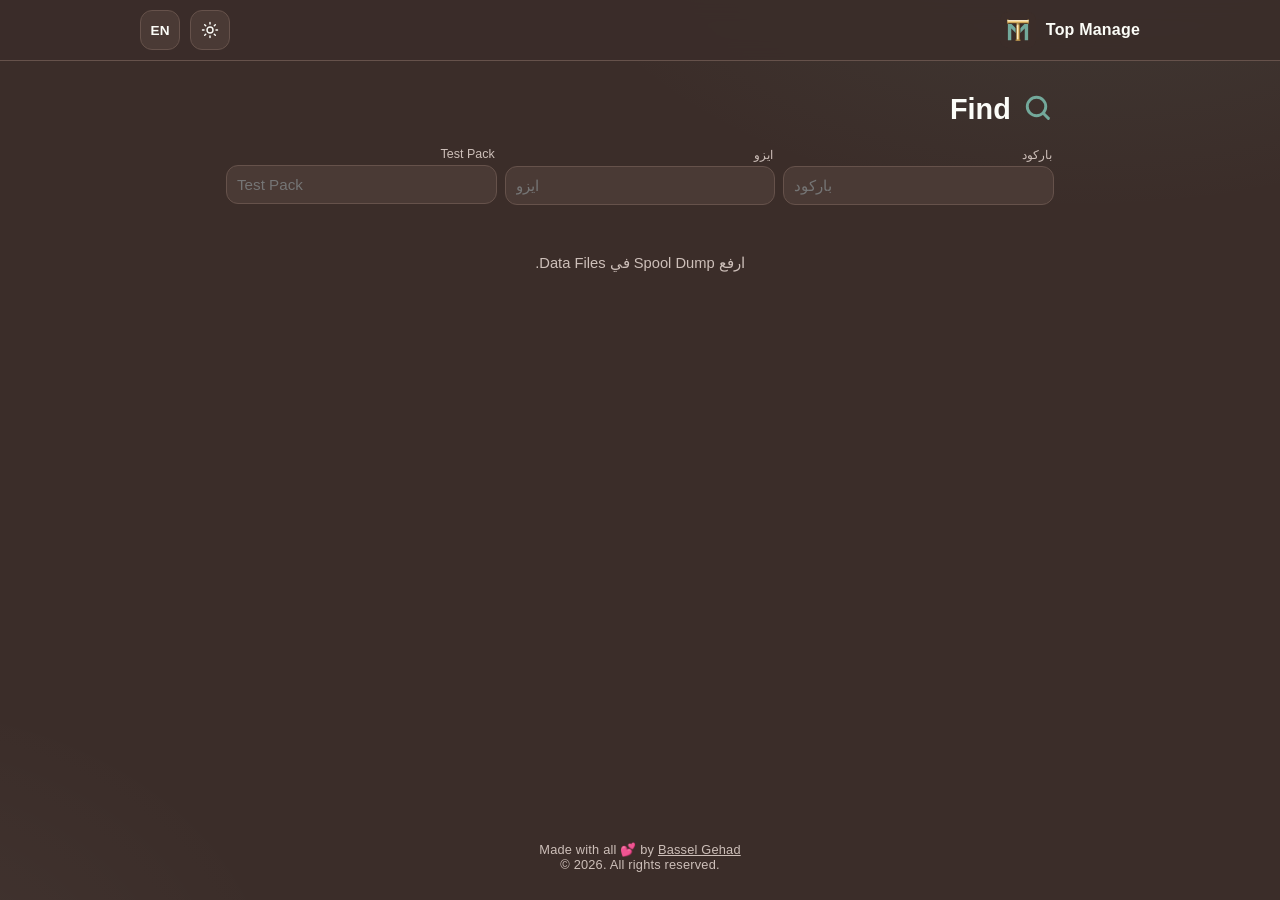
<file: TP_wasla.html>
<!DOCTYPE html>
<html lang="ar" dir="rtl">
<head>
<meta charset="UTF-8">
<meta name="viewport" content="width=device-width, initial-scale=1">
<title>Find | Top Manage</title>
<meta name="theme-color" content="#3b2d29">
<link rel="stylesheet" href="tm.css?v=26">
<script src="tm.js?v=26"></script>
<script src="search.js?v=5"></script>
<style>
.wf{display:grid;grid-template-columns:repeat(3,1fr);gap:8px;margin-top:18px}
.wf label{display:block;font-size:.78rem;color:var(--muted);margin:0 2px 4px}
.wf input[type=text]{width:100%!important;box-sizing:border-box;min-width:0;padding:10px 10px;font-size:.95rem}
.wf .clr{grid-column:1/-1;justify-self:end;font-size:.8rem;color:var(--muted);background:none;border:0;padding:0;cursor:pointer;visibility:hidden}
.wf .clr.on{visibility:visible}
.wc{margin-top:14px;border:1px solid var(--line);border-radius:22px;padding:16px;background:linear-gradient(180deg,var(--card),var(--bg2));box-shadow:0 12px 30px -16px var(--shadow)}
.wc-top{display:flex;align-items:center;gap:10px;flex-wrap:wrap}
.wc-top .k{font-size:.72rem;color:var(--muted);letter-spacing:.4px;text-transform:uppercase;flex:1 0 100%}
.wc-top h2{margin:0;font-size:1.3rem;direction:ltr}
.wc-chip{font-size:.78rem;padding:2px 10px;border-radius:999px;border:1px solid var(--g2);background:var(--over);color:var(--g)}
.kv{margin-top:12px;display:grid;gap:0}
.kv div{display:flex;justify-content:space-between;gap:12px;padding:9px 0;border-top:1px solid var(--line);font-size:.92rem}
.kv span{color:var(--muted);white-space:nowrap}
.wc-top h2{font-size:1.1rem;overflow-wrap:anywhere}
.kv b{direction:ltr;font-weight:600;text-align:end;overflow-wrap:anywhere}
a.lk{color:var(--g);text-decoration:none;border-bottom:1px dashed var(--g2);cursor:pointer}
.wh{display:flex;align-items:center;justify-content:space-between;margin:18px 0 6px;font-size:.85rem;color:var(--muted)}
.wh em{font-style:normal;color:var(--g);background:var(--over);border:1px solid var(--g2);border-radius:999px;padding:0 9px;font-size:.78rem}
.ri{display:flex;align-items:center;gap:10px;padding:9px 0;border-top:1px solid var(--line);direction:ltr;font-size:.9rem}
.ri .a{font-weight:600;min-width:0}
.ri .b{flex:1;color:var(--muted);text-align:start;overflow:hidden;text-overflow:ellipsis;white-space:nowrap}
.ri .c{color:var(--ink);font-size:.82rem;white-space:nowrap}
.ri.go{cursor:pointer}
.ri.go:after{content:"\203A";color:var(--g);font-size:1.3rem;line-height:1}
.grp{margin-top:12px;border:1px solid var(--line);border-radius:16px;padding:4px 12px 4px;background:var(--bg)}
.grp>.gl{padding:8px 0 4px;font-size:.82rem;direction:ltr;color:var(--muted)}
.wn{color:var(--muted);text-align:center;padding:26px 6px;font-size:.92rem}
.pick{margin-top:12px}
h1 .fi{width:1.1em;height:1.1em;vertical-align:-.15em;margin-inline-end:.4em;fill:none;stroke:var(--g);stroke-width:2.2;stroke-linecap:round}
.ri2{padding:9px 0;border-top:1px solid var(--line);direction:ltr;cursor:pointer}
.ri2 .r1{display:flex;justify-content:space-between;align-items:center;font-size:.92rem}
.ri2 .r1 .a{font-weight:600}.ri2 .r1 .c{color:var(--ink);font-size:.85rem}
.ri2 .r2{display:flex;justify-content:space-between;gap:8px;margin-top:3px;font-size:.78rem;color:var(--muted);flex-wrap:wrap}
i.no{font-style:normal;color:var(--muted);opacity:.85}
.pp{position:fixed;width:min(330px,94vw);box-sizing:border-box;background:var(--bg2);border:1px solid var(--g2);border-radius:16px;padding:12px 14px;box-shadow:0 18px 40px -12px rgba(0,0,0,.6);max-height:70vh;overflow:auto}
.pp.sheet{left:0;right:0;bottom:0;top:auto;width:auto;border-radius:20px 20px 0 0;max-height:72vh;padding:12px 16px 20px}
.ppb{position:fixed;inset:0;background:rgba(0,0,0,.5);z-index:55}
.pp-h{display:flex;justify-content:space-between;margin-bottom:6px}
.pp-b,.pp-o{background:none;border:1px solid var(--line);color:var(--g);border-radius:999px;padding:4px 14px;font:inherit;font-size:.85rem;cursor:pointer}
@media(min-width:700px){.wc{max-width:560px}.kv div{justify-content:flex-start;gap:18px}.kv span{min-width:130px}.kv b{text-align:start}}
</style>
</head>
<body>
<script>TM.bar({home:"index.html",lang:true})</script>
<main>
  <h1><svg class="fi" viewBox="0 0 24 24"><circle cx="11" cy="11" r="7"/><path d="M20 20l-3.5-3.5"/></svg><span>Find</span></h1>
  <div class="wf">
    <div><label id="l1"></label><input type="text" id="f1" autocomplete="off" inputmode="text" dir="ltr"></div>
    <div><label id="l2"></label><input type="text" id="f2" autocomplete="off" inputmode="text" dir="ltr"></div>
    <div><label id="l3"></label><input type="text" id="f3" autocomplete="off" inputmode="text" dir="ltr"></div>
    <button type="button" class="clr" id="clr"></button>
  </div>
  <div id="cr"></div><div id="out"></div>
</main>
<script>
var $=function(i){return document.getElementById(i)},T=TM.tt;
var TOUCH=/touch=1/.test(location.search)||(!/touch=0/.test(location.search)&&window.matchMedia&&matchMedia("(hover:none)").matches);
function esc(s){return String(s).replace(/[&<>"]/g,function(c){return{"&":"&amp;","<":"&lt;",">":"&gt;",'"':"&quot;"}[c]})}
function N(s){return String(s).toLowerCase().replace(/[^a-z0-9\u0621-\u064a]/g,"")}
$("l1").textContent=T("باركود","Barcode");$("l2").textContent=T("ايزو","ISO");$("l3").textContent="Test Pack";
$("f1").placeholder=T("باركود","Barcode");$("f2").placeholder=T("ايزو","ISO");$("f3").placeholder="Test Pack";
$("clr").textContent=T("مسح","Clear");
var F=["f1","f2","f3"],CAP=60;
var NOT=T("ليس في الموقع","Not in site");
/* ---------- data: demo (?demo=1) or the stored sheets ---------- */
var D={list:[],by:{},byIso:{},ready:false,msg:""};
function addRec(r){r.nb=N(r.code);r.ni=N(r.iso);r.nt=N(r.tp);D.list.push(r);D.by[r.code]=r;(D.byIso[r.iso]=D.byIso[r.iso]||[]).push(r)}
function demo(){var S=[
 ["SP-3384","001","ISO-1B03-004-A","TP-3382","6\"","Pipe 6\" SCH40","2026-09-18","2026-10-12"],
 ["SP-3385","002","ISO-1B03-004-A","TP-3382","6\"","Pipe 6\" SCH40","2026-09-18","2026-10-20"],
 ["SP-3390","001","ISO-1B03-004-B","TP-3382","4\"","Pipe 4\" SCH40","2026-10-02",""],
 ["SP-3402","001","ISO-1B03-006-A","TP-3382","8\"","Pipe 8\" SCH40","",""],
 ["SP-3411","001","ISO-1B03-009-A","TP-3390","3\"","Pipe 3\" SCH80","2026-10-05","2026-11-02"]];
 S.forEach(function(x){addRec({code:x[0],no:x[1],iso:x[2],tp:x[3],dia:x[4],mat:x[5],sr3:x[6],site:x[7]})});D.ready=true}
function serial(v){v=String(v).trim();if(/^\d{5}(\.\d+)?$/.test(v)){var n=+v;if(n>20000&&n<80000){var d=new Date(Date.UTC(1899,11,30)+Math.floor(n)*864e5);return d.toISOString().slice(0,10)}}return v}
function hdrRow(rows){for(var i=0;i<Math.min(rows.length,60);i++){var j=rows[i].map(N).join("|");if((/spool/.test(j)&&(/iso/.test(j)||/barcode/.test(j)))||(/barcode/.test(j)&&/iso/.test(j)))return i}return -1}
function colmap(h,defs){var m={},hn=h.map(N);Object.keys(defs).forEach(function(k){for(var p=0;p<defs[k].length;p++){var re=defs[k][p];for(var c=0;c<hn.length;c++)if(re.test(hn[c])&&!Object.keys(m).some(function(z){return m[z]===c})){m[k]=c;return}}});return m}
function pickSheet(sheets){var best=null;(sheets||[]).forEach(function(s){if(hdrRow(s.rows)>=0&&(!best||s.rows.length>best.rows.length))best=s});return best}
function cell(r,i){return i===undefined?"":String(r[i]==null?"":r[i]).trim()}
function slotFile(files,key,re){var sl={};try{sl=JSON.parse(localStorage.getItem("tm-slots")||"{}")}catch(e){}var f=null;files.forEach(function(x){if(sl[key]===x.name)f=x});if(!f)files.forEach(function(x){if(!f&&re.test(x.name))f=x});return f}

/* ---------- linked sheets: TP Technip status + circuit index ---------- */
function hdrFind(rows,all){for(var i=0;i<Math.min(rows.length,60);i++){var j=rows[i].map(N).join("|");if(all.every(function(re){return re.test(j)}))return i}return -1}
function pickBy(sheets,all){var best=null;(sheets||[]).forEach(function(s){if(hdrFind(s.rows,all)>=0&&(!best||s.rows.length>best.rows.length))best=s});return best}
function dz(v){return v==="0"||v===0?"":v}
function tpShort(n){var m=/ptj-?0*(\d+)/i.exec(n||"");return m?m[1]:""}
function loadTp(files){
 var sl={};try{sl=JSON.parse(localStorage.getItem("tm-slots")||"{}")}catch(e){}
 var tf=slotFile(files,"tp",/technip|(^|[^a-z])tp([^a-z]|$)/i);
 var used={};Object.keys(sl).forEach(function(k){used[sl[k]]=1});
 var xf=null;files.forEach(function(x){if(!xf&&!used[x.name]&&/circuit|index/i.test(x.name))xf=x});
 D.tpm=null;D.idx=null;D.tpInfo="";
 var p1=tf?TMS.load(tf).then(function(sh){
   var s=pickBy(sh,[/testpackno/,/htest/]);if(!s){D.tpInfo="TP:no-header";return}
   var hr=hdrFind(s.rows,[/testpackno/,/htest/]),h=s.rows[hr].map(N),col=function(re){for(var c=0;c<h.length;c++)if(re.test(h[c]))return c;return -1};
   var c={n:col(/^testpackno$/),fc:col(/^fc$/),ht:col(/^htest$/),sr:col(/^srno$/)};c.rel=-1;for(var q=Math.max(c.fc,0);q<h.length;q++)if(h[q]==="release"){c.rel=q;break}if(c.rel<0)c.rel=col(/^release$/);
   if(c.n<0)c.n=col(/testpack/);
   var M={};for(var i=hr+1;i<s.rows.length;i++){var r=s.rows[i],nm=String(r[c.n]==null?"":r[c.n]).trim();if(!nm)continue;
    M[N(nm)]={name:nm,fc:c.fc<0?"":dz(serial(cell(r,c.fc))),rel:c.rel<0?"":dz(serial(cell(r,c.rel))),ht:c.ht<0?"":dz(serial(cell(r,c.ht)))}}
   D.tpm=M;D.tpInfo="TP:"+s.name+" cols n="+c.n+" fc="+c.fc+" rel="+c.rel+" ht="+c.ht+" rows="+Object.keys(M).length}):Promise.resolve();
 var p2=xf?TMS.load(xf).then(function(sh){
   var s=pickBy(sh,[/iso/,/testpack|circuit/]);if(!s)return;
   var hr=hdrFind(s.rows,[/iso/,/testpack|circuit/]),h=s.rows[hr].map(N),ci=-1,ct=-1;
   for(var c=0;c<h.length;c++){if(ci<0&&/^iso(no|number)?$|^isometric/.test(h[c]))ci=c;if(ct<0&&/testpack|circuit/.test(h[c]))ct=c}
   if(ci<0||ct<0)return;var X={};
   for(var i=hr+1;i<s.rows.length;i++){var r=s.rows[i],iso=N(cell(r,ci)),t=cell(r,ct);if(!iso||!t)continue;(X[iso]=X[iso]||{})[t]=1}
   D.idx=X}):Promise.resolve();
 return Promise.all([p1,p2]).catch(function(e){D.tpInfo="TP-err:"+(e&&e.message||e)})}
function circuitsOf(iso,rs){var o={},l=[];rs.forEach(function(s){if(s.tp&&!o[s.tp]){o[s.tp]=1;l.push(s.tp)}});
 if(!l.length&&D.idx&&D.idx[N(iso)])Object.keys(D.idx[N(iso)]).forEach(function(t){l.push(t)});return l}
function stv(d){return d?'<bdi dir="ltr">'+esc(d)+'</bdi>':'<i class="no">'+T("لم يتم","Not yet")+'</i>'}
function circuitBlock(iso,rs){var cs=circuitsOf(iso,rs);
 if(!cs.length)return '<div class="kv"><div><span>'+T("الدائرة","Circuit")+'</span><b><i class="no">-</i></b></div></div>';
 return cs.map(function(t){var r=D.tpm&&D.tpm[N(t)],sh=tpShort(t);
  var h='<div class="kv"><div><span>'+T("الدائرة","Circuit")+'</span><b style="text-align:left">'+(sh?esc(sh):'')+'<small style="display:block;color:var(--muted);font-weight:400;font-size:.76rem">'+esc(t)+'</small></b></div>';
  if(!D.tpm)h+='<div><span>'+T("الحالة","Status")+'</span><b><i class="no">'+T("ارفع TP Technip","Upload TP Technip")+'</i></b></div>';
  else if(!r)h+='<div><span>'+T("الحالة","Status")+'</span><b><i class="no">'+T("غير موجودة في TP Technip","Not in TP Technip")+'</i></b></div>';
  else h+='<div><span>'+T("مختبرة","Tested")+'</span><b>'+stv(r.ht)+'</b></div><div><span>FC</span><b>'+stv(r.fc)+'</b></div><div><span>Release</span><b>'+stv(r.rel)+'</b></div>';
  return h+'</div>'}).join("")}
function loadReal(){return TM.store.files().then(function(files){
 var sp=slotFile(files,"spool",/spool/i),iv=slotFile(files,"inv",/invent/i);
 if(!sp){D.msg=T("ارفع Spool Dump في Data Files.","Upload Spool Dump in Data Files.");return}
 return TMS.load(sp).then(function(sheets){var sh=pickSheet(sheets);if(!sh){var L=(TMS.last||{})[sp.name]||{};D.msg=T("لا أستطيع قراءة Spool Dump.","Cannot read Spool Dump.");D.diag=sp.name+" | "+(L.fmt||"?")+" | "+(L.how||"")+(L.err?" | "+L.err:"")+" | "+(sheets?sheets.map(function(x){var f=x.rows.find(function(r){return r.some(function(v){return v!==""})});return (x.name||"-")+":"+x.rows.length+" ref="+(x.ref||"-")+(x.fixed?" fixed="+x.fixed:"")+" cells="+(x.cells==null?"?":x.cells)+" row1=["+(f?f.slice(0,8).join("; "):"")+"]"}).join(" || "):"no sheets");return}
  var hr=hdrRow(sh.rows),h=sh.rows[hr];
  var m=colmap(h,{code:[/^barcode/],no:[/^spool(no|number|nr)?$/],iso:[/^iso(no|number)?$/,/^isometric/,/^iso/],tp:[/test?pack/],dia:[/^spooldia(meter)?$/,/dia|inch|size|\u0628\u0648\u0635/],mat:[/^matrltype$|^materialtype$|^mattype$/,/^matrl|^matl/,/^material(?!code)/]});
  if(m.code===undefined&&m.no===undefined){D.msg=T("لم أجد عمود الباركود في Spool Dump.","No barcode column in Spool Dump.");D.diag="headers: "+h.join(" | ").slice(0,300);return}
  for(var i=hr+1;i<sh.rows.length;i++){var r=sh.rows[i],code=cell(r,m.code)||cell(r,m.no);if(!code)continue;
   addRec({code:code,no:cell(r,m.no),iso:cell(r,m.iso),tp:cell(r,m.tp),dia:cell(r,m.dia),mat:cell(r,m.mat),sr3:"",site:""})}
  D.cols=m;D.h1=h;
  var P=iv?TMS.load(iv).then(function(s2){var sh2=pickSheet(s2);if(!sh2)return;var hr2=hdrRow(sh2.rows),h2=sh2.rows[hr2];
   var m2=colmap(h2,{code:[/^barcode/],no:[/^spool(no|number)?$/],iso:[/^isometric/,/^iso/],sr3:[/sr3date/,/sr3.*date/,/date.*sr3/],site:[/shifttosite/,/shift.*site/,/sitedate|datesite|arriv/,/site/]});
   var byKey={};D.list.forEach(function(r){byKey[N(r.code)]=r;byKey[r.ni+"|"+N(r.no)]=r});
   for(var i=hr2+1;i<sh2.rows.length;i++){var r=sh2.rows[i],t=byKey[N(cell(r,m2.code))]||byKey[N(cell(r,m2.iso))+"|"+N(cell(r,m2.no))];if(!t)continue;
    var a=serial(cell(r,m2.sr3)),b=serial(cell(r,m2.site));if(a)t.sr3=a;if(b)t.site=b}
   D.cols2=m2;D.h2=h2}):Promise.resolve();return P.then(function(){return loadTp(files)})})
 }).then(function(){D.ready=D.list.length>0;if(D.ready)D.list.forEach(function(r){r.dia=r.dia||""}) }).catch(function(e){D.diag=String(e&&e.message||e);D.msg=T("تعذرت قراءة الملفات.","Could not read the files.")})}
/* ---------- cards ---------- */
function link(kind,v){return '<a class="lk" data-k="'+kind+'" data-v="'+esc(v)+'">'+esc(v)+'</a>'}
function setOnly(kind,v){closePP();$("f1").value=kind==="sp"?v:"";$("f2").value=kind==="iso"?v:"";$("f3").value=kind==="tp"?v:"";render();window.scrollTo(0,0)}
function val(v){return v?'<bdi dir="ltr">'+esc(v)+'</bdi>':'<i class="no">'+NOT+'</i>'}
function val2(v){return v?'<bdi dir="ltr">'+esc(v)+'</bdi>':'<i class="no">-</i>'}
function dia(d){return /^\d+(\.\d+)?$/.test(String(d))?d+'"':d}
function more(n,tot){return tot>n?'<div class="wn" style="padding:10px">+'+(tot-n)+'</div>':""}
function spoolRows(rs){return rs.slice(0,CAP).map(function(s){return '<div class="ri2 go" data-k="sp" data-v="'+esc(s.code)+'" data-p="sp"><div class="r1"><span class="a">'+esc(s.no||s.code)+'</span><span class="b">'+(s.no?esc(s.code):"")+'</span><span class="c">'+dia(s.dia)+'</span></div><div class="r2"><span>SR3 '+val(s.sr3)+'</span><span>'+T("الموقع","Site")+' '+val(s.site)+'</span></div></div>'}).join("")+more(CAP,rs.length)}
function spoolInfo(s,pop){
 return '<div class="wc-top"><span class="k">'+T("اسبولة","Spool")+'</span><h2>'+esc(s.code)+'</h2></div>'+
 '<div class="kv">'+(s.no?'<div><span>'+T("رقم الاسبولة","Spool no")+'</span><b>'+esc(s.no)+'</b></div>':'')+'<div><span>ISO</span><b>'+(pop||!s.iso?esc(s.iso):link("iso",s.iso))+'</b></div><div><span>'+T("القطر","Dia")+'</span><b>'+val2(s.dia?dia(s.dia):"")+'</b></div><div><span>'+T("الخامة","Material")+'</span><b>'+val2(s.mat)+'</b></div><div><span>Test Pack</span><b>'+(pop||!s.tp?esc(s.tp):link("tp",s.tp))+'</b></div><div><span>SR3</span><b>'+val(s.sr3)+'</b></div><div><span>'+T("تاريخ الموقع","Site date")+'</span><b>'+val(s.site)+'</b></div></div>'}
function isoBody(iso,rs){return '<div class="wc-top"><span class="k">ISO</span><h2>'+esc(iso)+'</h2><span class="wc-chip">'+rs.length+' '+T("اسبولة","spools")+'</span></div>'+circuitBlock(iso,rs)+'<div class="wh">'+T("الاسبولات","Spools")+'<em>'+rs.length+'</em></div>'+spoolRows(rs)}
function isoRow(cnt){return function(i){var n=cnt[i];return '<div class="ri go" data-k="iso" data-v="'+esc(i)+'" data-p="iso"><span class="a">'+esc(i)+'</span><span class="b"></span><span class="c">'+n+' '+T("اسبولة",n===1?"spool":"spools")+'</span></div>'}}
function colsRep(){if(!/cols=1/.test(location.search)||!D.h1)return "";function f(m,h){return Object.keys(m||{}).map(function(k){return k+" = "+h[m[k]]}).join(" | ")}return '<div class="nt" dir="ltr">Spool Dump: '+esc(f(D.cols,D.h1))+'<br>Inventory: '+esc(f(D.cols2,D.h2||[]))+'</div>'}
function render(){
 var out=$("out");
 if(D.ready&&/cols=1/.test(location.search))$("cr")&&($("cr").innerHTML=colsRep());
 if(!D.ready){out.innerHTML='<div class="wn">'+(D.loading?T("جار التحميل...","Loading..."):(D.msg||T("لا بيانات.","No data.")))+(D.diag?'<div dir="ltr" style="margin-top:8px;font-size:.78rem;opacity:.8;overflow-wrap:anywhere">'+esc(D.diag)+'</div>':'')+'</div>';return}
 var a=N($("f1").value),b=N($("f2").value),c=N($("f3").value),any=a||b||c;
 $("clr").className="clr"+(any?" on":"");closePP();
 if(!any){out.innerHTML='<div class="wn">'+T("اكتب كود اسبولة أو ايزو أو Test Pack.","Type a spool barcode, ISO or Test Pack.")+'</div>';return}
 var rs=D.list.filter(function(s){return(!a||s.nb.indexOf(a)>=0)&&(!b||s.ni.indexOf(b)>=0)&&(!c||s.nt.indexOf(c)>=0)});
 if(!rs.length){out.innerHTML='<div class="wn">'+T("لا نتائج.","No results.")+'</div>';return}
 function uniq(f){var m={},o=[];rs.forEach(function(s){var v=s[f];if(!(v in m)){m[v]=0;o.push(v)}m[v]++});return{l:o,c:m}}
 if(a){
  if(rs.length>1){out.innerHTML='<div class="wc"><div class="wh" style="margin-top:0">'+T("اسبولات مطابقة","Matching spools")+'<em>'+rs.length+'</em></div>'+spoolRows(rs)+'</div>';bindGo();return}
  out.innerHTML='<div class="wc">'+spoolInfo(rs[0])+'</div>';bindGo();return}
 if(b){var u=uniq("iso");
  if(u.l.length>1){out.innerHTML='<div class="wc"><div class="wh" style="margin-top:0">'+T("ايزوهات مطابقة","Matching ISOs")+'<em>'+u.l.length+'</em></div>'+u.l.slice(0,CAP).map(isoRow(u.c)).join("")+more(CAP,u.l.length)+'</div>';bindGo();return}
  out.innerHTML='<div class="wc">'+isoBody(u.l[0],rs)+'</div>';bindGo();return}
 var t=uniq("tp");
 if(t.l.length>1){out.innerHTML='<div class="wc"><div class="wh" style="margin-top:0">Test Pack<em>'+t.l.length+'</em></div>'+t.l.slice(0,CAP).map(function(i){return '<div class="ri go" data-k="tp" data-v="'+esc(i)+'"><span class="a">'+esc(i)+'</span><span class="b"></span><span class="c">'+t.c[i]+'</span></div>'}).join("")+more(CAP,t.l.length)+'</div>';bindGo();return}
 var u2=uniq("iso");
 out.innerHTML='<div class="wc"><div class="wc-top"><span class="k">Test Pack</span><h2>'+esc(t.l[0])+'</h2><span class="wc-chip">'+u2.l.length+' ISO</span></div><div class="wh">ISO<em>'+u2.l.length+'</em></div>'+u2.l.slice(0,CAP).map(isoRow(u2.c)).join("")+more(CAP,u2.l.length)+'</div>';bindGo();
}
/* ---------- popups: hover on desktop, single tap on touch ---------- */
var PP=[],tmr=null;
function closePP(from){from=from||0;while(PP.length>from){var p=PP.pop();p.el.remove()}if(!PP.length){var b=document.getElementById("ppb");if(b)b.remove()}}
function ppHtml(kind,v){if(kind==="sp")return spoolInfo(D.by[v],true);return isoBody(v,D.byIso[v]||[])}
function openPP(anchor,level){var kind=anchor.dataset.p,v=anchor.dataset.v;
 if(PP[level]&&PP[level].k===kind+v)return;
 closePP(level);
 var el=document.createElement("div");el.className="pp"+(TOUCH?" sheet":"");el.style.zIndex=60+level;
 el.innerHTML=(TOUCH?'<div class="pp-h"><button type="button" class="pp-b" data-x="1">\u2190</button><button type="button" class="pp-o" data-o="1">'+T("فتح","Open")+' \u203A</button></div>':'')+ppHtml(kind,v);
 if(TOUCH&&!document.getElementById("ppb")){var bd=document.createElement("div");bd.id="ppb";bd.className="ppb";bd.onclick=function(){closePP()};document.body.appendChild(bd)}
 document.body.appendChild(el);PP[level]={el:el,k:kind+v,kind:kind,v:v};
 if(!TOUCH){var r=anchor.getBoundingClientRect(),w=el.offsetWidth,h=el.offsetHeight,x=Math.max(8,Math.min(r.left,innerWidth-w-8)),y=r.bottom+4;if(y+h>innerHeight-8)y=Math.max(8,r.top-h-4);
  if(level>0&&PP[level-1]){var pr=PP[level-1].el.getBoundingClientRect();x=pr.right+6;if(x+w>innerWidth-8)x=pr.left-w-6;if(x<8)x=Math.max(8,innerWidth-w-8);y=Math.max(8,Math.min(r.top,innerHeight-h-8))}
  el.style.left=x+"px";el.style.top=y+"px"}
 var xb=el.querySelector("[data-x]");if(xb)xb.onclick=function(e){e.stopPropagation();closePP(level)};
 var ob=el.querySelector("[data-o]");if(ob)ob.onclick=function(e){e.stopPropagation();setOnly(kind,v)};
 [].forEach.call(el.querySelectorAll("[data-p]"),function(e){bindAnchor(e,level+1)})}
function bindAnchor(e,level){
 if(TOUCH){e.onclick=function(ev){ev.preventDefault();ev.stopPropagation();openPP(e,level)};return}
 e.onmouseenter=function(){clearTimeout(tmr);tmr=setTimeout(function(){openPP(e,level)},120)};
 e.onclick=function(ev){ev.stopPropagation();setOnly(e.dataset.k||e.dataset.p,e.dataset.v)}}
document.addEventListener("mouseover",function(ev){if(TOUCH||!PP.length)return;var inP=ev.target.closest&&ev.target.closest(".pp"),an=ev.target.closest&&ev.target.closest("[data-p]");
 if(inP||an){clearTimeout(tmr);if(inP){var lv=PP.map(function(p){return p.el}).indexOf(inP);if(lv>=0&&!an)tmr=setTimeout(function(){closePP(lv+1)},350)}return}
 clearTimeout(tmr);tmr=setTimeout(function(){closePP()},250)});
function bindGo(){var o=$("out");
 [].forEach.call(o.querySelectorAll("[data-p]"),function(e){bindAnchor(e,0)});
 [].forEach.call(o.querySelectorAll("[data-k]:not([data-p])"),function(e){e.onclick=function(){setOnly(e.dataset.k,e.dataset.v)}})}
F.forEach(function(i){$(i).addEventListener("input",render)});
$("clr").onclick=function(){setOnly("","")};
if(/demo=1/.test(location.search)){demo();render()}
else{D.loading=true;render();loadReal().then(function(){D.loading=false;render()});TM.store.onchange(function(){D.list=[];D.by={};D.byIso={};D.ready=false;D.msg="";D.loading=true;render();loadReal().then(function(){D.loading=false;render()})})}
</script>
</body>
</html>
</file>
<file: tm.css>
/* Top Manage design system: shared by the launcher and every tool. Dark and Light themes. */
:root,[data-theme=dark]{color-scheme:dark;--bg:#3b2d29;--bg2:#4a3a35;--card:#443530;--line:#66524b;--ink:#fcfdf8;--muted:#cdbfb9;--g:#73a99b;--g2:#5f9486;--sand:#cbb8a0;--ok:#8cc2b3;--warn:#d9a441;--err:#ef6b7c;--acc:#73a99b;--accink:#ffffff;--chip:#574540;--over:rgba(115,169,155,.14);--shadow:rgba(0,0,0,.35);--glow1:rgba(115,169,155,.10);--glow2:rgba(252,253,248,.04);--barbg:rgba(59,45,41,.88)}
[data-theme=light]{color-scheme:light;--bg:#fcfdf8;--bg2:#f5f2ea;--card:#ffffff;--line:#e6dfd8;--ink:#3e3130;--muted:#787471;--g:#73a99b;--g2:#5f9486;--sand:#8a746a;--ok:#4f8577;--warn:#946a00;--err:#da1f32;--acc:#73a99b;--accink:#ffffff;--chip:#eee9df;--over:rgba(115,169,155,.14);--shadow:rgba(62,49,48,.14);--glow1:rgba(115,169,155,.10);--glow2:rgba(76,55,50,.05);--barbg:rgba(252,253,248,.9)}
*{box-sizing:border-box}
html{-webkit-text-size-adjust:100%}
body{margin:0;min-height:100vh;font-family:-apple-system,BlinkMacSystemFont,"Segoe UI",Tahoma,"Noto Naskh Arabic",Roboto,Helvetica,Arial,sans-serif;color:var(--ink);background:radial-gradient(900px 500px at 85% -10%,var(--glow1),transparent 60%),radial-gradient(700px 500px at -10% 110%,var(--glow2),transparent 60%),var(--bg);background-attachment:fixed;-webkit-font-smoothing:antialiased}
/* top bar */
.tm-bar{position:sticky;top:0;z-index:20;background:var(--barbg);backdrop-filter:blur(10px);-webkit-backdrop-filter:blur(10px);border-bottom:1px solid var(--line)}
.tm-bar-in{max-width:1040px;margin:0 auto;padding:10px 20px;display:flex;align-items:center;gap:10px;flex-wrap:nowrap}
.tm-logo{display:flex;align-items:center;gap:10px;font-weight:700;letter-spacing:.2px;direction:ltr;color:var(--ink);text-decoration:none}
.tm-logo i{width:34px;height:34px;border-radius:10px;background:linear-gradient(135deg,var(--g),var(--g2));color:var(--accink);font-style:normal;display:flex;align-items:center;justify-content:center;font-size:.85rem;font-weight:800}
.tm-mk{width:36px;height:36px;display:block}
.tm-mk-l{display:none}
[data-theme=light] .tm-mk-d{display:none}
[data-theme=light] .tm-mk-l{display:block}
.tm-slot{margin-inline-start:auto;display:flex;align-items:center;gap:8px;flex:1;justify-content:flex-end;min-width:0}
.tm-btn{flex:0 0 auto;padding:9px 14px;border-radius:12px;border:1px solid var(--line);background:var(--bg2);color:var(--ink);font-size:.9rem;font-family:inherit;cursor:pointer;display:inline-flex;align-items:center;gap:8px;text-decoration:none}
.tm-btn:hover{border-color:var(--g)}
.tm-ic{width:40px;height:40px;padding:0;justify-content:center;border-radius:12px}
.tm-ic.wide{width:auto;min-width:40px;padding:0 11px;gap:6px;font-weight:600;font-size:.82rem}
.tm-logo{min-width:0;flex:0 0 auto}.tm-nm{white-space:nowrap}
.tm-btn svg{width:18px;height:18px;stroke:currentColor;fill:none;stroke-width:1.9;stroke-linecap:round;stroke-linejoin:round}
.tm-home{display:inline-flex;align-items:center;gap:6px}
/* page */
main{max-width:860px;margin:0 auto;padding:28px 16px 56px}
h1{font-size:clamp(1.35rem,3.6vw,1.8rem);line-height:1.4;margin:0 0 6px}
p.sub{margin:0 0 18px;color:var(--muted);font-size:.95rem;line-height:1.9}
.en{direction:ltr;unicode-bidi:isolate;display:inline-block}
.card{background:linear-gradient(180deg,var(--card),var(--bg2));border:1px solid var(--line);border-radius:18px;padding:18px;margin-top:16px;box-shadow:0 8px 24px -14px var(--shadow)}
.card h2{font-size:1.05rem;margin:0 0 10px}
button{font-family:inherit;font-size:.95rem;border-radius:12px;border:1px solid var(--line);background:var(--bg2);color:var(--ink);padding:9px 16px;cursor:pointer}
button:hover{border-color:var(--g)}
button.pri,button.dl{background:linear-gradient(135deg,var(--g),var(--g2));color:var(--accink);border:0;font-weight:600}
button.pri:hover,button.dl:hover{filter:brightness(1.08)}
button.dl{margin-top:12px;padding:11px 22px;font-size:1rem}
button:disabled{opacity:.5;cursor:default}
input[type=text],input[type=search],select{font-size:1.05rem;padding:9px 12px;border:1px solid var(--line);border-radius:12px;background:var(--bg2);color:var(--ink);font-family:inherit;outline:none;max-width:100%}
input[type=text]{width:260px;direction:ltr}
input[type=text]:focus,input[type=search]:focus,select:focus{border-color:var(--g)}
input[type=file]{color:var(--muted);font-family:inherit;max-width:100%}
input[type=file]::file-selector-button{font-family:inherit;border:1px solid var(--line);background:var(--bg2);color:var(--ink);border-radius:10px;padding:6px 12px;margin-inline-end:10px;cursor:pointer}
input[type=radio],input[type=checkbox]{accent-color:var(--g)}
label{color:var(--ink)}
.row{display:flex;gap:10px;flex-wrap:wrap;align-items:center}
table{width:100%;border-collapse:collapse;font-size:.9rem;margin-top:8px}
th,td{padding:8px;border-bottom:1px solid var(--line);text-align:start}
th{color:var(--muted);font-weight:600}
td.l,td.circ{direction:ltr;text-align:left;font-family:Consolas,"SF Mono",monospace;font-size:.82rem}
td.num,th.num{text-align:center}
.ok,.msg-ok{color:var(--ok)}.warn,.msg-warn{color:var(--warn)}.err,.msg-err{color:var(--err)}
ul.notes{margin:8px 0 0;padding-inline-start:20px;font-size:.9rem;line-height:1.8}
ul.notes li{margin:3px 0}
.note{font-size:.85rem;color:var(--muted);margin-top:8px;line-height:1.8}
.hidden{display:none!important}
#drop{background:var(--card);border:2px dashed var(--line);border-radius:16px;padding:14px;text-align:center;margin-top:10px;color:var(--muted);font-size:.9rem;transition:.15s}
#drop.over{border-color:var(--g);background:var(--over)}
body>main>#drop,main>#drop{padding:36px 16px;cursor:pointer}
#drop strong{font-size:1.05rem;color:var(--ink)}
#drop small{display:block;margin-top:6px;color:var(--muted)}
.fname{direction:ltr;unicode-bidi:isolate;font-family:Consolas,"SF Mono",monospace;font-size:.82rem;background:var(--chip);padding:2px 6px;border-radius:6px}
progress{width:100%;accent-color:var(--g)}
footer{margin-top:24px;font-size:.78rem;color:var(--muted);line-height:1.8}
.chip{display:inline-block;font-size:.78rem;padding:3px 10px;border-radius:999px;background:var(--chip);color:var(--muted)}
/* stored-data picker inside tools */
.tm-stored{margin-top:14px}
.tm-stored select{min-width:220px}
@media(max-width:560px){.tm-bar-in{padding:8px 12px;gap:8px}input[type=text]{width:100%}.tm-logo{gap:8px;font-size:.95rem}}
</file>
